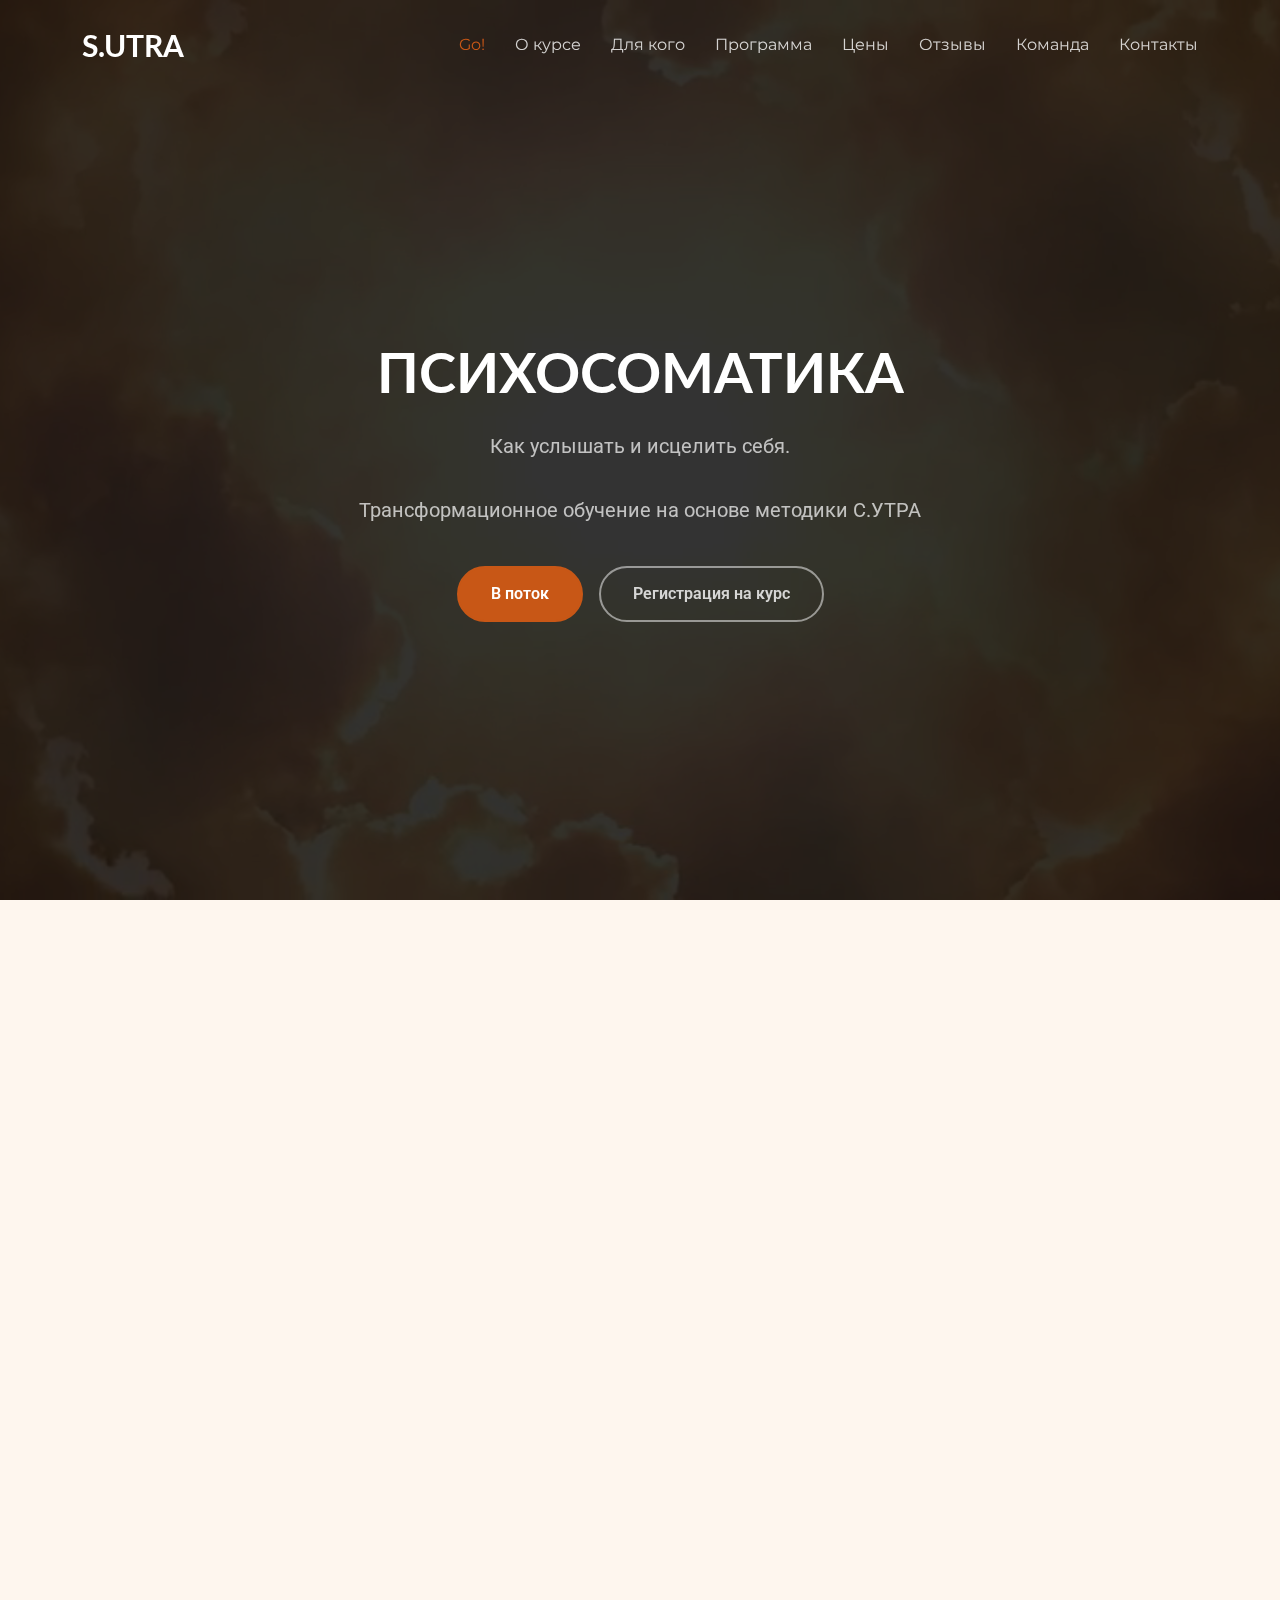
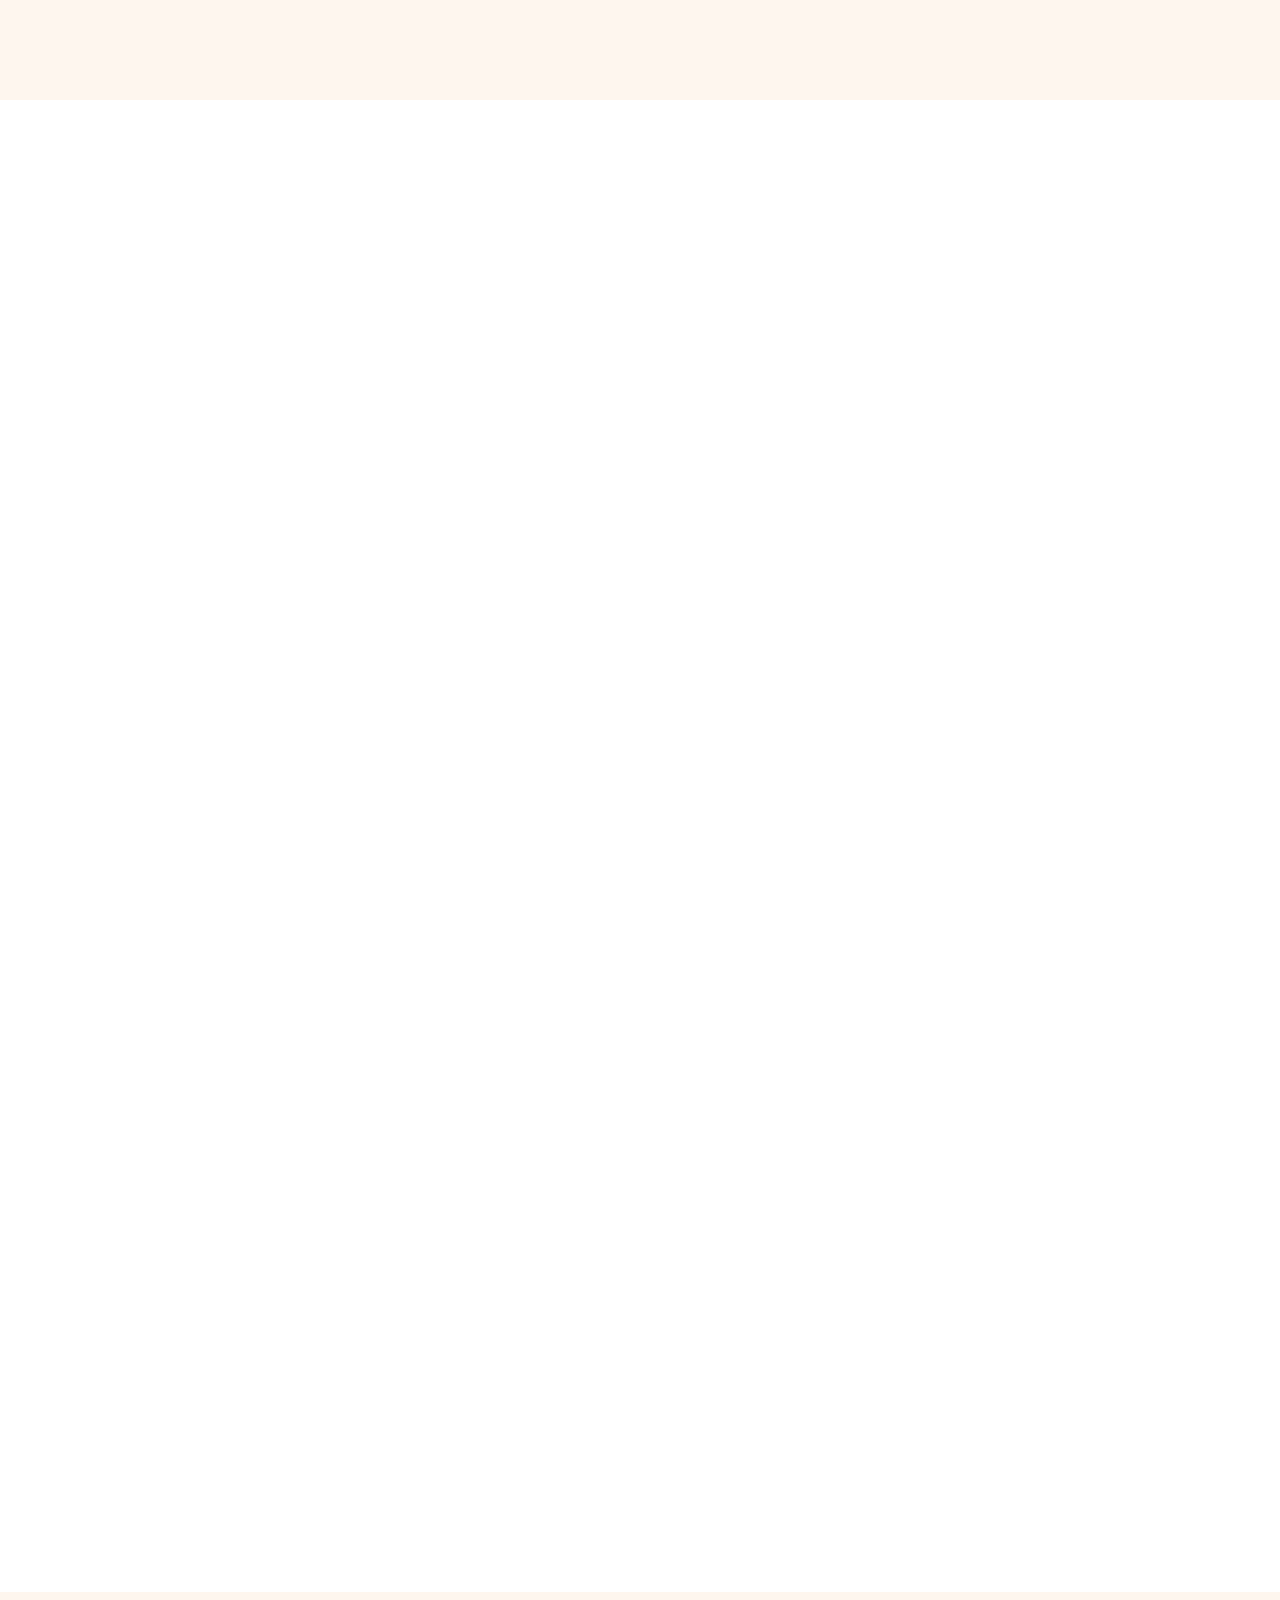
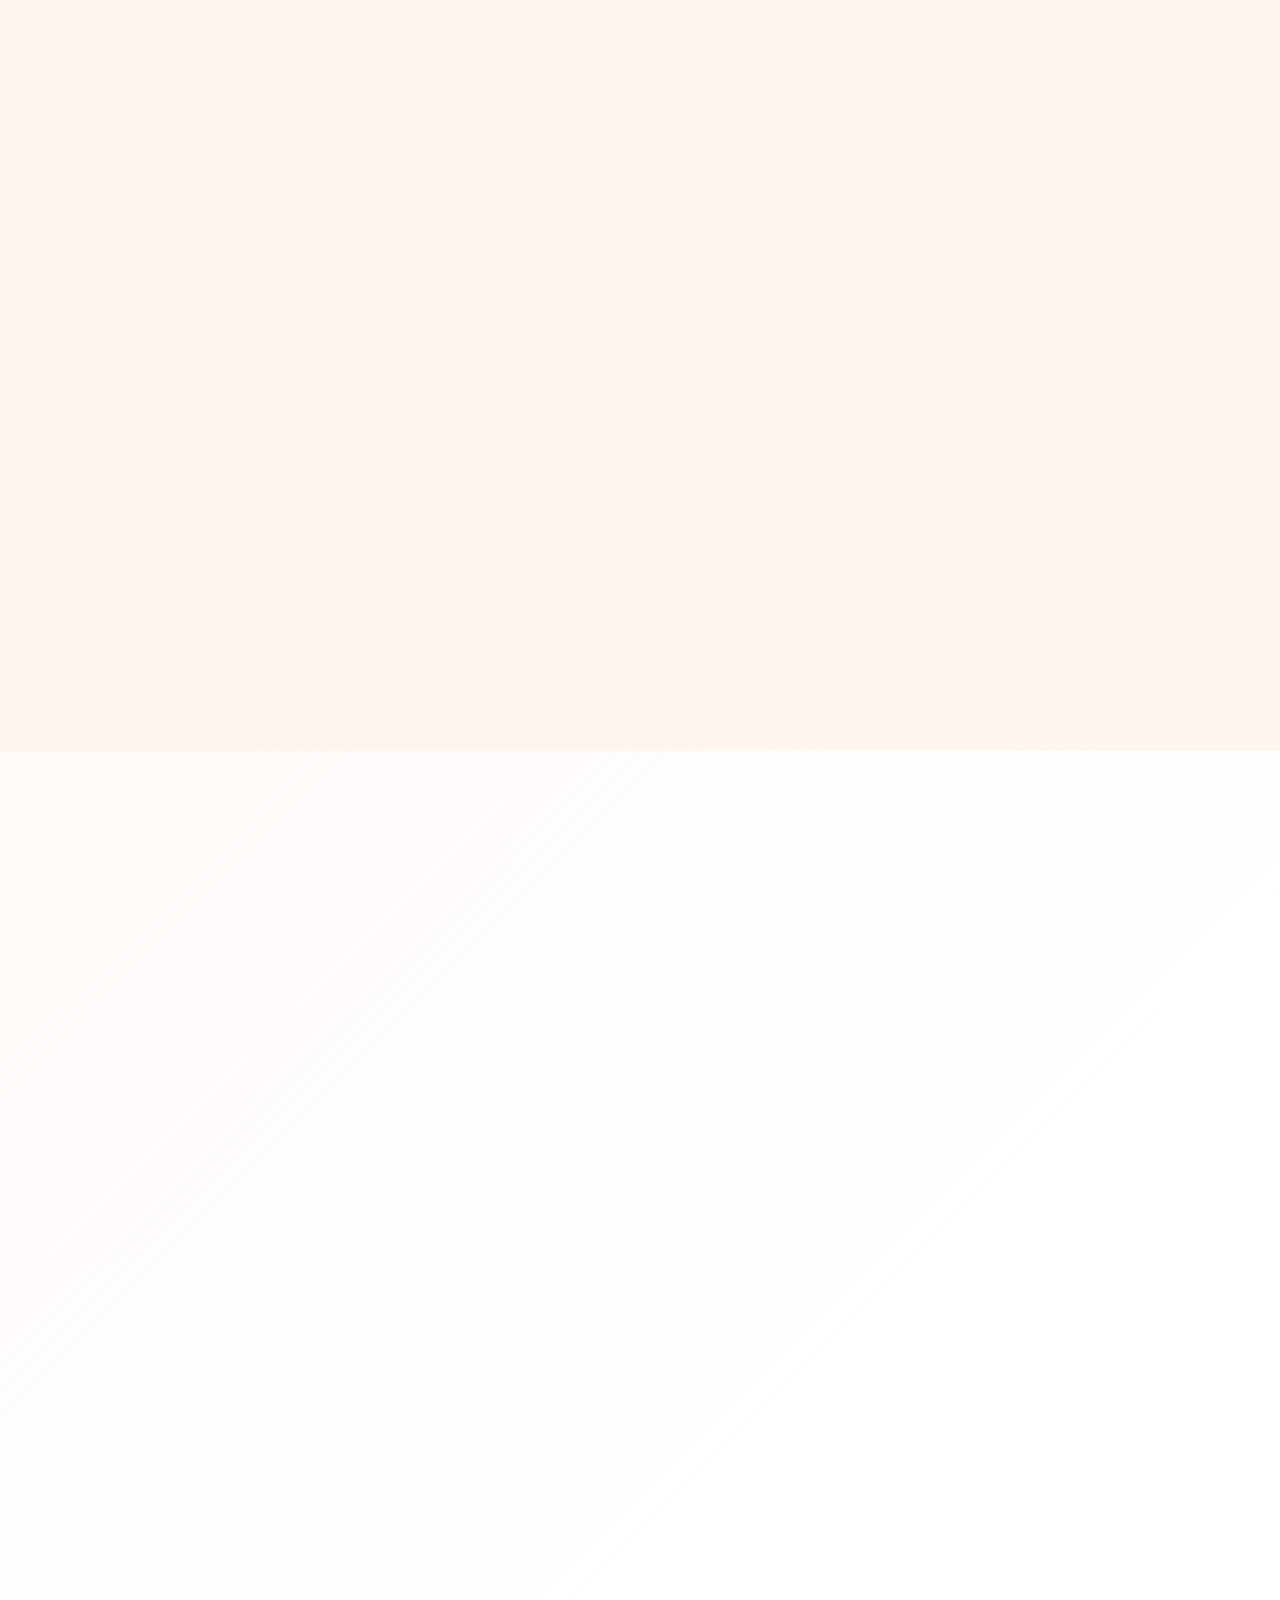
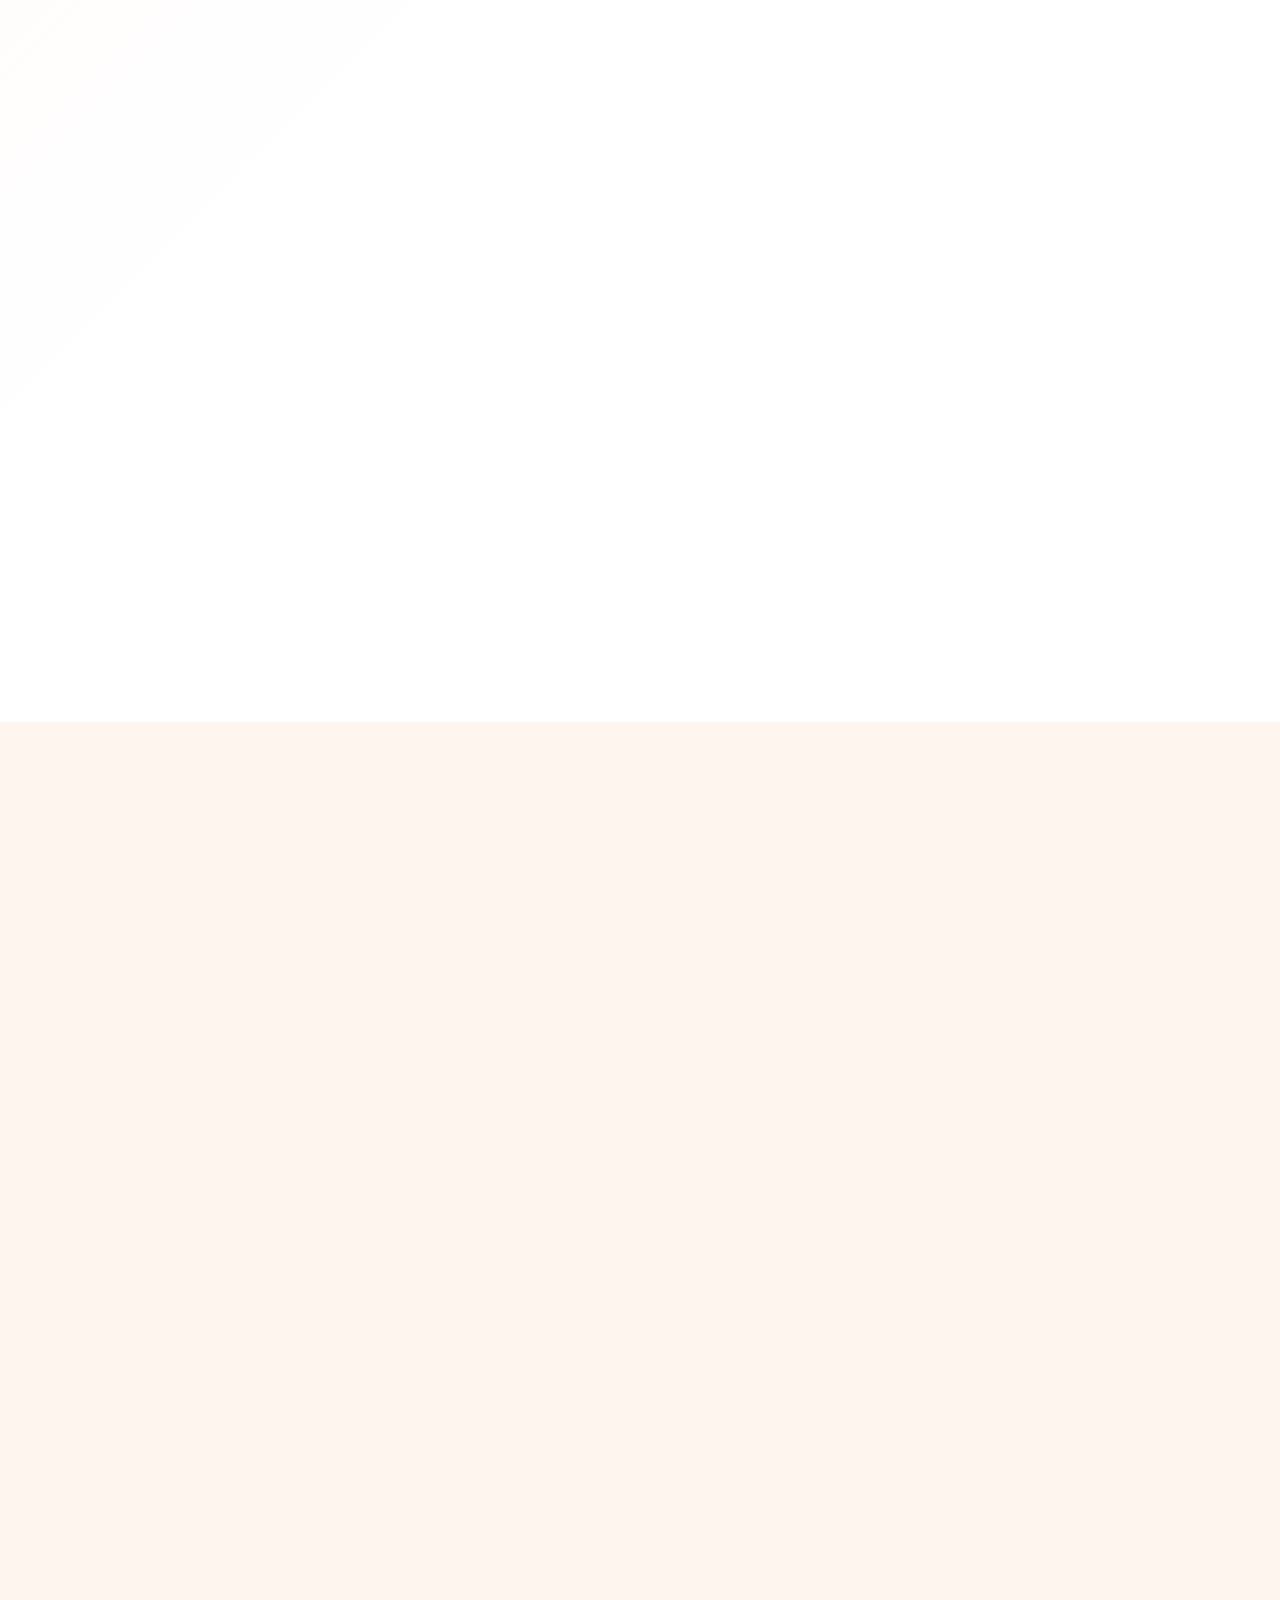
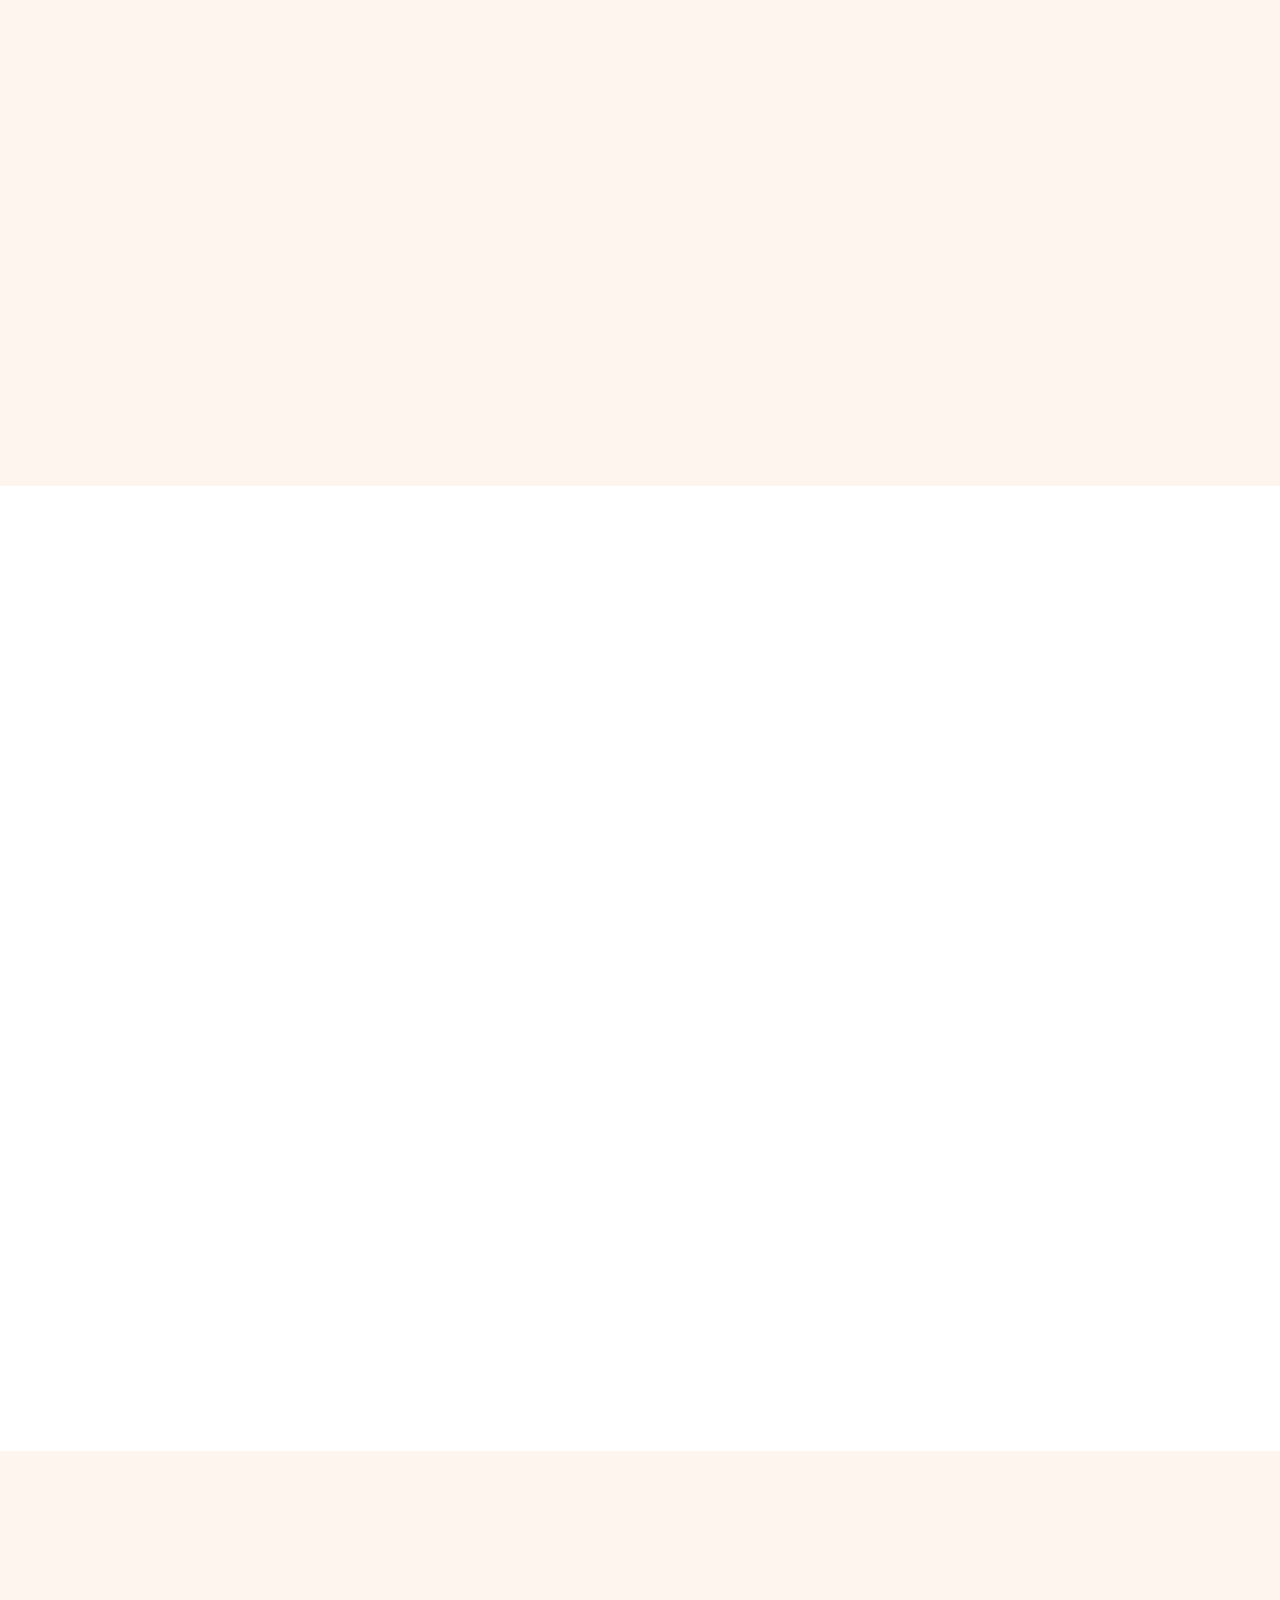
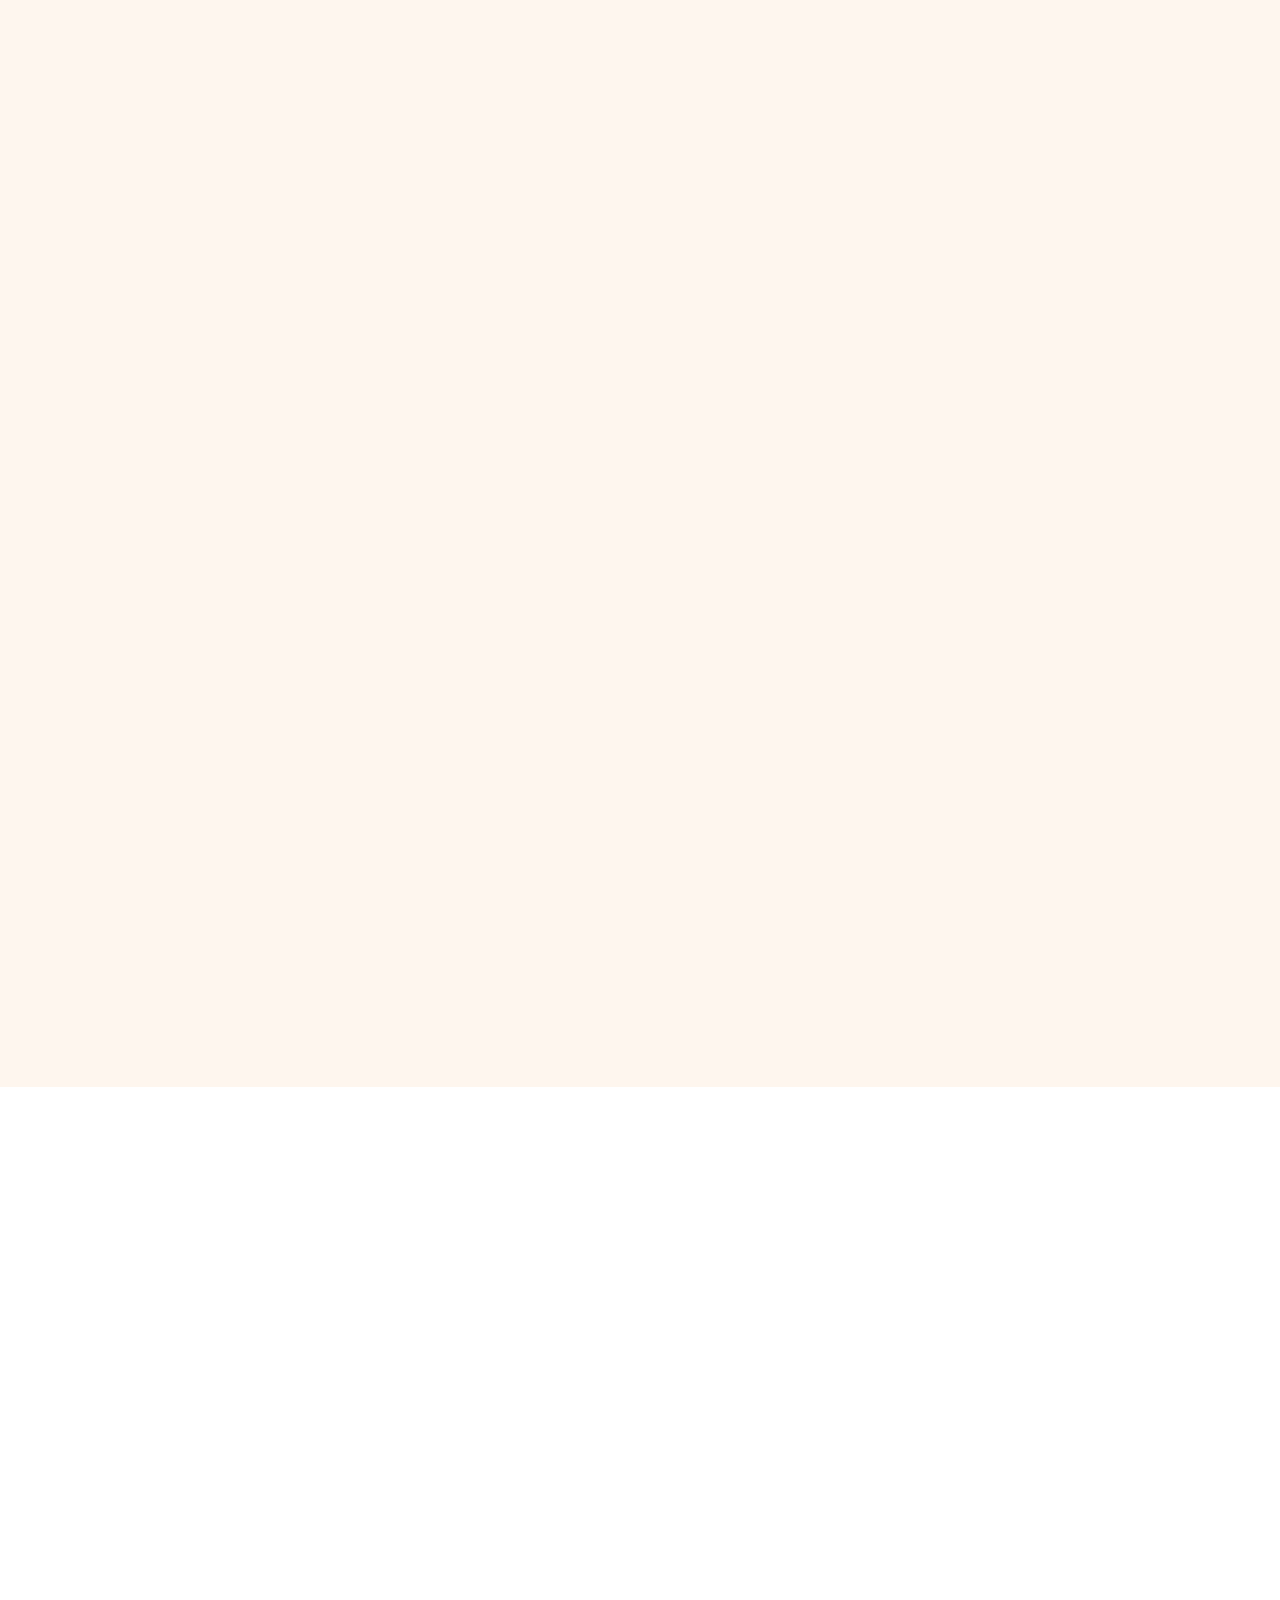
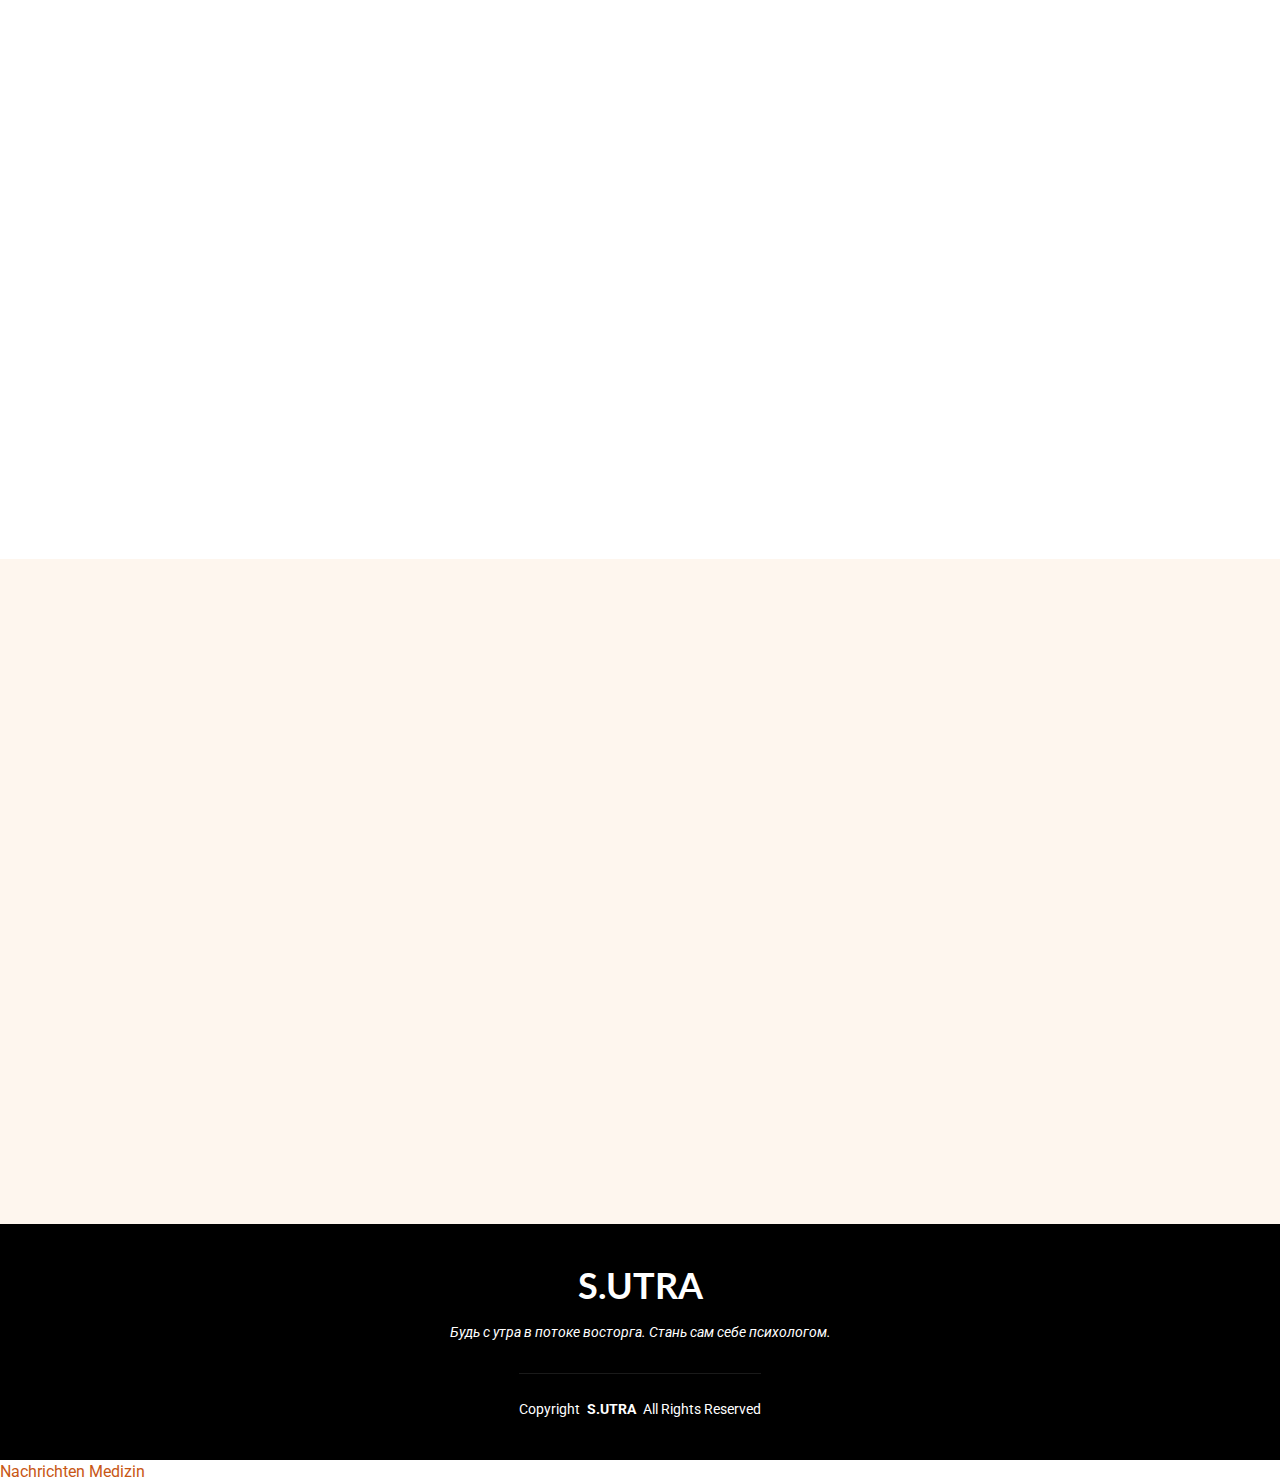
<file: index.html>
<!DOCTYPE html>
<html lang="en">

<head>
  <!-- Google tag (gtag.js) -->
<script async src="https://www.googletagmanager.com/gtag/js?id=G-PBM1ZHR29N"></script>
<script>
  window.dataLayer = window.dataLayer || [];
  function gtag(){dataLayer.push(arguments);}
  gtag('js', new Date());

  gtag('config', 'G-PBM1ZHR29N');
</script>
  <meta charset="utf-8">
  <meta content="width=device-width, initial-scale=1.0" name="viewport">
  <title>Онлайн Курс Психосоматика С.УТРА: Самоисцеление, Работа с Подсознанием и Здоровьем</title>
  <meta name="description" content="Трансформационный онлайн курс С.УТРА по устранению психосоматических симптомов и хронической усталости. Найдите причины болезней и обретите эмоциональный баланс. Практические навыки самоисцеления.">
  <meta name="keywords" content="психосоматика, онлайн курс психосоматики, лечение психосоматики, самоисцеление, психосоматика болезней, работа с подсознанием, причины болезней, хронический стресс, тревожность, головная боль, лишний вес психосоматика, с.утра, трансформация, эмоциональный баланс, хроническая усталость, исцеление тела">

  <!-- Favicons -->
 <link href="assets/img/favicon.png" rel="icon">
<link href="assets/img/apple-touch-icon.png" rel="apple-touch-icon">
<link rel="stylesheet" href="https://cdnjs.cloudflare.com/ajax/libs/font-awesome/6.4.0/css/all.min.css">

  <!-- Fonts -->
  <link href="https://fonts.googleapis.com" rel="preconnect">
  <link href="https://fonts.gstatic.com" rel="preconnect" crossorigin>
  <link href="https://fonts.googleapis.com/css2?family=Roboto:ital,wght@0,100;0,300;0,400;0,500;0,700;0,900;1,100;1,300;1,400;1,500;1,700;1,900&family=Montserrat:ital,wght@0,100;0,200;0,300;0,400;0,500;0,600;0,700;0,800;0,900;1,100;1,200;1,300;1,400;1,500;1,600;1,700;1,800;1,900&family=Lato:ital,wght@0,100;0,300;0,400;0,700;0,900;1,100;1,300;1,400;1,700;1,900&display=swap" rel="stylesheet">

  <!-- Vendor CSS Files -->
  <link href="assets/vendor/bootstrap/css/bootstrap.min.css" rel="stylesheet">
  <link href="assets/vendor/bootstrap-icons/bootstrap-icons.css" rel="stylesheet">
  <link href="assets/vendor/aos/aos.css" rel="stylesheet">
  <link href="assets/vendor/swiper/swiper-bundle.min.css" rel="stylesheet">
  <link href="assets/vendor/glightbox/css/glightbox.min.css" rel="stylesheet">

  <!-- Main CSS File -->
  <link href="assets/css/main.css" rel="stylesheet">

</head>

<body class="index-page">

  <header id="header" class="header d-flex align-items-center fixed-top">
    <div class="container-fluid container-xl position-relative d-flex align-items-center justify-content-between">

      <a href="index.html" class="logo d-flex align-items-center">
        <!-- Uncomment the line below if you also wish to use an image logo -->
        <!-- <img src="assets/img/logo.webp" alt=""> -->
        <h1 class="sitename">S.UTRA</h1>
      </a>

      <nav id="navmenu" class="navmenu">
        <ul>
          <li><a href="#hero" class="active">Go!</a></li>
          <li><a href="#about">О курсе</a></li>
          <li><a href="#students-life">Для кого</a></li>
          <li><a href="#testimonials">Программа</a></li>
          <li><a href="#pricing">Цены</a></li>
          <li><a href="#testimonials-3">Отзывы</a></li>
          <li><a href="#team">Команда</a></li>
          <li><a href="#author">Контакты</a></li>
        </ul>
        <i class="mobile-nav-toggle d-xl-none bi bi-list"></i>
      </nav>

    </div>
  </header>

  <main class="main">

    <!-- Hero Section -->
    <section id="hero" class="hero section dark-background">

      <div class="video-background">
        <video autoplay="" muted="" loop="" playsinline="">
          <source src="assets/img/video/video-2.mp4" type="video/mp4">
          Your browser does not support the video tag.
        </video>
        <div class="video-overlay"></div>
      </div>

      <div class="hero-content">

        <div class="container position-relative">
          <div class="row justify-content-center text-center">
            <div class="col-lg-8">
              <h1 data-aos="fade-up" data-aos-delay="100">ПСИХОСОМАТИКА</h1>
              <p data-aos="fade-up" data-aos-delay="200">Как услышать и исцелить себя. <br><br>Трансформационное обучение на основе методики С.УТРА</p>
              <div class="hero-buttons" data-aos="fade-up" data-aos-delay="300">
                <a href="#pricing" class="btn btn-primary">В поток</a>
                <a href="#pricing" class="btn btn-outline">Регистрация на курс</a>
              </div>
            </div>
          </div>
        </div>

      </div>

    </section><!-- /Hero Section -->

    <!-- About Section -->
    <section id="about" class="about section">

      <!-- Section Title -->
      <div class="container section-title" data-aos="fade-up">

      </div><!-- End Section Title -->

      <div class="container" data-aos="fade-up" data-aos-delay="100">

        <div class="row align-items-center gy-5">
          <div class="col-lg-6" data-aos="fade-right" data-aos-delay="200">
            <div class="about-img">
              <img src="assets/img/about/about-5.webp" class="img-fluid" alt="About Us Image" loading="lazy">
            </div>
          </div>
          <div class="col-lg-6" data-aos="fade-left" data-aos-delay="300">
            <div class="about-content">
              <h3 class="mb-4">Главная идея и задача курса</h3>
              <p>Психосоматические симптомы показывают, где <strong>спрятаны непрожитые эмоции</strong>. Через <strong>методику работы с подсознанием С.УТРА</strong> мы находим <strong>ресурсное состояние за болью</strong> и возвращаем <strong>эмоциональный баланс и здоровье.</strong></p>
              <br>
              <div class="d-flex gap-4 mt-4">
                <div class="about-stat" data-aos="zoom-in" data-aos-delay="400">
                  <h4>32+</h4>
                  <p>Года Практики</p>
                </div>
                <div class="about-stat" data-aos="zoom-in" data-aos-delay="500">
                  <h4><span data-purecounter-start="0" data-purecounter-end="250" data-purecounter-duration="0" class="purecounter">250</span>+</h4>
                  <p>Проектов и эфиров</p>
                </div>
                <div class="about-stat" data-aos="zoom-in" data-aos-delay="600">
                  <h4>1500+</h4>
                  <p>Cтудентов</p>
                </div>
              </div>
            </div>
          </div>
        </div>

        <div class="row mt-5 pt-4">
          <div class="col-md-4" data-aos="fade-up" data-aos-delay="200">
            <div class="about-card">
              <div class="icon-box mb-3">
                <i class="bi bi-bullseye"></i>
              </div>
              <h4>Понимаем язык тела</h4>
              <p>О чём «говорит» <strong>психосоматика головной боли, ЖКТ, проблем с кожей</strong> и других <strong>хронических заболеваний</strong>.</p>
            </div>
          </div>
          <div class="col-md-4" data-aos="fade-up" data-aos-delay="300">
            <div class="about-card">
              <div class="icon-box mb-3">
                <i class="bi bi-eye"></i>
              </div>
              <h4>Трансформируем реальность</h4>
              <p>Снижаем <strong>хронический стресс и тревожность</strong>, которые ломают гормоны, <strong>нарушают сон</strong> и здоровье в целом.</p>
            </div>
          </div>
          <div class="col-md-4" data-aos="fade-up" data-aos-delay="400">
            <div class="about-card">
              <div class="icon-box mb-3">
                <i class="bi bi-gem"></i>
              </div>
              <h4>Обретаем Внутреннюю Опору</h4>
              <p>Развиваем <strong>эмоциональный интеллект</strong> и <strong>осознанность</strong>.</p>
            </div>
          </div>
        </div>

      </div>

    </section><!-- /About Section -->

    <!-- Students Life Section -->
    <section id="students-life" class="students-life section">

      <!-- Section Title -->
      <div class="container section-title" data-aos="fade-up">

        <h2>Для кого этот курс</h2>
        <p>Ваша польза, навыки и результаты.</p>
      </div><!-- End Section Title -->

      <div class="container" data-aos="fade-up" data-aos-delay="100">

        <div class="row g-4">
          <div class="col-lg-6" data-aos="fade-right" data-aos-delay="200">
            <img src="assets/img/education/students-1.webp" alt="Student Life" class="img-fluid rounded">
          </div>

          <div class="col-lg-6" data-aos="fade-left" data-aos-delay="300">
            <div class="students-life-content">
              <h3>Ключи к скрытым сигналам тела</h3>
              <br>
              <p class="mb-4">Этот <strong>практический курс по психосоматике</strong> — для тех, кто готов услышать истинные сигналы своего тела, <strong>устранить навязчивые психосоматические симптомы</strong> и <strong>избавиться от хронической усталости</strong>.</p>

              <div class="students-life-features">
                <div class="feature-item" data-aos="fade-up" data-aos-delay="400">
                  <div class="icon">
                    <i class="bi bi-mortarboard"></i>
                  </div>
                  <div class="feature-text">
                    <h5>ЗДОРОВЬЕ</h5>
                    <p>Когда вы перестаете бороться с симптомами и начинаете понимать их язык, тело обретает естественное равновесие и силу.</p>
                  </div>
                </div>

                <div class="feature-item" data-aos="fade-up" data-aos-delay="500">
                  <div class="icon">
                    <i class="bi bi-trophy"></i>
                  </div>
                  <div class="feature-text">
                    <h5>ПОНИМАНИЕ СЕБЯ</h5>
                    <p>Когда вы расшифровываете послания тела и эмоций, проясняются истинные потребности и появляется внутренний компас для осознанных решений.</p>
                  </div>
                </div>

                <div class="feature-item" data-aos="fade-up" data-aos-delay="600">
                  <div class="icon">
                    <i class="bi bi-music-note-beamed"></i>
                  </div>
                  <div class="feature-text">
                    <h5>РЕСУРСЫ И ВДОХНОВЕНИЕ</h5>
                    <p>Когда уходят физичеcкие и ментальные препятствия и ограничения, появляется много энергии на то, что&nbsp; действительно важно.</p>
                  </div>
                </div>
              </div>

              <div class="text-start mt-4" data-aos="fade-up" data-aos-delay="700">
                <a href="https://www.youtube.com/playlist?list=PLEKXWw-AJa21BG2SsqUrzbIWo4ITsAokA"
                   class="btn btn-outline-primary"
                   target="_blank"
                   rel="noopener noreferrer">
                   Смотреть эфиры&nbsp;<i class="bi bi-arrow-right"></i>
                </a>
              </div>
            </div>
          </div>
        </div>

        <div class="row g-4 mt-5">

          <div class="col-lg-3 col-md-6" data-aos="zoom-in" data-aos-delay="200">
            <div class="activity-card">
              <div class="activity-image">
                <img src="assets/img/education/activities-3.webp" alt="Club Activities" class="img-fluid">
              </div>
              <div class="activity-content">
                <h5>«Лечусь, но без изменений»</h5>
                <p>
  <span style="color:#c85716;">●</span>&nbsp;Методика помогает услышать истинные потребности тела<br>
  <span style="color:#c85716;">●</span>&nbsp;Проработка идёт не только на уровне симптома, но и на уровне причины<br>
  <span style="color:#c85716;">●</span>&nbsp;Навыки, которые остаются с вами на всю жизнь, вы больше не повторяете один и тот же сценарий<br>
  
</p>
  
                <p></p>
              </div>
            </div>
          </div>

          <div class="col-lg-3 col-md-6" data-aos="zoom-in" data-aos-delay="300">
            <div class="activity-card">
              <div class="activity-image">
                <img src="assets/img/education/activities-5.webp" alt="Field Trips" class="img-fluid">
              </div>
              <div class="activity-content">
                <h5>Хронические болезни и боли</h5>
                <p>
  <span style="color:#c85716;">●</span>&nbsp;Тело перестаёт «кричать», когда мы учимся слышать его тихие сигналы<br>
  <span style="color:#c85716;">●</span>&nbsp;Лечение проходит эффективно, рецидивы становятся реже и уходят полностью<br>
  <span style="color:#c85716;">●</span>&nbsp;Понимание своих истинных потребностей при работе с вторичной выгодой от болезни
</p>
              </div>
            </div>
          </div>

          <div class="col-lg-3 col-md-6" data-aos="zoom-in" data-aos-delay="400">
            <div class="activity-card">
              <div class="activity-image">
                <img src="assets/img/education/activities-8.webp" alt="Sports Events" class="img-fluid">
              </div>
              <div class="activity-content">
                <h5>Стресс и тревожность</h5>
                <p>
  <span style="color:#c85716;">●</span>&nbsp;Создаёт ощущение внутренней опоры и безопасности, которого часто не хватает<br>
  <span style="color:#c85716;">●</span>&nbsp;Метод подходит даже тем, у кого «не получается» работать с эмоциями<br>
  <span style="color:#c85716;">●</span>&nbsp;Подходит для разных сфер: от стресса и страхов до психосоматики и отношений
</p>
              </div>
            </div>
          </div>

          <div class="col-lg-3 col-md-6" data-aos="zoom-in" data-aos-delay="500">
            <div class="activity-card">
              <div class="activity-image">
                <img src="assets/img/education/activities-9.webp" alt="Cultural Festivals" class="img-fluid">
              </div>
              <div class="activity-content">
                <h5>Лишний вес&nbsp;</h5>
                <p>
  <span style="color:#c85716;">●</span>&nbsp;Понимание внутренних препятствий для похудения<br>
  <span style="color:#c85716;">●</span>&nbsp;Работа с привязанностью к определённым продуктам, сладкому и перекусам<br>
  <span style="color:#c85716;">●</span>&nbsp;Навыки, которые остаются с вами на всю жизнь — вы сможете применять их самостоятельно<br><br>
</p>
              </div>
            </div>
          </div>
        </div>

      </div>

    </section><!-- /Students Life Section -->

   

    <!-- Testimonials Section -->
    <section id="testimonials" class="testimonials section">

      <!-- Section Title -->
      <div class="container section-title" data-aos="fade-up">
        <span class="subtitle">Программа</span>
        <h2>ПРОГРАММА КУРСА</h2>
        <p>Каждую неделю — отдельная зона психосоматики + факультативные практики.</p>
      </div><!-- End Section Title -->

      <div class="container">

        <div class="row align-items-center">

          <div class="col-lg-5 info" data-aos="fade-up" data-aos-delay="100">
            <h3>9 МОДУЛЕЙ</h3>
            <h3>9 недель практики</h3>
            <br>
            <p>
              Вы получите не только глубокие знания о связи тела и эмоций, но и мощные практические инструменты для самоисцеления и устранения хронических симптомов.<br><br> Каждая тема завершается работой с подсознанием и внедрением навыков, которые останутся с вами на всю жизнь.
            </p>
          </div>

          <div class="col-lg-7" data-aos="fade-up" data-aos-delay="200">

            <div class="swiper init-swiper">
              <script type="application/json" class="swiper-config">
                {
                  "loop": true,
                  "speed": 600,
                  "autoplay": {
                    "delay": 5000
                  },
                  "slidesPerView": "auto",
                  "pagination": {
                    "el": ".swiper-pagination",
                    "type": "bullets",
                    "clickable": true
                  }
                }
              </script>
              <div class="swiper-wrapper">

                <div class="swiper-slide">
                  <div class="testimonial-item">
                    <div class="d-flex">
                      <img src="assets/img/person/person-m-9.webp" class="testimonial-img flex-shrink-0" alt="">
                      <div>
                        <h2>МОДУЛЬ 01</h2>
                        <h3>Введение в психосоматику</h3>
                        <div class="stars">
                          <i class="bi bi-star-fill"></i></i>
                        </div>
                      </div>
                    </div>
                    <p>
                      
                      <span style="display: block; font-style: normal;">
                        <strong style="font-size: 1.1em; display: block; margin-bottom: 10px;">Тема: Введение. Начало работы с телом.</strong>
                        <b>Вы проработаете:&nbsp;</b>Психосоматика для начинающих, как найти
                        <b>связь эмоций и болезней,</b> освоите<b>телесный сканер</b> для развития осознанности и научитесь понимать язык тела.
                      </span>
                      
                    </p>
                  </div>
                </div><!-- End testimonial item -->

                <div class="swiper-slide">
                  <div class="testimonial-item">
                    <div class="d-flex">
                      <img src="assets/img/person/person-f-5.webp" class="testimonial-img flex-shrink-0" alt="">
                      <div>
                        <h2>МОДУЛЬ 02</h2>
                        <h3>Горло и дыхание</h3>
                        <div class="stars">
                          <i class="bi bi-star-fill"></i><i class="bi bi-star-fill"></i>
                        </div>
                      </div>
                    </div>
                    <p>
                      
                      <span style="display: block; font-style: normal;">
                        <strong style="font-size: 1.1em; display: block; margin-bottom: 10px;">
                          <b>Тема: Частые простуды, осиплость, астма.</b>
                        </strong>
                        <b>Вы проработаете:&nbsp;</b>
                        <b>Психосоматика горла,</b> истинные причины <b>частых ангин,</b> научитесь освобождать свой <b>голос</b> и выражать себя. Разберем <b>бронхиальную астму</b> и научимся прорабатывать <b>невысказанные эмоции.</b> Освоите технику, <b>как говорить "НЕТ"</b> без вины.
                      </span>
                      
                    </p>
                  </div>
                </div><!-- End testimonial item -->

                <div class="swiper-slide">
                  <div class="testimonial-item">
                    <div class="d-flex">
                      <img src="assets/img/person/person-f-12.webp" class="testimonial-img flex-shrink-0" alt="">
                      <div>
                        <h2>МОДУЛЬ 03</h2>
                        <h3>ЖКТ</h3>
                        <div class="stars">
                          <i class="bi bi-star-fill"></i><i class="bi bi-star-fill"></i><i class="bi bi-star-fill"></i>
                        </div>
                      </div>
                    </div>
                    <p>
                      
                      <span style="display: block; font-style: normal;">
                        <strong style="font-size: 1.1em; display: block; margin-bottom: 10px;"><b>Тема: ЖКТ. «Непереваренные» ситуации, стресс.</b></strong><b>Вы проработаете: Психосоматика ЖКТ</b>, как переварить стресс и конфликты. Изучите, какие эмоции стоят за <b>синдромом раздраженного кишечника (СРК), гастритом и язвой</b>. Освоите техники для снятия спазма с живота и проработаете проблему <b>изжоги на нервной почве</b>. Научитесь <b>отпускать ситуацию</b>, чтобы не носить ее в животе.</span>
                     
                    </p>
                  </div>
                </div><!-- End testimonial item -->

                <div class="swiper-slide">
                  <div class="testimonial-item">
                    <div class="d-flex">
                      <img src="assets/img/person/person-m-12.webp" class="testimonial-img flex-shrink-0" alt="">
                      <div>
                        <h2>МОДУЛЬ 04</h2>
                        <h3>Болезни головы</h3>
                        <div class="stars">
                          <i class="bi bi-star-fill"></i><i class="bi bi-star-fill"></i><i class="bi bi-star-fill"></i><i class="bi bi-star-fill"></i>
                        </div>
                      </div>
                    </div>
                    <p>
                      
                      <span style="display: block; font-style: normal;">
                       <strong style="font-size: 1.1em; display: block; margin-bottom: 10px;"><b>Тема: Мигрень, бессонница, давление.</b></strong><b>Вы проработаете: Психосоматика головной боли</b>, причины <b>мигрени</b>, научитесь, как снять <b>хронический стресс</b> и <b>гиперконтроль</b> (проблема <b>перфекционизма</b>). Разберете <b>бессонницу</b> от мыслей и изучите эмоциональные корни <b>психосоматики гипертонии</b> (давления). Освоите технику "<b>выгрузки процессора</b>".</span>
                      
                    </p>
                  </div>
                </div><!-- End testimonial item -->

                <div class="swiper-slide">
                  <div class="testimonial-item">
                    <div class="d-flex">
                      <img src="assets/img/person/person-m-13.webp" class="testimonial-img flex-shrink-0" alt="">
                      <div>
                        <h2>МОДУЛЬ 05</h2>
                        <h3>Сердце и грудь</h3>
                        <div class="stars">
                          <i class="bi bi-star-fill"></i><i class="bi bi-star-fill"></i><i class="bi bi-star-fill"></i><i class="bi bi-star-fill"></i><i class="bi bi-star-fill"></i>
                        </div>
                      </div>
                    </div>
                    <p>
                      
                      <span style="display: block; font-style: normal;">
                       <strong style="font-size: 1.1em; display: block; margin-bottom: 10px;"><b>Тема: Боли в сердце (кардиалгии), тахикардия, тяжесть.</b></strong><b>Вы проработаете: Психосоматика сердца</b>, причины <b>тахикардии на нервной почве</b>, как прорабатывать <b>панические атаки</b> и чувство <b>тяжести в груди</b>. Освоите техники, как <b>отпустить обиды и утраты</b>. Разберете <b>вегетососудистую дистонию (ВСД)</b> и восстановите эмоциональную опору.</span>
                      
                    </p>
                  </div>
                </div><!-- End testimonial item -->

                <div class="swiper-slide">
                  <div class="testimonial-item">
                    <div class="d-flex">
                      <img src="assets/img/person/spina.webp" class="testimonial-img flex-shrink-0" alt="">
                      <div>
                        <h2>МОДУЛЬ 06</h2>
                        <h3>Спина и суставы</h3>
                        <div class="stars">
                          <i class="bi bi-star-fill"></i><i class="bi bi-star-fill"></i><i class="bi bi-star-fill"></i><i class="bi bi-star-fill"></i><i class="bi bi-star-fill"></i><i class="bi bi-star-fill"></i>
                        </div>
                      </div>
                    </div>
                    <p>
                      
                      <span style="display: block; font-style: normal;">
                       <span style="display: block; font-style: normal;">
                        <strong style="font-size: 1.1em; display: block; margin-bottom: 10px;"><b>Тема: Боль в пояснице, шее, плечах. Артриты.</b></strong><b>Вы проработаете: Психосоматика боли в спине</b>, причины <b>хронических болей в пояснице</b>, как сбросить <b>груз ответственности</b> с плеч. Изучите психологические конфликты, лежащие за <b>ревматоидным артритом</b> и <b>шейным остеохондрозом</b>. Научитесь <b>находить внутреннюю опору</b> и обретете <b>гибкость</b>.</span>
                      
                    </p>
                  </div>
                </div><!-- End testimonial item -->

                <div class="swiper-slide">
                  <div class="testimonial-item">
                    <div class="d-flex">
                      <img src="assets/img/person/koza.webp" class="testimonial-img flex-shrink-0" alt="">
                      <div>
                        <h2>МОДУЛЬ 07</h2>
                        <h3>Кожа и иммунитет</h3>
                        <div class="stars">
                          <i class="bi bi-star-fill"></i><i class="bi bi-star-fill"></i><i class="bi bi-star-fill"></i><i class="bi bi-star-fill"></i><i class="bi bi-star-fill"></i><i class="bi bi-star-fill"></i><i class="bi bi-star-fill"></i>
                        </div>
                      </div>
                    </div>
                    <p>
                      
                      <span style="display: block; font-style: normal;">
                       <strong style="font-size: 1.1em; display: block; margin-bottom: 10px;"><b>Тема: Аллергия, экзема, псориаз, частые ОРВИ.</b></strong><b>Вы проработаете: Психосоматика кожи</b> как нашей границы. Изучите причины <b>аллергии, нейродермита и псориаза</b>. Научитесь эффективно <b>выстраивать личные границы</b> и работать с контактом с миром. Разберете, почему возникает <b>слабый иммунитет</b> и хроническая усталость.</span>
                      
                    </p>
                  </div>
                </div><!-- End testimonial item -->

                <div class="swiper-slide">
                  <div class="testimonial-item">
                    <div class="d-flex">
                      <img src="assets/img/person/pochki.webp" class="testimonial-img flex-shrink-0" alt="">
                      <div>
                        <h2>МОДУЛЬ 08</h2>
                        <h3>Почки и гормоны</h3>
                        <div class="stars">
                          <i class="bi bi-star-fill"></i><i class="bi bi-star-fill"></i><i class="bi bi-star-fill"></i><i class="bi bi-star-fill"></i><i class="bi bi-star-fill"></i><i class="bi bi-star-fill"></i><i class="bi bi-star-fill"></i><i class="bi bi-star-fill"></i>
                        </div>
                      </div>
                    </div>
                    <p>
                      
                      <span style="display: block; font-style: normal;">
                       <span style="display: block; font-style: normal;">
                        <strong style="font-size: 1.1em; display: block; margin-bottom: 10px;"><b>Тема: Проблемы с щитовидной железой, цистит.</b></strong><b>Вы проработаете: Психосоматика почек</b> и мочевого пузыря, причины <b>хронического цистита</b>, работа со <b>страхом и тревогой</b>. Изучите, как <b>надпочечники</b> вызывают <b>выгорание</b> и <b>хроническую усталость</b>. Разберете <b>психосоматику щитовидной железы</b> и научитесь восстанавливать <b>самоценность</b> и <b>гормональный баланс</b>.</span>
                      
                    </p>
                  </div>
                </div><!-- End testimonial item -->

                <div class="swiper-slide">
                  <div class="testimonial-item">
                    <div class="d-flex">
                      <img src="assets/img/person/m9.webp" class="testimonial-img flex-shrink-0" alt="">
                      <div>
                        <h2>МОДУЛЬ 09</h2>
                        <h3>Подведение итогов</h3>
                        <div class="stars">
                          <i class="bi bi-star-fill"></i><i class="bi bi-star-fill"></i><i class="bi bi-star-fill"></i><i class="bi bi-star-fill"></i><i class="bi bi-star-fill"></i><i class="bi bi-star-fill"></i><i class="bi bi-star-fill"></i><i class="bi bi-star-fill"></i><i class="bi bi-star-fill"></i>
                        </div>
                      </div>
                    </div>
                    <p>
                      
                      <span style="display: block; font-style: normal;">
                       <strong style="font-size: 1.1em; display: block; margin-bottom: 10px;"><b>Тема: Закрепление результата и план самостоятельной работы.</b></strong><b>Вы проработаете: Итоги и интеграция</b>. Составите <b>план самопомощи</b> и узнаете, как избежать рецидивов. Разберете <b>жизнь после курса психосоматики</b> и освоите <b>домашний психосоматический самоанализ</b> для ежедневной поддержки здоровья.</span>
                      
                    </p>
                  </div>
                </div><!-- End testimonial item -->

              </div>
              <div class="swiper-pagination"></div>
            </div>

          </div>

        </div>

      </div>

    </section><!-- /Testimonials Section -->

    <!-- About 2 Section -->
    <section id="about-2" class="about-2 section">

      <div class="container" data-aos="fade-up" data-aos-delay="100">

        <div class="row gy-4">
          <div class="col-lg-5" data-aos="zoom-in" data-aos-delay="200">
            <div class="image-column">
              <div class="main-image">
                <img src="assets/img/about/about-portrait-5.webp" alt="About us" class="img-fluid" loading="lazy">
                <div class="gradient-overlay"></div>
              </div>
              <div class="badge-card" data-aos="flip-left" data-aos-delay="400">
                <div class="badge-icon">
                  <i class="bi bi-trophy-fill"></i>
                </div>
                <div class="badge-text">
                  <span class="badge-number">98% студентов</span>
                  <span class="badge-label">продолжают обучение с нами из курс в курс</span>
                </div>
              </div>
            </div>
          </div>

          <div class="col-lg-7" data-aos="fade-left" data-aos-delay="300">
            <div class="content-column">

              <h2>Информация о ближайшем курсе<br><span class="gradient-text">Психосоматика</span></h2>

              <p class="intro-text">Вся теория и практики будут доступны в записи. Если вы пропустите какое-то занятие, то с легкостью можете догнать группу и задать вопросы по материалу на канале обучения</p>

              <div class="feature-grid">
                <div class="feature-item" data-aos="fade-up" data-aos-delay="350">
                  <div class="feature-icon">
                    <i class="bi bi-lightning-charge-fill"></i>
                  </div>
                  <div class="feature-content">
                    <h4>Старт 30 НОЯБРЯ</h4>
                    <p>Обучение будет проходить по воскресеньям с 30.11.25 по 25.01.26</p>
                  </div>
                </div>

                <div class="feature-item" data-aos="fade-up" data-aos-delay="400">
                  <div class="feature-icon">
                    <i class="bi bi-shield-check"></i>
                  </div>
                  <div class="feature-content">
                    <h4>Время занятий</h4>
                    <p>8:00 -10:00<br>В среднем занятия проходят около 2-х часов</p>
                  </div>
                </div>

                <div class="feature-item" data-aos="fade-up" data-aos-delay="450">
                  <div class="feature-icon">
                    <i class="bi bi-people-fill"></i>
                  </div>
                  <div class="feature-content">
                    <h4>Факультативы</h4>
                    <p>После основного занятия на неделе будет проходить факультив, где вы можете задать вопросы наставнику и практиковать в группе под руководством</p>
                  </div>
                </div>

                <div class="feature-item" data-aos="fade-up" data-aos-delay="500">
                  <div class="feature-icon">
                    <i class="bi bi-graph-up-arrow"></i>
                  </div>
                  <div class="feature-content">
                    <h4>Платформы обучения</h4>
                    <p>Занятия по воскресеньям будут проходить в Zoom.<br>Все объявления, общение и организационные вопросы можно будет решать в закрытом Telegram канале</p>
                  </div>
                </div>
              </div>

              <h5 class="course-note">
  Курс «Психосоматика» доступен только для тех, кто прошел курс «С.УТРА в Потоке Восторга».
</h5>
             <br><br>

              <div class="action-buttons">
                <a href="#pricing" class="btn-gradient">
                   Иду на курс<i class="bi bi-arrow-right"></i>
                </a>
               </div>
            </div>
          </div>
        </div>

      </div>

      <div class="shape-divider">
        <svg xmlns="http://www.w3.org/2000/svg" viewBox="0 0 1200 120" preserveAspectRatio="none">
          <path d="M321.39,56.44c58-10.79,114.16-30.13,172-41.86,82.39-16.72,168.19-17.73,250.45-.39C823.78,31,906.67,72,985.66,92.83c70.05,18.48,146.53,26.09,214.34,3V0H0V27.35A600.21,600.21,0,0,0,321.39,56.44Z"></path>
        </svg>
      </div>

    </section><!-- /About 2 Section -->

    <!-- Testimonials 3 Section -->
    <section id="testimonials-3" class="testimonials-3 section">

      <!-- Section Title -->
      <div class="container section-title" data-aos="fade-up">
        <span class="subtitle">отзывы</span>
        <h2>ОПЫТ&nbsp; И&nbsp; РЕЗУЛЬТАТЫ</h2>
        <p>Множество студентов и учащихся в наших проектах уже давно практикуют С.УТРУ, работают с модальностями и упражнениями на чистое сознание. Вот некоторые их отзывы и достижения.</p>
      </div><!-- End Section Title -->

      <div class="container" data-aos="fade-up" data-aos-delay="100">

        <div class="swiper init-swiper">
          <script type="application/json" class="swiper-config">
            {
              "loop": true,
              "speed": 600,
              "autoplay": {
                "delay": 5000
              },
              "slidesPerView": "auto",
              "pagination": {
                "el": ".swiper-pagination",
                "type": "bullets",
                "clickable": true
              },
              "breakpoints": {
                "320": {
                  "slidesPerView": 1,
                  "spaceBetween": 40
                },
                "1200": {
                  "slidesPerView": 3,
                  "spaceBetween": 1
                }
              }
            }
          </script>
          <div class="swiper-wrapper">

            <div class="swiper-slide">
              <div class="testimonial-item">
                <div class="stars">
                  <i class="bi bi-star-fill"></i><i class="bi bi-star-fill"></i><i class="bi bi-star-fill"></i><i class="bi bi-star-fill"></i><i class="bi bi-star-fill"></i>
                </div>
                <p>
                  Как-то раз сильно ударившись спиной в момент эмоционального конфликта, я месяц страдала от боли, пока не осознала: она подпитывает мою роль жертвы и удерживает застрявшую эмоцию. Обратившись к С.УТРЕ, я распознала, какое чувство и состояние скрывались за этой болью, и проработала их. Удивительно, но уже на следующий день физическая боль полностью исчезла. Этот опыт убедил меня, что методика С.УТРА эффективно помогает выявлять и исцелять психосоматические причины недугов. Работа с МАК картами по методам Нанда-бихари творит особые чудеса, заряд находится очень быстро и сразу становится понятно, куда направить энергию, с какой проблемой поработать, чтобы выздороветь.
                </p>
                <div class="profile mt-auto">
                  <img src="assets/img/person/alla.webp" class="testimonial-img" alt="">
                  <h3>Алла</h3>
                  <h4>.</h4>
                </div>
              </div>
            </div><!-- End testimonial item -->

            <div class="swiper-slide">
              <div class="testimonial-item">
                <div class="stars">
                  <i class="bi bi-star-fill"></i><i class="bi bi-star-fill"></i><i class="bi bi-star-fill"></i><i class="bi bi-star-fill"></i><i class="bi bi-star-fill"></i>
                </div>
                <p>
                  Очень помогают занятия по здоровью, недавно болела поясница очень сильно, чувствовалось сильное напряжение в спине. После очередного занятия уровень напряжения сильно снизился, острая боль ушла, что позволило применить  упражнения для спины - убрать остатки напряжения. Я очень рад, что имею возможность решать проблемы со здоровьем без таблеток и операций.
                </p>
                <div class="profile mt-auto">
                  <img src="assets/img/person/alex.webp" class="testimonial-img" alt="">
                  <h3>Александр</h3>
                  <h4>.</h4>
                </div>
              </div>
            </div><!-- End testimonial item -->

            <div class="swiper-slide">
              <div class="testimonial-item">
                <div class="stars">
                  <i class="bi bi-star-fill"></i><i class="bi bi-star-fill"></i><i class="bi bi-star-fill"></i><i class="bi bi-star-fill"></i><i class="bi bi-star-fill"></i>
                </div>
                <p>
                  Курс психосоматики стал для меня новым открытием себя, где чётко видна взаимосвязь тела и ума, помогая проработать проблему шейного отдела позвоночника – от уныния и безысходности через принятие к потоку реальных действий, уходу лени и появлению энергии для упражнений. Осознанность действий возвращает меня в здесь и сейчас, принося радость, спокойствие и расслабление. Теперь тема здоровья открылась для меня как сундучок с ответами на вопросы о жизни, и я хочу дальше знакомиться со своим телом и умом, принимая и любя себя.
                </p>
                <div class="profile mt-auto">
                  <img src="assets/img/person/evgeniya.webp" class="testimonial-img" alt="">
                  <h3>Евгения</h3>
                  <h4>.</h4>
                </div>
              </div>
            </div><!-- End testimonial item -->

            <div class="swiper-slide">
              <div class="testimonial-item">
                <div class="stars">
                  <i class="bi bi-star-fill"></i><i class="bi bi-star-fill"></i><i class="bi bi-star-fill"></i><i class="bi bi-star-fill"></i><i class="bi bi-star-fill"></i>
                </div>
                <p>
                  Благодарю за практики. Хочу поделиться своими ощущениями : здоровье окрепло, Простудные заболевания сошли на минимум, хронические заболевания не беспокоят, идет мощная чистка тонких тел и я это ощущаю. На душе весна, хочется делиться своим мироощущением и счастьем.
                </p>
                <div class="profile mt-auto">
                  <img src="assets/img/person/olga.webp" class="testimonial-img" alt="">
                  <h3>Ольга</h3>
                  <h4>.</h4>
                </div>
              </div>
            </div><!-- End testimonial item -->

            <div class="swiper-slide">
              <div class="testimonial-item">
                <div class="stars">
                  <i class="bi bi-star-fill"></i><i class="bi bi-star-fill"></i><i class="bi bi-star-fill"></i><i class="bi bi-star-fill"></i><i class="bi bi-star-fill"></i>
                </div>
                <p>
                  Работаю с собой не в полной мере, а вот по родителям задаю намерение, что становится радостнее на душе, у мамы паркинсон. И замечаю, что настроение заметно улучшилось, и мама больше стала ходить. Для меня это уже просто чудо, потому что в таком подавленном настроении были! И у сына дерматит, тоже лечу это намерением, тоже получше.
                </p>
                <div class="profile mt-auto">
                  <img src="assets/img/person/elena.webp" class="testimonial-img" alt="">
                  <h3>Елена</h3>
                  <h4>.</h4>
                </div>
              </div>
            </div><!-- End testimonial item -->

            <div class="swiper-slide">
              <div class="testimonial-item">
                <div class="stars">
                  <i class="bi bi-star-fill"></i><i class="bi bi-star-fill"></i><i class="bi bi-star-fill"></i><i class="bi bi-star-fill"></i><i class="bi bi-star-fill"></i>
                </div>
                <p>
                  Курс по психосоматика стал для меня важным этапом внутреннего исцеления. Многолетние головные боли стали намного реже. Теперь я стараюсь управлять своим состоянием и сохранять гармонию в любых ситуациях. От всей души благодарю ведущего за глубокие знания, внимание и вдохновляющую энергию!
                </p>
                <div class="profile mt-auto">
                  <img src="assets/img/person/sveta.webp" class="testimonial-img" alt="">
                  <h3>Светлана</h3>
                  <h4>.</h4>
                </div>
              </div>
            </div><!-- End testimonial item -->

          </div>
          <div class="swiper-pagination"></div>
        </div>

      </div>

    </section><!-- /Testimonials 3 Section -->

    <!-- Team Section -->
    <!-- Team Section -->
<section id="team" class="team section">

  <!-- Вставленная секция Testimonials 2 -->
  <div id="testimonials-2" class="testimonials-2">
    <div class="container section-title" data-aos="fade-up">
      <span class="subtitle">Команда</span>
      <h2>ПРЕПОДАВАТЕЛИ И НАСТАВНИКИ</h2>
      <p>Рады познакомить вас с нашей командой, людьми, которые будут вести вас в этом обучении, помогать и поддерживать.</p>
    </div>

    <div class="container" data-aos="fade-up" data-aos-delay="100">
      <div class="swiper init-swiper">
        <script type="application/json" class="swiper-config">
          {
            "loop": true,
            "speed": 600,
            "autoplay": {
              "delay": 5000
            },
            "slidesPerView": "auto",
            "pagination": {
              "el": ".swiper-pagination",
              "type": "bullets",
              "clickable": true
            }
          }
        </script>
        <div class="swiper-wrapper">
          <div class="swiper-slide">
            <div class="testimonial-item">
              <div class="row gy-4 justify-content-center">
                <div class="col-lg-6">
                  <div class="testimonial-content">
                    <p>
                      
                      <div class="member-bio">
              Монах, наставник, алхимик души, который трансформирует травмы в ресурс.
              Черпает вдохновение в Индии, живет в особом месте силы.
              Создатель пробуждающих программ, рожденных из его собственного опыта.
            </div>
                      
                    </p>
                    <h3>Нанда-бихари</h3>
                    <h4>Преподватель курса. Автор методики С.УТРА</h4>
                    <div class="stars">
                      <i class="bi bi-star-fill"></i><i class="bi bi-star-fill"></i><i class="bi bi-star-fill"></i><i class="bi bi-star-fill"></i><i class="bi bi-star-fill"></i>
                    </div>
                  </div>
                </div>
                <div class="col-lg-2 text-center">
                  <img src="assets/img/person/nbd.webp" class="img-fluid testimonial-img" alt="">
                </div>
              </div>
            </div>
          </div>
          <div class="swiper-slide">
            <div class="testimonial-item">
              <div class="row gy-4 justify-content-center">
                <div class="col-lg-6">
                  <div class="testimonial-content">
                    <p>
                      
                      <div class="member-bio">
              От медицинского образования до многогранного самопознания: Мила синтезировала опыт для исцеления. 20-летний путь с Нанда-Бихари и практика С.УТРЫ, испытанная ей во всех сферах жизни. Наставник, чья личная победа над болью — гарантия эффективности наших программ.
            </div>
                      
                    </p>
                    <h3>Мила Кораблева</h3>
                    <h4>Психолог. Наставник в проектах S.UTRA</h4>
                    <div class="stars">
                      <i class="bi bi-star-fill"></i><i class="bi bi-star-fill"></i><i class="bi bi-star-fill"></i><i class="bi bi-star-fill"></i><i class="bi bi-star-fill"></i>
                    </div>
                  </div>
                </div>
                <div class="col-lg-2 text-center">
                  <img src="assets/img/person/ananda.webp" class="img-fluid testimonial-img" alt="">
                </div>
              </div>
            </div>
          </div>
          <div class="swiper-slide">
            <div class="testimonial-item">
              <div class="row gy-4 justify-content-center">
                <div class="col-lg-6">
                  <div class="testimonial-content">
                    <p>
                      
                      <div class="member-bio">
              Ведущий консультант методики С.УТРА и руководитель Службы Эмоциональной Поддержки (СЭП). Уже несколько лет она помогает людям понимать себя, восстанавливать доверие и заботу в семье, находить новые перспективы и учиться любить и быть счастливыми здесь и сейчас.
            </div>
                      
                    </p>
                    <h3>Лариса Никитенко</h3>
                    <h4>Коуч. Психолог. Наставник в проектах S.UTRA</h4>
                    <div class="stars">
                      <i class="bi bi-star-fill"></i><i class="bi bi-star-fill"></i><i class="bi bi-star-fill"></i><i class="bi bi-star-fill"></i><i class="bi bi-star-fill"></i>
                    </div>
                  </div>
                </div>
                <div class="col-lg-2 text-center">
                  <img src="assets/img/person/lalita.webp" class="img-fluid testimonial-img" alt="">
                </div>
              </div>
            </div>
          </div>
          <div class="swiper-slide">
            <div class="testimonial-item">
              <div class="row gy-4 justify-content-center">
                <div class="col-lg-6">
                  <div class="testimonial-content">
                    <p>
                      <div class="member-bio">
              От экономики и права до ведической астрологии и космоэнергетики: многослойный путь к целостности. Квинтэссенция поисков Сауле — методика С.УТРА, ключ к гармонии в отношениях и внутри себя. Её опыт — живая мудрость, где синтез практик рождает любовь и поддержку.
            </div>
                    </p>
                    <h3>Сауле Молдабаева</h3>
                    <h4>Психолог. Коуч. Наставник в проектах S.UTRA</h4>
                    <div class="stars">
                      <i class="bi bi-star-fill"></i><i class="bi bi-star-fill"></i><i class="bi bi-star-fill"></i><i class="bi bi-star-fill"></i><i class="bi bi-star-fill"></i>
                    </div>
                  </div>
                </div>
                <div class="col-lg-2 text-center">
                  <img src="assets/img/person/divya.webp" class="img-fluid testimonial-img" alt="">
                </div>
              </div>
            </div>
          </div>
          <div class="swiper-slide">
            <div class="testimonial-item">
              <div class="row gy-4 justify-content-center">
                <div class="col-lg-6">
                  <div class="testimonial-content">
                    <p>
                      <div class="member-bio">
              Её путь — уникальное сплетение глубинных знаний: финансовая мудрость и экономическая стратегия соседствуют с тонким пониманием психологии, искусством коучинга и дизайнерским видением.  Пройдя вершины управления — от кинотеатров до сетей фитнес-клубов и развития бизнеса, — сегодня она направляет накопленный опыт и интуицию на то, чтобы вести других к счастью и внутренней свободе через духовную практику и приктики S.UTRA.
            </div>
                    </p>
                    <h3>Оксана Ефремова</h3>
                    <h4>Психолог. Коуч. Наставник в проектах S.UTRA</h4>
                    <div class="stars">
                      <i class="bi bi-star-fill"></i><i class="bi bi-star-fill"></i><i class="bi bi-star-fill"></i><i class="bi bi-star-fill"></i><i class="bi bi-star-fill"></i>
                    </div>
                  </div>
                </div>
                <div class="col-lg-2 text-center">
                  <img src="assets/img/person/vradja.webp" class="img-fluid testimonial-img" alt="">
                </div>
              </div>
            </div>
          </div>
          <div class="swiper-slide">
            <div class="testimonial-item">
              <div class="row gy-4 justify-content-center">
                <div class="col-lg-6">
                  <div class="testimonial-content">
                    <p>
                      
                      <div class="member-bio">
              Методика С.УТРА принесла в его жизнь рост счастья и лёгкость перемен. Питание изменилось само, тело наполнилось здоровьем и энергией. Профессиональный рост стал естественным итогом, а участие в проекте — источником духовного развития. Его путь объединяет опыт психолога, коуча, конфликтолога и тренера, дополненный аюрведой и семейной жизнью мужа и отца двоих детей.
            </div>
                    </p>
                    <h3>Сергей Васильев</h3>
                    <h4>Психолог. Коуч. Конфликтолог. Наставник в проектах S.UTRA</h4>
                    <div class="stars">
                      <i class="bi bi-star-fill"></i><i class="bi bi-star-fill"></i><i class="bi bi-star-fill"></i><i class="bi bi-star-fill"></i><i class="bi bi-star-fill"></i>
                    </div>
                  </div>
                </div>
                <div class="col-lg-2 text-center">
                  <img src="assets/img/person/sergey.webp" class="img-fluid testimonial-img" alt="">
                </div>
              </div>
            </div>
          </div>
        </div>
        <div class="swiper-pagination"></div>
      </div>
    </div>
  </div>
  <!-- Конец вставленной секции Testimonials 2 -->

  <div class="container" data-aos="fade-up" data-aos-delay="100">

    <div class="row g-4 align-items-stretch">

    </div>

    <div class="row g-4 mt-2">
      <div class="col-lg-8">
        <div class="team-highlight d-flex align-items-center" data-aos="fade-right" data-aos-delay="200">
          <div class="icon-wrap">
            <i class="bi bi-people"></i>
          </div>
          <div class="copy">
            <h4 class="title">Тариф "ГЛУБИНА" и тариф "ПОТОК"</h4>
            <p class="desc mb-0">На этих тарифах вы можете выбрать Нанда-бихари, как главного преподавателя курса, или одного из наставников дли личного сопровождения в течении курса и ответы на ваши вопросы. С ними у вас будет возможность проработать психосоматику вашей болезни, симптомы или пойти в работу с лишним весом. Расширенные тарифы включают в себя несколько индивидуальных консультаций с нашими экспертами.</p>
          </div>
        </div>
      </div>

      <div class="col-lg-4 d-flex align-items-stretch">
        <aside class="join-card w-100" data-aos="fade-left" data-aos-delay="250">
          <div class="join-content">
            <h5 class="mb-2">Служба Эмоциональной Поддержки (СЭП)</h5>
            <p class="mb-3">Здесь вы можете пройти консультацию с нашими специалистами и заранее познакомиться с ними.</p>
            <a href="https://t.me/+0gVxBAVWIiU3ZjIy" class="btn btn-join" target="_blank" rel="noopener noreferrer">
            <i class="bi bi-send me-1" aria-hidden="true"></i>СЭП
            </a>
          </div>
        </aside>
      </div>
    </div>

  </div>

</section><!-- /Team Section -->

    <!-- Pricing Section -->
    <section id="pricing" class="pricing section">

      <!-- Section Title -->
      <div class="container section-title" data-aos="fade-up">
        <span class="subtitle">цены</span>
        <h2>ТАРИФЫ</h2>
        <p>Основная цена указана в рублях. При оплате в других валютах расчёт цены осуществляется исходя из актуального курса на текущий день, когда происходит оплата.
          С условиями приобретения курса в рассрочку и условиями возврата можно ознакомиться ниже</p>
      </div><!-- End Section Title -->

      <div class="container">

        <div class="row gy-4">

          <div class="col-lg-4" data-aos="zoom-in" data-aos-delay="100">
            <div class="pricing-item">
              <h3>ОСНОВА</h3>
              <h4>12800<span> / руб</span></h4>
              <ul>
                <li><i class="bi bi-check"></i> <span>Онлайн-занятия с Нанда-бихари. В каждом эфире — сессия с участником + 30 минут ответов на вопросы</span></li>
                <li><i class="bi bi-check"></i> <span>Подробные конспекты занятий и медитации для самостоятельной практики, домашние задания. Доступ в закрытый Telegram-чат</span></li>
                <li><i class="bi bi-check"></i> <span>Факультативные занятия с наставниками раз в неделю</span></li>
                <li class="na"><i class="bi bi-x"></i> <span>Индивидуальные сессии</span></li>
                <li class="na"><i class="bi bi-x"></i> <span>Личное ведение и ответы на вопросы</span></li>
              </ul>
              <a href="https://docs.google.com/forms/d/e/1FAIpQLSeWMQi_laqraVV1JOGlqnreYl1vehA_Rs2owv-ricm_0dLgZg/viewform?usp=sharing&ouid=115152899133068856054" 
                 class="buy-btn" 
                 target="_blank" 
                 rel="noopener noreferrer">
                 ОПЛАТИТЬ
              </a>
            </div>
          </div><!-- End Pricing Item -->

          <div class="col-lg-4" data-aos="zoom-in" data-aos-delay="200">
            <div class="pricing-item featured">
              <h3>ГЛУБИНА</h3>
              <h4>22800<span>&nbsp;/ руб</span></h4>
              <ul>
                <li><i class="bi bi-check"></i>Онлайн-занятия с Нанда-бихари. В каждом эфире — сессия с участником + 30 минут ответов на вопросы</li>
                <li><i class="bi bi-check"></i> <span>Подробные конспекты занятий и медитации для самостоятельной практики, домашние задания. Доступ в закрытый Telegram-чат</span></li>
                <li><i class="bi bi-check"></i> <span>Факультативные занятия с наставниками раз в неделю</span></li>
                <li><i class="bi bi-check"></i> <span>Проработка с одним из наставников проекта психосоматики вашей болезни, симптомов или работа с лишнем весом. 4 индивидульные сессии</span></li>
                <li><i class="bi bi-check"></i> <span>Личное ведение наставника проекта и ответы на вопросы по материалам занятий и вашей практики</span></li>
              </ul>
              <a href="https://docs.google.com/forms/d/e/1FAIpQLSeWMQi_laqraVV1JOGlqnreYl1vehA_Rs2owv-ricm_0dLgZg/viewform?usp=sharing&ouid=115152899133068856054" 
                 class="buy-btn" 
                 target="_blank" 
                 rel="noopener noreferrer">
                 ОПЛАТИТЬ
              </a>
            </div>
          </div><!-- End Pricing Item -->

          <div class="col-lg-4" data-aos="zoom-in" data-aos-delay="300">
            <div class="pricing-item">
              <h3>ПОТОК</h3>
              <h4>28800<span>&nbsp;/ руб</span></h4>
              <ul>
                <li><i class="bi bi-check"></i> <span>Онлайн-занятия с Нанда-бихари. В каждом эфире — сессия с участником + 30 минут ответов на вопросы</span></li>
                <li><i class="bi bi-check"></i> <span>Подробные конспекты занятий и медитации для самостоятельной практики, домашние задания. Доступ в закрытый Telegram-чат</span></li>
                <li><i class="bi bi-check"></i>Факультативные занятия с наставниками раз в неделю</li>
                <li><i class="bi bi-check"></i>Проработка с Нанда-бихари психосоматики вашей болезни, симптомов или работа с лишнем весом. 4 индивидульные сессии</li>
                <li><i class="bi bi-check"></i> <span>Личное ведение Нанда-бихари и ответы на вопросы по материалам занятий и вашей практики</span></li>
              </ul>
              <a href="https://docs.google.com/forms/d/e/1FAIpQLSeWMQi_laqraVV1JOGlqnreYl1vehA_Rs2owv-ricm_0dLgZg/viewform?usp=sharing&ouid=115152899133068856054" 
                 class="buy-btn" 
                 target="_blank" 
                 rel="noopener noreferrer">
                 ОПЛАТИТЬ
              </a>
            </div>
          </div><!-- End Pricing Item -->

        </div>

      </div>

    </section><!-- /Pricing Section -->

    <!-- Faq Section -->
    <section id="faq" class="faq section">

      <!-- Section Title -->
      <div class="container section-title" data-aos="fade-up">
        <span class="subtitle">вопросы</span>
        <h2>Вопросы и ответы</h2>
        <p>Условия возврата средств и оплаты за курс «С.УТРА в потоке восторга»</p>
      </div><!-- End Section Title -->

      <div class="container" data-aos="fade-up" data-aos-delay="100">

        <div class="row justify-content-center">
          <div class="col-lg-10">

            <div class="faq-wrapper">

              <div class="faq-item">
                <div class="faq-header">
                  <div class="faq-icon">
                    <i class="bi bi-question-circle"></i>
                  </div>
                  <h4>Условия оплаты. Могу ли я оплатить курс в рассрочку?</h4>
                  <div class="faq-toggle">
                    <i class="bi bi-plus"></i>
                    <i class="bi bi-dash"></i>
                  </div>
                </div>
                <div class="faq-content">
                  <div class="content-inner">
                    <p>Мы понимаем, что инвестиции в образование могут быть значительными, и хотим сделать наш курс максимально доступным для вас. <br><br>- Вы можете оплатить курс частями. Вы сами устанавливаете удобное для вас количество платежей!<br>- Единственное важное условие: Полная стоимость курса должна быть оплачена до даты его окончания.<br><br>Пример: Курс длится 2 месяца. Вы можете разбить оплату на 2, 4 или даже 8 платежей — так, как вам удобно. Главное, чтобы последний платеж поступил на наш счет до последнего занятия курса.
                      Это позволяет вам распределить финансовую нагрузку и без спешки освоить всю программу.</p>
                  </div>
                </div>
              </div><!-- End FAQ Item -->

              <div class="faq-item">
                <div class="faq-header">
                  <div class="faq-icon">
                    <i class="bi bi-question-circle"></i>
                  </div>
                  <h4>Условия возврата средств. До начала обучения.</h4>
                  <div class="faq-toggle">
                    <i class="bi bi-plus"></i>
                    <i class="bi bi-dash"></i>
                  </div>
                </div>
                <div class="faq-content">
                  <div class="content-inner">
                    <p>Если вы поняли до даты первого занятия, что курс вам не подходит или ваши обстоятельства и возможности не позволяют вам пройти обучение именно сейчас, мы вернем вам 100% уплаченной суммы. Просто напишите нам на почту vpotokevostorga@gmail.com или координатору проекта.</p>
                  </div>
                </div>
              </div><!-- End FAQ Item -->

              <div class="faq-item">
                <div class="faq-header">
                  <div class="faq-icon">
                    <i class="bi bi-question-circle"></i>
                  </div>
                  <h4>Условия возврата средств. После начала обучения.</h4>
                  <div class="faq-toggle">
                    <i class="bi bi-plus"></i>
                    <i class="bi bi-dash"></i>
                  </div>
                </div>
                <div class="faq-content">
                  <div class="content-inner">
                    <p>Мы возвращаем деньги за ту часть курса, которую вы не успели посетить. Однако, чтобы сохранить целостность учебной группы и компенсировать трудозатраты, мы устанавливаем разумные сроки и условия для возврата.<br><br>Вы можете отказаться от дальнейшего участия и получить возврат за оставшиеся занятия. Но важно сделать это до начала 5-го занятия.
                      Как рассчитывается возврат? Мы вернем вам пропорциональную стоимость за те занятия, которые вы пропустили.
                      <br><br>Примеры:
                      Посетили 1 занятие? Вернем вам стоимость 9 занятий из 10 .
                      Посетили 2 занятия? Вернем вам стоимость 8 занятий. Важное правило: точка невозврата
                      После 5-го занятия (с начала 6-го) возврат денежных средств невозможен.
                      <br><br>Почему? К этому моменту вы получаете основную, ключевую ценность курса, а учебная группа полностью сформирована. Мы считаем, что к этому моменту курс полностью оплачен и использован, даже если вы не смогли посетить оставшиеся занятия.<br>
                    </p>
                  </div>
                </div>
              </div><!-- End FAQ Item -->

              <div class="faq-item">
                <div class="faq-header">
                  <div class="faq-icon">
                    <i class="bi bi-question-circle"></i>
                  </div>
                  <h4>Возврат средств&nbsp;для тарифов «ГЛУБИНА» и «ПОТОК»</h4>
                  <div class="faq-toggle">
                    <i class="bi bi-plus"></i>
                    <i class="bi bi-dash"></i>
                  </div>
                </div>
                <div class="faq-content">
                  <div class="content-inner">
                    <p>Эти тарифы включают в себя не только групповые занятия, но и ценные индивидуальные услуги: сопровождение и консультации.
                      При расчете возврата из общей стоимости курса дополнительно вычитается стоимость консультаций, если вы успели на них попасть.
                      <br><br>Пример: Вы выбрали тариф «ПОТОК», посетили 2 занятия и воспользовались одной консультацией. При возврате мы удержим стоимость 2 посещенных занятий + стоимость одной консультаций, входящих в тариф, и вернем оставшуюся сумму.
                    </p>
                  </div>
                </div>
              </div><!-- End FAQ Item -->

              <div class="faq-item">
                <div class="faq-header">
                  <div class="faq-icon">
                    <i class="bi bi-question-circle"></i>
                  </div>
                  <h4>Как оформить возврат?&nbsp;Основания для отказа в возврате.</h4>
                  <div class="faq-toggle">
                    <i class="bi bi-plus"></i>
                    <i class="bi bi-dash"></i>
                  </div>
                </div>
                <div class="faq-content">
                  <div class="content-inner">
                    <p>- Напишите нам письмо на адрес vpotokevostorga@gmail.com с темой «Возврат за курс С.УТРА».
                      <br>- В письме укажите:
                      Ваши ФИО (или имя, под которым вы записывались). Контакты (email или телефон). Причину возврата (это поможет нам стать лучше)<br><br>Мы обработаем ваш запрос в течение 3 рабочих дней и вернем деньги тем же способом, которым вы оплачивали.
                      <br><br>Важно: После подачи заявления на возврат ваш доступ ко всем материалам курса, записям занятий и закрытым чатам будет прекращен в течение 24 часов.
                      <br><br>Основания для отказа в возврате: <br>- Заявление подано после начала 5-го занятия.
                      <br>- Нарушены правила участия в курсе.
                      <br><br>Мы уверены в качестве нашего продукта и надеемся, что вы пройдете курс до конца и получите все заявленные результаты! Но если возникнут обстоятельства, требующие возврата, мы сделаем все возможное, чтобы решить вопрос честно и по правилам.
                    </p>
                  </div>
                </div>
              </div><!-- End FAQ Item -->

            </div>

          </div>
        </div>

      </div>

    </section><!-- /Faq Section -->

    <!-- Author Section -->
    <section id="author" class="author section">

      <div class="container" data-aos="fade-up">
        <div class="author-card">
          <div class="author-header">
            <div class="author-image-container">
              <img src="assets/img/person/logo.webp" class="author-image" alt="" loading="lazy">
              <div class="expertise-tags">
                <span>Канал</span>
                <span>Cообщество</span>
              </div>
            </div>

            <div class="author-intro">
              <div class="name-block">
                <h3 class="author-name">S.UTRA</h3>
                <span class="verified-badge">
                  <i class="bi bi-patch-check-fill">&nbsp;Пространство Развития</i></span>
              </div>

              <p class="author-tagline">
                Это пространство, где каждый может стать сам себе психологом, научиться работать с негативными состояниями, расширять свое сознание, становится счастливее и помогать другим.
              </p>
            </div>
          </div>

          <div class="author-content" data-aos="fade-up" data-aos-delay="200">
            <div class="content-row">
              <div class="bio-section">
                <p class="bio-text">Подписывайтесь на наши каналы и сообщества в социальных сетях, чтобы следить за новостями и узнавать как можно больше о нашем пространстве развития.&nbsp;</p>
                <div class="author-metrics">
                  <div class="metric">
                    <i class="bi bi-pencil-square"></i>
                    <span>Еженедельные прямые эфиры</span>
                  </div>
                  <div class="metric">
                    <i class="bi bi-stars"></i>
                    <span>Полезный и вдохновляющий контент</span>
                  </div>
                </div>
              </div>

              <div class="featured-posts">
                <h4>Предложения и вопросы</h4>
                <ul class="post-list">
                  <li>
                    <i class="bi bi-arrow-right-circle"></i>
                    <span>Координатор проекта Алла&nbsp;</span>
                  </li>
                  <li>
                    <i class="bi bi-arrow-right-circle"></i>
                    <span>&nbsp;Вопросы и предложения : vpotokevostorga@gmail.com</span>
                  </li>
                </ul>
              </div>
            </div>

            <div class="author-footer">
              <div class="connect-links">
  <a href="https://t.me/vpotokevostorga" class="social-link" target="_blank" rel="noopener noreferrer">
    <i class="bi bi-telegram"></i>
    <span>Telegram</span>
  </a>
  <a href="https://vk.com/s.utra" class="social-link" target="_blank" rel="noopener noreferrer">
    
    <i class="fa-brands fa-vk"></i>
    <span>ВКонтакте</span>
  </a>
  <a href="https://www.youtube.com/@sutra.vpotokevostorga" class="social-link" target="_blank" rel="noopener noreferrer">
    <i class="bi bi-youtube"></i>
    <span>YouTube</span>
  </a>
</div>
              <a href="https://t.me/vpotokevostorga" class="subscribe-button" target="_blank" rel="noopener noreferrer">
  Подписывайся&nbsp;на&nbsp;канал<i class="bi bi-bell"></i>
</a>
              </a>
            </div>
          </div>
        </div>
      </div>

    </section><!-- /Author Section -->

  </main>

  <footer id="footer" class="footer dark-background" 
  style="text-align: center; padding-top: 40px; padding-bottom: 40px;">
  <div class="container" style="display: flex; flex-direction: column; align-items: center;">
    <h3 class="sitename">S.UTRA</h3>
    <p>Будь с утра в потоке восторга. Стань сам себе психологом.</p>
    <div class="copyright">
      <span>Copyright</span> <strong class="px-1 sitename">S.UTRA</strong> <span>All Rights Reserved</span>
    </div>
  </div>
</footer>

  <!-- Scroll Top -->
  <a href="#" id="scroll-top" class="scroll-top d-flex align-items-center justify-content-center"><i class="bi bi-arrow-up-short"></i></a>

  <!-- Preloader -->
  <div id="preloader"></div>

  <!-- Vendor JS Files -->
  <script src="assets/vendor/bootstrap/js/bootstrap.bundle.min.js"></script>
  <script src="assets/vendor/php-email-form/validate.js"></script>
  <script src="assets/vendor/aos/aos.js"></script>
  <script src="assets/vendor/purecounter/purecounter_vanilla.js"></script>
  <script src="assets/vendor/swiper/swiper-bundle.min.js"></script>
  <script src="assets/vendor/glightbox/js/glightbox.min.js"></script>

  <!-- Main JS File -->
  <script src="assets/js/main.js"></script>

</body>

<div style="display: flex; align-items: center; gap: 5px;">
  <script type="text/javascript" src="https://www.free-counters.org/count/iwfv"></script>
  <a href='https://healthnewsnet.de/'>Nachrichten Medizin</a>
  <script type='text/javascript' src='https://www.whomania.com/ctr?id=828dc4556a8c9db19cb7c34bc2091cfc98791521'></script>
</div>

</html>
</file>
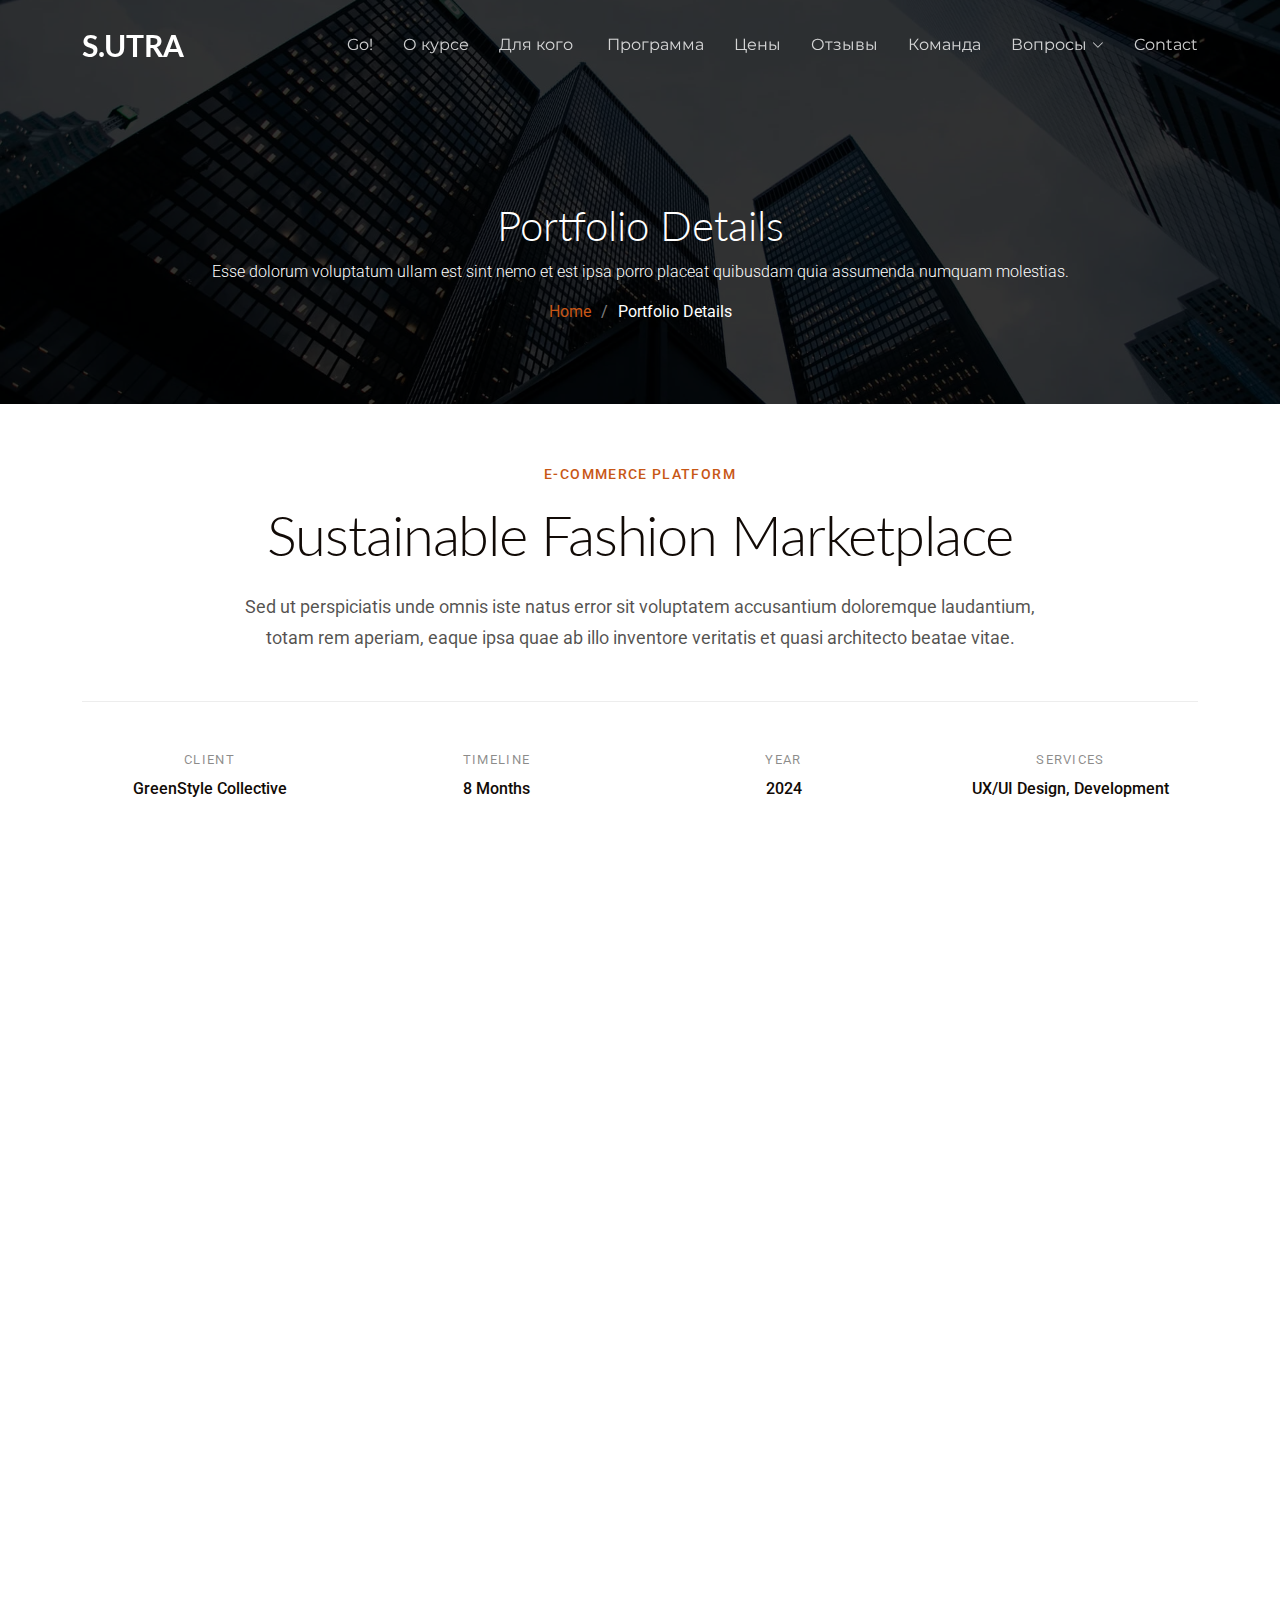
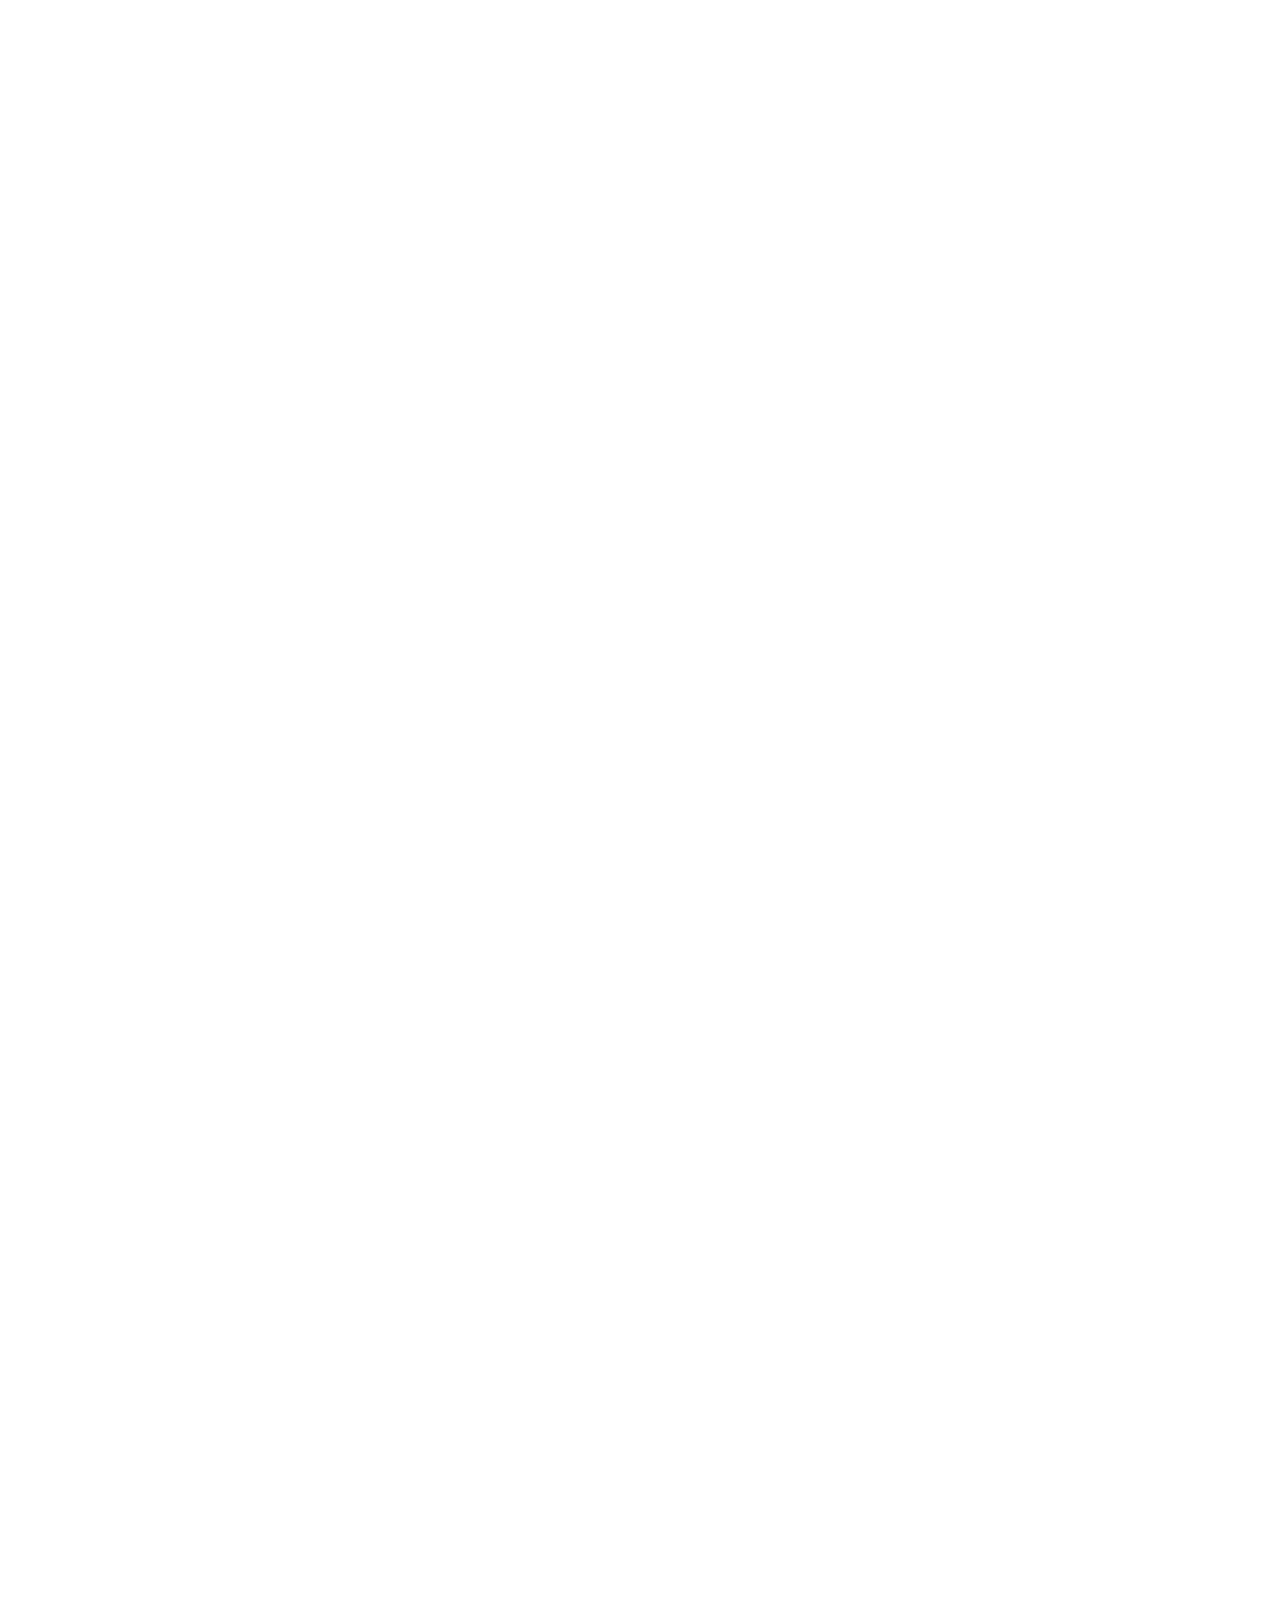
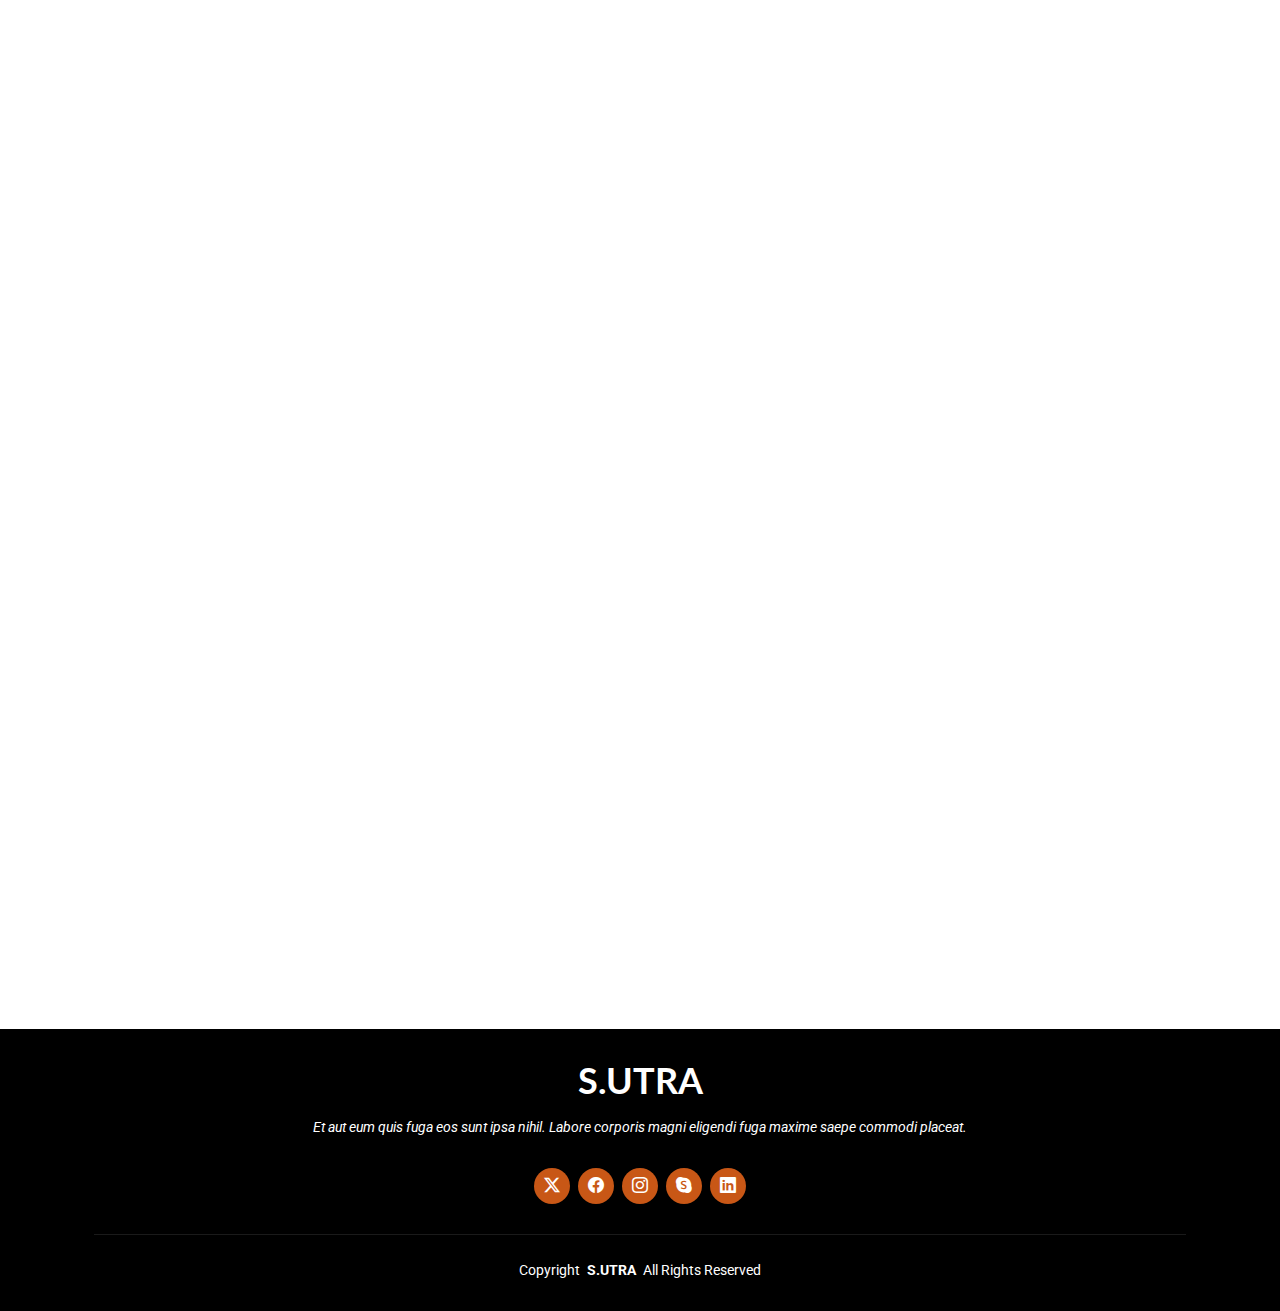
<file: portfolio-details.html>
<!DOCTYPE html>
<html lang="en">

<head>
  <meta charset="utf-8">
  <meta content="width=device-width, initial-scale=1.0" name="viewport">
  <title>Portfolio Details - psihosomatika</title>
  <meta name="description" content="">
  <meta name="keywords" content="">

  <!-- Favicons -->
  <link href="assets/img/favicon.png" rel="icon">
  <link href="assets/img/apple-touch-icon.png" rel="apple-touch-icon">

  <!-- Fonts -->
  <link href="https://fonts.googleapis.com" rel="preconnect">
  <link href="https://fonts.gstatic.com" rel="preconnect" crossorigin>
  <link href="https://fonts.googleapis.com/css2?family=Roboto:ital,wght@0,100;0,300;0,400;0,500;0,700;0,900;1,100;1,300;1,400;1,500;1,700;1,900&family=Montserrat:ital,wght@0,100;0,200;0,300;0,400;0,500;0,600;0,700;0,800;0,900;1,100;1,200;1,300;1,400;1,500;1,600;1,700;1,800;1,900&family=Lato:ital,wght@0,100;0,300;0,400;0,700;0,900;1,100;1,300;1,400;1,700;1,900&display=swap" rel="stylesheet">

  <!-- Vendor CSS Files -->
  <link href="assets/vendor/bootstrap/css/bootstrap.min.css" rel="stylesheet">
  <link href="assets/vendor/bootstrap-icons/bootstrap-icons.css" rel="stylesheet">
  <link href="assets/vendor/aos/aos.css" rel="stylesheet">
  <link href="assets/vendor/swiper/swiper-bundle.min.css" rel="stylesheet">
  <link href="assets/vendor/glightbox/css/glightbox.min.css" rel="stylesheet">

  <!-- Main CSS File -->
  <link href="assets/css/main.css" rel="stylesheet">

</head>

<body class="portfolio-details-page">

  <header id="header" class="header d-flex align-items-center fixed-top">
    <div class="container-fluid container-xl position-relative d-flex align-items-center justify-content-between">

      <a href="index.html" class="logo d-flex align-items-center">
        <!-- Uncomment the line below if you also wish to use an image logo -->
        <!-- <img src="assets/img/logo.webp" alt=""> -->
        <h1 class="sitename">S.UTRA</h1>
      </a>

      <nav id="navmenu" class="navmenu">
        <ul>
          <li><a href="#hero">Go!</a></li>
          <li><a href="#about">О курсе</a></li>
          <li><a href="#features">Для кого&nbsp;</a></li>
          <li><a href="#services">Программа</a></li>
          <li><a href="#pricing">Цены</a></li>
          <li><a href="#portfolio">Отзывы</a></li>
          <li><a href="#team">Команда</a></li>
          <li class="dropdown"><a href="#"><span>Вопросы</span> <i class="bi bi-chevron-down toggle-dropdown"></i></a>
            <ul class="dropdown-active">
              <li><a href="#">Dropdown 1</a></li>
              <li class="dropdown"><a href="#"><span>Deep Dropdown</span> <i class="bi bi-chevron-down toggle-dropdown"></i></a>
                <ul>
                  <li><a href="#">Deep Dropdown 1</a></li>
                  <li><a href="#">Deep Dropdown 2</a></li>
                  <li><a href="#">Deep Dropdown 3</a></li>
                  <li><a href="#">Deep Dropdown 4</a></li>
                  <li><a href="#">Deep Dropdown 5</a></li>
                </ul>
              </li>
              <li><a href="#">Dropdown 2</a></li>
              <li><a href="#">Dropdown 3</a></li>
              <li><a href="#">Dropdown 4</a></li>
            </ul>
          </li>
          <li><a href="#contact">Contact</a></li>
        </ul>
        <i class="mobile-nav-toggle d-xl-none bi bi-list"></i>
      </nav>

    </div>
  </header>

  <main class="main">

    <!-- Page Title -->
    <div class="page-title dark-background" data-aos="fade" style="background-image: url(assets/img/bg/bg-2.webp);">
      <div class="container position-relative">
        <h1>Portfolio Details</h1>
        <p>Esse dolorum voluptatum ullam est sint nemo et est ipsa porro placeat quibusdam quia assumenda numquam molestias.</p>
        <nav class="breadcrumbs">
          <ol>
            <li><a href="index.html">Home</a></li>
            <li class="current">Portfolio Details</li>
          </ol>
        </nav>
      </div>
    </div><!-- End Page Title -->

    <!-- Portfolio Details Section -->
    <section id="portfolio-details" class="portfolio-details section">

      <div class="container" data-aos="fade-up" data-aos-delay="100">

        <div class="project-hero">
          <div class="hero-content" data-aos="fade-up">
            <div class="project-category">E-Commerce Platform</div>
            <h1 class="project-title">Sustainable Fashion Marketplace</h1>
            <p class="project-subtitle">Sed ut perspiciatis unde omnis iste natus error sit voluptatem accusantium doloremque laudantium, totam rem aperiam, eaque ipsa quae ab illo inventore veritatis et quasi architecto beatae vitae.</p>
          </div>

          <div class="project-meta-grid" data-aos="fade-up" data-aos-delay="200">
            <div class="meta-column">
              <div class="meta-label">Client</div>
              <div class="meta-value">GreenStyle Collective</div>
            </div>
            <div class="meta-column">
              <div class="meta-label">Timeline</div>
              <div class="meta-value">8 Months</div>
            </div>
            <div class="meta-column">
              <div class="meta-label">Year</div>
              <div class="meta-value">2024</div>
            </div>
            <div class="meta-column">
              <div class="meta-label">Services</div>
              <div class="meta-value">UX/UI Design, Development</div>
            </div>
          </div>
        </div>

        <div class="visual-showcase" data-aos="zoom-in" data-aos-delay="100">
          <div class="main-visual">
            <div class="portfolio-details-slider swiper init-swiper">
              <script type="application/json" class="swiper-config">
                {
                  "loop": true,
                  "speed": 600,
                  "autoplay": {
                    "delay": 4000
                  },
                  "effect": "creative",
                  "creativeEffect": {
                    "prev": {
                      "shadow": false,
                      "translate": ["-120%", 0, -500]
                    },
                    "next": {
                      "shadow": false,
                      "translate": ["120%", 0, -500]
                    }
                  },
                  "slidesPerView": 1,
                  "navigation": {
                    "nextEl": ".swiper-button-next",
                    "prevEl": ".swiper-button-prev"
                  }
                }
              </script>
              <div class="swiper-wrapper">
                <div class="swiper-slide">
                  <img src="assets/img/portfolio/portfolio-5.webp" alt="Project showcase" class="img-fluid" loading="lazy">
                </div>
                <div class="swiper-slide">
                  <img src="assets/img/portfolio/portfolio-7.webp" alt="Project showcase" class="img-fluid" loading="lazy">
                </div>
                <div class="swiper-slide">
                  <img src="assets/img/portfolio/portfolio-8.webp" alt="Project showcase" class="img-fluid" loading="lazy">
                </div>
              </div>
              <div class="swiper-button-next"></div>
              <div class="swiper-button-prev"></div>
            </div>
          </div>
        </div>

        <div class="content-section">
          <div class="row">
            <div class="col-lg-8 offset-lg-2">
              <div class="project-overview" data-aos="fade-up">
                <h2>Project Overview</h2>
                <p class="overview-text">Nulla facilisi morbi tempus iaculis urna id volutpat lacus laoreet non curabitur gravida. Arcu cursus euismod quis viverra nibh cras pulvinar mattis nunc sed. Consectetur a erat nam at lectus urna duis convallis convallis tellus.</p>

                <div class="challenge-solution">
                  <div class="challenge-block" data-aos="fade-up" data-aos-delay="100">
                    <h3>The Challenge</h3>
                    <p>Mauris augue neque gravida in fermentum et sollicitudin ac orci phasellus. Elementum nisi quis eleifend quam adipiscing vitae proin sagittis nisl. Scelerisque mauris pellentesque pulvinar pellentesque habitant morbi tristique senectus et.</p>
                  </div>

                  <div class="solution-block" data-aos="fade-up" data-aos-delay="200">
                    <h3>Our Approach</h3>
                    <p>Ultrices eros in cursus turpis massa tincidunt dui ut ornare. Diam vulputate ut pharetra sit amet aliquam id diam. Ut sem nulla pharetra diam sit amet nisl suscipit adipiscing.</p>
                  </div>
                </div>
              </div>
            </div>
          </div>
        </div>

        <div class="metrics-showcase" data-aos="fade-up" data-aos-delay="100">
          <div class="row align-items-center">
            <div class="col-lg-6">
              <div class="metrics-content">
                <h3>Impact &amp; Results</h3>
                <p>Consectetur adipiscing elit pellentesque habitant morbi tristique senectus et netus et malesuada fames ac turpis egestas sed tempus.</p>
              </div>
            </div>
            <div class="col-lg-6">
              <div class="metrics-grid">
                <div class="metric-item" data-aos="fade-up" data-aos-delay="200">
                  <div class="metric-number">250%</div>
                  <div class="metric-label">Increase in conversions</div>
                </div>
                <div class="metric-item" data-aos="fade-up" data-aos-delay="250">
                  <div class="metric-number">45k</div>
                  <div class="metric-label">Monthly active users</div>
                </div>
                <div class="metric-item" data-aos="fade-up" data-aos-delay="300">
                  <div class="metric-number">4.9</div>
                  <div class="metric-label">User satisfaction score</div>
                </div>
                <div class="metric-item" data-aos="fade-up" data-aos-delay="350">
                  <div class="metric-number">68%</div>
                  <div class="metric-label">Reduced bounce rate</div>
                </div>
              </div>
            </div>
          </div>
        </div>

        <div class="technology-stack" data-aos="fade-up" data-aos-delay="100">
          <div class="row">
            <div class="col-lg-3">
              <h3>Technology Stack</h3>
            </div>
            <div class="col-lg-9">
              <div class="tech-categories">
                <div class="tech-category" data-aos="fade-up" data-aos-delay="150">
                  <div class="category-title">Frontend</div>
                  <div class="tech-list">
                    <span class="tech-item">React</span>
                    <span class="tech-item">TypeScript</span>
                    <span class="tech-item">Styled Components</span>
                  </div>
                </div>
                <div class="tech-category" data-aos="fade-up" data-aos-delay="200">
                  <div class="category-title">Backend</div>
                  <div class="tech-list">
                    <span class="tech-item">Node.js</span>
                    <span class="tech-item">PostgreSQL</span>
                    <span class="tech-item">GraphQL</span>
                  </div>
                </div>
                <div class="tech-category" data-aos="fade-up" data-aos-delay="250">
                  <div class="category-title">Infrastructure</div>
                  <div class="tech-list">
                    <span class="tech-item">AWS</span>
                    <span class="tech-item">Docker</span>
                    <span class="tech-item">Kubernetes</span>
                  </div>
                </div>
              </div>
            </div>
          </div>
        </div>

        <div class="process-gallery" data-aos="fade-up" data-aos-delay="100">
          <h3>Design Process</h3>
          <div class="gallery-masonry">
            <div class="gallery-item large" data-aos="fade-up" data-aos-delay="150">
              <img src="assets/img/portfolio/portfolio-11.webp" alt="Design process" class="img-fluid glightbox" loading="lazy">
              <div class="gallery-caption">User Research &amp; Personas</div>
            </div>
            <div class="gallery-item" data-aos="fade-up" data-aos-delay="200">
              <img src="assets/img/portfolio/portfolio-12.webp" alt="Design process" class="img-fluid glightbox" loading="lazy">
              <div class="gallery-caption">Wireframes</div>
            </div>
            <div class="gallery-item" data-aos="fade-up" data-aos-delay="250">
              <img src="assets/img/portfolio/portfolio-3.webp" alt="Design process" class="img-fluid glightbox" loading="lazy">
              <div class="gallery-caption">Prototypes</div>
            </div>
            <div class="gallery-item" data-aos="fade-up" data-aos-delay="300">
              <img src="assets/img/portfolio/portfolio-4.webp" alt="Design process" class="img-fluid glightbox" loading="lazy">
              <div class="gallery-caption">Final Design</div>
            </div>
          </div>
        </div>

        <div class="key-features-section" data-aos="fade-up" data-aos-delay="100">
          <div class="row">
            <div class="col-lg-4">
              <div class="features-intro">
                <h3>Key Features</h3>
                <p>Ut enim ad minim veniam quis nostrud exercitation ullamco laboris nisi ut aliquip ex ea commodo consequat.</p>
              </div>
            </div>
            <div class="col-lg-8">
              <div class="features-list">
                <div class="feature-row" data-aos="fade-up" data-aos-delay="150">
                  <div class="feature-icon">
                    <i class="bi bi-search"></i>
                  </div>
                  <div class="feature-content">
                    <h4>Advanced Search Filters</h4>
                    <p>Duis aute irure dolor in reprehenderit in voluptate velit esse cillum dolore eu fugiat nulla pariatur.</p>
                  </div>
                </div>
                <div class="feature-row" data-aos="fade-up" data-aos-delay="200">
                  <div class="feature-icon">
                    <i class="bi bi-heart"></i>
                  </div>
                  <div class="feature-content">
                    <h4>Sustainability Scoring</h4>
                    <p>Excepteur sint occaecat cupidatat non proident sunt in culpa qui officia deserunt mollit anim.</p>
                  </div>
                </div>
                <div class="feature-row" data-aos="fade-up" data-aos-delay="250">
                  <div class="feature-icon">
                    <i class="bi bi-people"></i>
                  </div>
                  <div class="feature-content">
                    <h4>Community Reviews</h4>
                    <p>Sed ut perspiciatis unde omnis iste natus error sit voluptatem accusantium doloremque laudantium.</p>
                  </div>
                </div>
              </div>
            </div>
          </div>
        </div>

        <div class="project-footer" data-aos="fade-up" data-aos-delay="200">
          <div class="footer-navigation">
            <a href="#" class="nav-link prev-project">
              <span class="nav-direction">Previous</span>
              <span class="nav-title">Digital Banking App</span>
            </a>
            <a href="#" class="nav-link all-projects">
              <i class="bi bi-grid-3x3-gap"></i>
              <span>All Projects</span>
            </a>
            <a href="#" class="nav-link next-project">
              <span class="nav-direction">Next</span>
              <span class="nav-title">Healthcare Dashboard</span>
            </a>
          </div>
        </div>

      </div>

    </section><!-- /Portfolio Details Section -->

  </main>

  <footer id="footer" class="footer dark-background">
    <div class="container">
      <h3 class="sitename">S.UTRA</h3>
      <p>Et aut eum quis fuga eos sunt ipsa nihil. Labore corporis magni eligendi fuga maxime saepe commodi placeat.</p>
      <div class="social-links d-flex justify-content-center">
        <a href=""><i class="bi bi-twitter-x"></i></a>
        <a href=""><i class="bi bi-facebook"></i></a>
        <a href=""><i class="bi bi-instagram"></i></a>
        <a href=""><i class="bi bi-skype"></i></a>
        <a href=""><i class="bi bi-linkedin"></i></a>
      </div>
      <div class="container">
        <div class="copyright">
          <span>Copyright</span> <strong class="px-1 sitename">S.UTRA</strong> <span>All Rights Reserved</span>
        </div>

      </div>
    </div>
  </footer>

  <!-- Scroll Top -->
  <a href="#" id="scroll-top" class="scroll-top d-flex align-items-center justify-content-center"><i class="bi bi-arrow-up-short"></i></a>

  <!-- Preloader -->
  <div id="preloader"></div>

  <!-- Vendor JS Files -->
  <script src="assets/vendor/bootstrap/js/bootstrap.bundle.min.js"></script>
  <script src="assets/vendor/php-email-form/validate.js"></script>
  <script src="assets/vendor/aos/aos.js"></script>
  <script src="assets/vendor/purecounter/purecounter_vanilla.js"></script>
  <script src="assets/vendor/swiper/swiper-bundle.min.js"></script>
  <script src="assets/vendor/glightbox/js/glightbox.min.js"></script>

  <!-- Main JS File -->
  <script src="assets/js/main.js"></script>

</body>

</html>
</file>
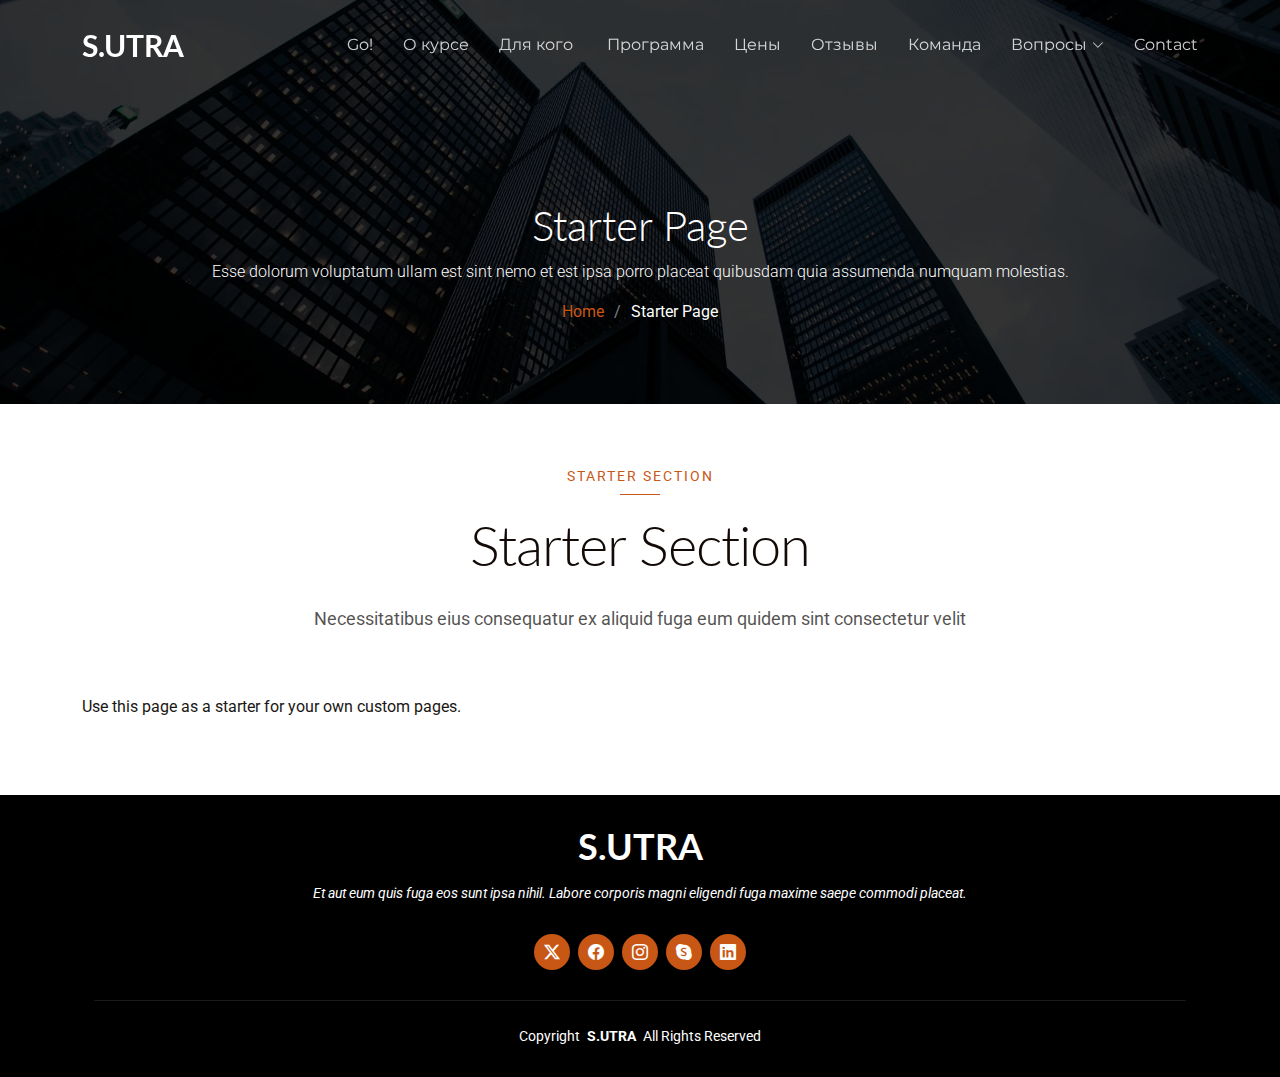
<file: starter-page.html>
<!DOCTYPE html>
<html lang="en">

<head>
  <meta charset="utf-8">
  <meta content="width=device-width, initial-scale=1.0" name="viewport">
  <title>Starter Page - psihosomatika</title>
  <meta name="description" content="">
  <meta name="keywords" content="">

  <!-- Favicons -->
  <link href="assets/img/favicon.png" rel="icon">
  <link href="assets/img/apple-touch-icon.png" rel="apple-touch-icon">

  <!-- Fonts -->
  <link href="https://fonts.googleapis.com" rel="preconnect">
  <link href="https://fonts.gstatic.com" rel="preconnect" crossorigin>
  <link href="https://fonts.googleapis.com/css2?family=Roboto:ital,wght@0,100;0,300;0,400;0,500;0,700;0,900;1,100;1,300;1,400;1,500;1,700;1,900&family=Montserrat:ital,wght@0,100;0,200;0,300;0,400;0,500;0,600;0,700;0,800;0,900;1,100;1,200;1,300;1,400;1,500;1,600;1,700;1,800;1,900&family=Lato:ital,wght@0,100;0,300;0,400;0,700;0,900;1,100;1,300;1,400;1,700;1,900&display=swap" rel="stylesheet">

  <!-- Vendor CSS Files -->
  <link href="assets/vendor/bootstrap/css/bootstrap.min.css" rel="stylesheet">
  <link href="assets/vendor/bootstrap-icons/bootstrap-icons.css" rel="stylesheet">
  <link href="assets/vendor/aos/aos.css" rel="stylesheet">
  <link href="assets/vendor/swiper/swiper-bundle.min.css" rel="stylesheet">
  <link href="assets/vendor/glightbox/css/glightbox.min.css" rel="stylesheet">

  <!-- Main CSS File -->
  <link href="assets/css/main.css" rel="stylesheet">

</head>

<body class="starter-page-page">

  <header id="header" class="header d-flex align-items-center fixed-top">
    <div class="container-fluid container-xl position-relative d-flex align-items-center justify-content-between">

      <a href="index.html" class="logo d-flex align-items-center">
        <!-- Uncomment the line below if you also wish to use an image logo -->
        <!-- <img src="assets/img/logo.webp" alt=""> -->
        <h1 class="sitename">S.UTRA</h1>
      </a>

      <nav id="navmenu" class="navmenu">
        <ul>
          <li><a href="#hero">Go!</a></li>
          <li><a href="#about">О курсе</a></li>
          <li><a href="#features">Для кого&nbsp;</a></li>
          <li><a href="#services">Программа</a></li>
          <li><a href="#pricing">Цены</a></li>
          <li><a href="#portfolio">Отзывы</a></li>
          <li><a href="#team">Команда</a></li>
          <li class="dropdown"><a href="#"><span>Вопросы</span> <i class="bi bi-chevron-down toggle-dropdown"></i></a>
            <ul class="dropdown-active">
              <li><a href="#">Dropdown 1</a></li>
              <li class="dropdown"><a href="#"><span>Deep Dropdown</span> <i class="bi bi-chevron-down toggle-dropdown"></i></a>
                <ul>
                  <li><a href="#">Deep Dropdown 1</a></li>
                  <li><a href="#">Deep Dropdown 2</a></li>
                  <li><a href="#">Deep Dropdown 3</a></li>
                  <li><a href="#">Deep Dropdown 4</a></li>
                  <li><a href="#">Deep Dropdown 5</a></li>
                </ul>
              </li>
              <li><a href="#">Dropdown 2</a></li>
              <li><a href="#">Dropdown 3</a></li>
              <li><a href="#">Dropdown 4</a></li>
            </ul>
          </li>
          <li><a href="#contact">Contact</a></li>
        </ul>
        <i class="mobile-nav-toggle d-xl-none bi bi-list"></i>
      </nav>

    </div>
  </header>

  <main class="main">

    <!-- Page Title -->
    <div class="page-title dark-background" data-aos="fade" style="background-image: url(assets/img/bg/bg-2.webp);">
      <div class="container position-relative">
        <h1>Starter Page</h1>
        <p>Esse dolorum voluptatum ullam est sint nemo et est ipsa porro placeat quibusdam quia assumenda numquam molestias.</p>
        <nav class="breadcrumbs">
          <ol>
            <li><a href="index.html">Home</a></li>
            <li class="current">Starter Page</li>
          </ol>
        </nav>
      </div>
    </div><!-- End Page Title -->

    <!-- Starter Section Section -->
    <section id="starter-section" class="starter-section section">

      <!-- Section Title -->
      <div class="container section-title" data-aos="fade-up">
        <span class="subtitle">Starter Section</span>
        <h2>Starter Section</h2>
        <p>Necessitatibus eius consequatur ex aliquid fuga eum quidem sint consectetur velit</p>
      </div><!-- End Section Title -->

      <div class="container" data-aos="fade-up">
        <p>Use this page as a starter for your own custom pages.</p>
      </div>

    </section><!-- /Starter Section Section -->

  </main>

  <footer id="footer" class="footer dark-background">
    <div class="container">
      <h3 class="sitename">S.UTRA</h3>
      <p>Et aut eum quis fuga eos sunt ipsa nihil. Labore corporis magni eligendi fuga maxime saepe commodi placeat.</p>
      <div class="social-links d-flex justify-content-center">
        <a href=""><i class="bi bi-twitter-x"></i></a>
        <a href=""><i class="bi bi-facebook"></i></a>
        <a href=""><i class="bi bi-instagram"></i></a>
        <a href=""><i class="bi bi-skype"></i></a>
        <a href=""><i class="bi bi-linkedin"></i></a>
      </div>
      <div class="container">
        <div class="copyright">
          <span>Copyright</span> <strong class="px-1 sitename">S.UTRA</strong> <span>All Rights Reserved</span>
        </div>

      </div>
    </div>
  </footer>

  <!-- Scroll Top -->
  <a href="#" id="scroll-top" class="scroll-top d-flex align-items-center justify-content-center"><i class="bi bi-arrow-up-short"></i></a>

  <!-- Preloader -->
  <div id="preloader"></div>

  <!-- Vendor JS Files -->
  <script src="assets/vendor/bootstrap/js/bootstrap.bundle.min.js"></script>
  <script src="assets/vendor/php-email-form/validate.js"></script>
  <script src="assets/vendor/aos/aos.js"></script>
  <script src="assets/vendor/purecounter/purecounter_vanilla.js"></script>
  <script src="assets/vendor/swiper/swiper-bundle.min.js"></script>
  <script src="assets/vendor/glightbox/js/glightbox.min.js"></script>

  <!-- Main JS File -->
  <script src="assets/js/main.js"></script>

</body>

</html>
</file>
<file: assets/css/main.css>
/*--------------------------------------------------------------
# Font & Color Variables
# Help: https://bootstrapmade.com/color-system/
--------------------------------------------------------------*/
/* Fonts */
:root {
  --default-font: "Roboto",  system-ui, -apple-system, "Segoe UI", Roboto, "Helvetica Neue", Arial, "Noto Sans", "Liberation Sans", sans-serif, "Apple Color Emoji", "Segoe UI Emoji", "Segoe UI Symbol", "Noto Color Emoji";
  --heading-font: "Lato",  sans-serif;
  --nav-font: "Montserrat",  sans-serif;
}

/* Global Colors - The following color variables are used throughout the website. Updating them here will change the color scheme of the entire website */
:root { 
  --background-color: #ffffff; /* Background color for the entire website, including individual sections */
  --default-color: #1a1715; /* Default color used for the majority of the text content across the entire website */
  --heading-color: #110a06; /* Color for headings, subheadings and title throughout the website */
  --accent-color: #c85716; /* Accent color that represents your brand on the website. It's used for buttons, links, and other elements that need to stand out */
  --surface-color: #ffffff; /* The surface color is used as a background of boxed elements within sections, such as cards, icon boxes, or other elements that require a visual separation from the global background. */
  --contrast-color: #ffffff; /* Contrast color for text, ensuring readability against backgrounds of accent, heading, or default colors. */
}

/* Nav Menu Colors - The following color variables are used specifically for the navigation menu. They are separate from the global colors to allow for more customization options */
:root {
  --nav-color: rgba(255, 255, 255, 0.8);  /* The default color of the main navmenu links */
  --nav-hover-color: #c85716; /* Applied to main navmenu links when they are hovered over or active */
  --nav-mobile-background-color: #ffffff; /* Used as the background color for mobile navigation menu */
  --nav-dropdown-background-color: #ffffff; /* Used as the background color for dropdown items that appear when hovering over primary navigation items */
  --nav-dropdown-color: #1a1715; /* Used for navigation links of the dropdown items in the navigation menu. */
  --nav-dropdown-hover-color: #c85716; /* Similar to --nav-hover-color, this color is applied to dropdown navigation links when they are hovered over. */
}

/* Color Presets - These classes override global colors when applied to any section or element, providing reuse of the sam color scheme. */

.light-background {
  --background-color: #fffaf2;
  --surface-color: #ffffff;
}

.dark-background {
  --background-color: #000000;
  --default-color: #ffffff;
  --heading-color: #ffffff;
  --surface-color: #252626;
  --contrast-color: #ffffff;
}

/* Smooth scroll */
:root {
  scroll-behavior: smooth;
}

/*--------------------------------------------------------------
# General Styling & Shared Classes
--------------------------------------------------------------*/
body {
  color: var(--default-color);
  background-color: var(--background-color);
  font-family: var(--default-font);
}

a {
  color: var(--accent-color);
  text-decoration: none;
  transition: 0.3s;
}

a:hover {
  color: color-mix(in srgb, var(--accent-color), transparent 25%);
  text-decoration: none;
}

h1,
h2,
h3,
h4,
h5,
h6 {
  color: var(--heading-color);
  font-family: var(--heading-font);
}

/* PHP Email Form Messages
------------------------------*/
.php-email-form .error-message {
  display: none;
  background: #df1529;
  color: #ffffff;
  text-align: left;
  padding: 15px;
  margin-bottom: 24px;
  font-weight: 600;
}

.php-email-form .sent-message {
  display: none;
  color: #ffffff;
  background: #059652;
  text-align: center;
  padding: 15px;
  margin-bottom: 24px;
  font-weight: 600;
}

.php-email-form .loading {
  display: none;
  background: var(--surface-color);
  text-align: center;
  padding: 15px;
  margin-bottom: 24px;
}

.php-email-form .loading:before {
  content: "";
  display: inline-block;
  border-radius: 50%;
  width: 24px;
  height: 24px;
  margin: 0 10px -6px 0;
  border: 3px solid var(--accent-color);
  border-top-color: var(--surface-color);
  animation: php-email-form-loading 1s linear infinite;
}

@keyframes php-email-form-loading {
  0% {
    transform: rotate(0deg);
  }

  100% {
    transform: rotate(360deg);
  }
}

/*--------------------------------------------------------------
# Global Header
--------------------------------------------------------------*/
.header {
  --background-color: rgba(255, 255, 255, 0);
  --default-color: #ffffff;
  --heading-color: #ffffff;
  color: var(--default-color);
  background-color: var(--background-color);
  padding: 15px 0;
  transition: all 0.5s;
  z-index: 997;
}

.header .logo {
  line-height: 1;
}

.header .logo img {
  max-height: 32px;
  margin-right: 8px;
}

.header .logo h1 {
  font-size: 30px;
  margin: 0;
  font-weight: 700;
  color: var(--heading-color);
}

.scrolled .header {
  box-shadow: 0px 0 18px rgba(0, 0, 0, 0.1);
}

/* Global Header on Scroll
------------------------------*/
.scrolled .header {
  --background-color: rgba(135, 58, 14, 0.875);
}

/*--------------------------------------------------------------
# Navigation Menu
--------------------------------------------------------------*/
/* Navmenu - Desktop */
@media (min-width: 1200px) {
  .navmenu {
    padding: 0;
  }

  .navmenu ul {
    margin: 0;
    padding: 0;
    display: flex;
    list-style: none;
    align-items: center;
  }

  .navmenu li {
    position: relative;
  }

  .navmenu a,
  .navmenu a:focus {
    color: var(--nav-color);
    padding: 18px 15px;
    font-size: 16px;
    font-family: var(--nav-font);
    font-weight: 400;
    display: flex;
    align-items: center;
    justify-content: space-between;
    white-space: nowrap;
    transition: 0.3s;
  }

  .navmenu a i,
  .navmenu a:focus i {
    font-size: 12px;
    line-height: 0;
    margin-left: 5px;
    transition: 0.3s;
  }

  .navmenu li:last-child a {
    padding-right: 0;
  }

  .navmenu li:hover>a,
  .navmenu .active,
  .navmenu .active:focus {
    color: var(--nav-hover-color);
  }

  .navmenu .dropdown ul {
    margin: 0;
    padding: 10px 0;
    background: var(--nav-dropdown-background-color);
    display: block;
    position: absolute;
    visibility: hidden;
    left: 14px;
    top: 130%;
    opacity: 0;
    transition: 0.3s;
    border-radius: 4px;
    z-index: 99;
    box-shadow: 0px 0px 30px rgba(0, 0, 0, 0.1);
  }

  .navmenu .dropdown ul li {
    min-width: 200px;
  }

  .navmenu .dropdown ul a {
    padding: 10px 20px;
    font-size: 15px;
    text-transform: none;
    color: var(--nav-dropdown-color);
  }

  .navmenu .dropdown ul a i {
    font-size: 12px;
  }

  .navmenu .dropdown ul a:hover,
  .navmenu .dropdown ul .active:hover,
  .navmenu .dropdown ul li:hover>a {
    color: var(--nav-dropdown-hover-color);
  }

  .navmenu .dropdown:hover>ul {
    opacity: 1;
    top: 100%;
    visibility: visible;
  }

  .navmenu .dropdown .dropdown ul {
    top: 0;
    left: -90%;
    visibility: hidden;
  }

  .navmenu .dropdown .dropdown:hover>ul {
    opacity: 1;
    top: 0;
    left: -100%;
    visibility: visible;
  }
}

/* Navmenu - Mobile */
@media (max-width: 1199px) {
  .mobile-nav-toggle {
    color: var(--nav-color);
    font-size: 28px;
    line-height: 0;
    margin-right: 10px;
    cursor: pointer;
    transition: color 0.3s;
  }

  .navmenu {
    padding: 0;
    z-index: 9997;
  }

  .navmenu ul {
    display: none;
    list-style: none;
    position: absolute;
    inset: 60px 20px 20px 20px;
    padding: 10px 0;
    margin: 0;
    border-radius: 6px;
    background-color: var(--nav-mobile-background-color);
    overflow-y: auto;
    transition: 0.3s;
    z-index: 9998;
    box-shadow: 0px 0px 30px rgba(0, 0, 0, 0.1);
  }

  .navmenu a,
  .navmenu a:focus {
    color: var(--nav-dropdown-color);
    padding: 10px 20px;
    font-family: var(--nav-font);
    font-size: 17px;
    font-weight: 500;
    display: flex;
    align-items: center;
    justify-content: space-between;
    white-space: nowrap;
    transition: 0.3s;
  }

  .navmenu a i,
  .navmenu a:focus i {
    font-size: 12px;
    line-height: 0;
    margin-left: 5px;
    width: 30px;
    height: 30px;
    display: flex;
    align-items: center;
    justify-content: center;
    border-radius: 50%;
    transition: 0.3s;
    background-color: color-mix(in srgb, var(--accent-color), transparent 90%);
  }

  .navmenu a i:hover,
  .navmenu a:focus i:hover {
    background-color: var(--accent-color);
    color: var(--contrast-color);
  }

  .navmenu a:hover,
  .navmenu .active,
  .navmenu .active:focus {
    color: var(--nav-dropdown-hover-color);
  }

  .navmenu .active i,
  .navmenu .active:focus i {
    background-color: var(--accent-color);
    color: var(--contrast-color);
    transform: rotate(180deg);
  }

  .navmenu .dropdown ul {
    position: static;
    display: none;
    z-index: 99;
    padding: 10px 0;
    margin: 10px 20px;
    background-color: var(--nav-dropdown-background-color);
    border: 1px solid color-mix(in srgb, var(--default-color), transparent 90%);
    box-shadow: none;
    transition: all 0.5s ease-in-out;
  }

  .navmenu .dropdown ul ul {
    background-color: rgba(33, 37, 41, 0.1);
  }

  .navmenu .dropdown>.dropdown-active {
    display: block;
    background-color: rgba(33, 37, 41, 0.03);
  }

  .mobile-nav-active {
    overflow: hidden;
  }

  .mobile-nav-active .mobile-nav-toggle {
    color: #fff;
    position: absolute;
    font-size: 32px;
    top: 15px;
    right: 15px;
    margin-right: 0;
    z-index: 9999;
  }

  .mobile-nav-active .navmenu {
    position: fixed;
    overflow: hidden;
    inset: 0;
    background: rgba(33, 37, 41, 0.8);
    transition: 0.3s;
  }

  .mobile-nav-active .navmenu>ul {
    display: block;
  }
}

/*--------------------------------------------------------------
# Global Footer
--------------------------------------------------------------*/
.footer {
  color: var(--default-color);
  background-color: var(--background-color);
  font-size: 14px;
  text-align: center;
  padding: 30px 0;
  position: relative;
}

.footer h3 {
  font-size: 36px;
  font-weight: 700;
  position: relative;
  padding: 0;
  margin: 0 0 15px 0;
}

.footer p {
  font-size: 15;
  font-style: italic;
  padding: 0;
  margin: 0 0 30px 0;
}

.footer .social-links {
  margin: 0 0 30px 0;
}

.footer .social-links a {
  font-size: 16px;
  display: flex;
  align-items: center;
  justify-content: center;
  background: var(--accent-color);
  color: var(--contrast-color);
  line-height: 1;
  margin: 0 4px;
  border-radius: 50%;
  text-align: center;
  width: 36px;
  height: 36px;
  transition: 0.3s;
}

.footer .social-links a:hover {
  background: color-mix(in srgb, var(--accent-color), transparent 20%);
  text-decoration: none;
}

.footer .copyright {
  padding-top: 25px;
  border-top: 1px solid color-mix(in srgb, var(--default-color), transparent 90%);
}

.footer .credits {
  font-size: 13px;
  padding-top: 5px;
}

/*--------------------------------------------------------------
# Preloader
--------------------------------------------------------------*/
#preloader {
  position: fixed;
  inset: 0;
  z-index: 999999;
  overflow: hidden;
  background: var(--background-color);
  transition: all 0.6s ease-out;
}

#preloader:before {
  content: "";
  position: fixed;
  top: calc(50% - 30px);
  left: calc(50% - 30px);
  border: 6px solid #ffffff;
  border-color: var(--accent-color) transparent var(--accent-color) transparent;
  border-radius: 50%;
  width: 60px;
  height: 60px;
  animation: animate-preloader 1.5s linear infinite;
}

@keyframes animate-preloader {
  0% {
    transform: rotate(0deg);
  }

  100% {
    transform: rotate(360deg);
  }
}

/*--------------------------------------------------------------
# Scroll Top Button
--------------------------------------------------------------*/
.scroll-top {
  position: fixed;
  visibility: hidden;
  opacity: 0;
  right: 15px;
  bottom: 15px;
  z-index: 99999;
  background-color: var(--accent-color);
  width: 40px;
  height: 40px;
  border-radius: 4px;
  transition: all 0.4s;
}

.scroll-top i {
  font-size: 24px;
  color: var(--contrast-color);
  line-height: 0;
}

.scroll-top:hover {
  background-color: color-mix(in srgb, var(--accent-color), transparent 20%);
  color: var(--contrast-color);
}

.scroll-top.active {
  visibility: visible;
  opacity: 1;
}

/*--------------------------------------------------------------
# Disable aos animation delay on mobile devices
--------------------------------------------------------------*/
@media screen and (max-width: 768px) {
  [data-aos-delay] {
    transition-delay: 0 !important;
  }
}

/*--------------------------------------------------------------
# Global Page Titles & Breadcrumbs
--------------------------------------------------------------*/
.page-title {
  color: var(--default-color);
  background-color: var(--background-color);
  background-size: cover;
  background-position: center;
  background-repeat: no-repeat;
  padding: 200px 0 80px 0;
  text-align: center;
  position: relative;
}

.page-title:before {
  content: "";
  background-color: color-mix(in srgb, var(--background-color), transparent 20%);
  position: absolute;
  inset: 0;
}

.page-title h1 {
  font-size: 42px;
  font-weight: 300;
  margin-bottom: 10px;
}

.page-title p {
  font-weight: 300;
}

.page-title .breadcrumbs ol {
  display: flex;
  flex-wrap: wrap;
  list-style: none;
  justify-content: center;
  padding: 0;
  margin: 0;
  font-size: 16px;
  font-weight: 400;
}

.page-title .breadcrumbs ol li+li {
  padding-left: 10px;
}

.page-title .breadcrumbs ol li+li::before {
  content: "/";
  display: inline-block;
  padding-right: 10px;
  color: color-mix(in srgb, var(--default-color), transparent 50%);
}

/*--------------------------------------------------------------
# Global Sections
--------------------------------------------------------------*/
section,
.section {
  color: var(--default-color);
  background-color: var(--background-color);
  padding: 60px 0;
  scroll-margin-top: 133px;
  overflow: clip;
}

@media (max-width: 1199px) {

  section,
  .section {
    scroll-margin-top: 73px;
  }
}

/*--------------------------------------------------------------
# Global Section Titles
--------------------------------------------------------------*/
.section-title {
  text-align: center;
  padding-bottom: 60px;
  position: relative;
}

.section-title h2 {
  font-size: 3.5rem;
  font-weight: 300;
  line-height: 1.2;
  color: var(--heading-color);
  margin-bottom: 1.5rem;
  letter-spacing: -1px;
}

@media (max-width: 768px) {
  .section-title h2 {
    font-size: 2.5rem;
  }
}

.section-title .subtitle {
  display: inline-block;
  font-size: 0.875rem;
  font-weight: 400;
  color: var(--accent-color);
  text-transform: uppercase;
  letter-spacing: 2px;
  margin-bottom: 1.5rem;
  position: relative;
}

.section-title .subtitle::after {
  content: "";
  position: absolute;
  bottom: -8px;
  left: 50%;
  transform: translateX(-50%);
  width: 40px;
  height: 1px;
  background: var(--accent-color);
}

.section-title p {
  font-size: 1.125rem;
  line-height: 1.8;
  color: color-mix(in srgb, var(--default-color), transparent 25%);
  max-width: 900px;
  margin: 0 auto;
  text-wrap: balance;
}

/*--------------------------------------------------------------
# Hero Section
--------------------------------------------------------------*/
.hero {
  padding-top: 120px;
  min-height: 100vh;
  position: relative;
  display: flex;
  align-items: center;
  overflow: hidden;
  padding-bottom: 60px;
}

.hero .hero-content {
  width: 100%;
  position: relative;
  display: flex;
  align-items: center;
  z-index: 3;
}

.hero .video-background {
  position: absolute;
  top: 0;
  left: 0;
  width: 100%;
  height: 100%;
  z-index: 1;
}

.hero .video-background video {
  width: 100%;
  height: 100%;
  object-fit: cover;
}

.hero .video-overlay {
  position: absolute;
  top: 0;
  left: 0;
  width: 100%;
  height: 100%;
  background: color-mix(in srgb, var(--background-color), transparent 20%);
  z-index: 2;
}

.hero h1 {
  font-size: 3.5rem;
  font-weight: 700;
  margin-bottom: 1.5rem;
  line-height: 1.2;
}

@media (max-width: 768px) {
  .hero h1 {
    font-size: 2.5rem;
  }
}

@media (max-width: 576px) {
  .hero h1 {
    font-size: 2rem;
  }
}

.hero p {
  font-size: 1.25rem;
  margin-bottom: 2.5rem;
  color: color-mix(in srgb, var(--default-color), transparent 30%);
  line-height: 1.6;
}

@media (max-width: 768px) {
  .hero p {
    font-size: 1.1rem;
    margin-bottom: 2rem;
  }
}

.hero .hero-buttons {
  display: flex;
  gap: 1rem;
  justify-content: center;
  flex-wrap: wrap;
}

.hero .hero-buttons .btn {
  padding: 0.875rem 2rem;
  font-weight: 600;
  border-radius: 50px;
  transition: all 0.3s ease;
  text-decoration: none;
  border: 2px solid transparent;
  font-size: 1rem;
}

.hero .hero-buttons .btn.btn-primary {
  background-color: var(--accent-color);
  color: var(--contrast-color);
  border-color: var(--accent-color);
}

.hero .hero-buttons .btn.btn-primary:hover {
  background-color: color-mix(in srgb, var(--accent-color), black 15%);
  border-color: color-mix(in srgb, var(--accent-color), black 15%);
  transform: translateY(-2px);
}

.hero .hero-buttons .btn.btn-outline {
  background-color: transparent;
  color: color-mix(in srgb, var(--default-color), transparent 20%);
  border-color: color-mix(in srgb, var(--default-color), transparent 50%);
}

.hero .hero-buttons .btn.btn-outline:hover {
  transform: translateY(-2px);
  border-color: var(--accent-color);
  color: var(--accent-color);
}

@media (max-width: 576px) {
  .hero .hero-buttons .btn {
    padding: 0.75rem 1.5rem;
    font-size: 0.9rem;
  }
}

@media (max-width: 992px) {
  .hero {
    padding: 80px 0;
    min-height: 80vh;
  }

  .hero .hero-content {
    min-height: 80vh;
  }
}

/*--------------------------------------------------------------
# About Section
--------------------------------------------------------------*/
.about {
  --background-color: rgba(252, 229, 205, 0.345);
}

.about .about-img {
  position: relative;
  overflow: hidden;
  border-radius: 15px;
  box-shadow: 0 15px 30px rgba(0, 0, 0, 0.1);
}

.about .about-img img {
  transition: transform 0.6s ease;
}

.about .about-img img:hover {
  transform: scale(1.03);
}

@media (max-width: 992px) {
  .about .about-img {
    margin-bottom: 30px;
  }
}

.about .about-content h3 {
  font-weight: 700;
  font-size: 28px;
  margin-bottom: 20px;
  position: relative;
}

@media (max-width: 768px) {
  .about .about-content h3 {
    font-size: 24px;
  }
}

.about .about-content p {
  color: color-mix(in srgb, var(--default-color), transparent 20%);
  margin-bottom: 15px;
  line-height: 1.7;
}

.about .about-stat {
  text-align: center;
}

.about .about-stat h4 {
  font-size: 36px;
  font-weight: 700;
  color: var(--accent-color);
  margin-bottom: 5px;
}

@media (max-width: 768px) {
  .about .about-stat h4 {
    font-size: 28px;
  }
}

.about .about-stat p {
  font-size: 14px;
  margin-bottom: 0;
  color: color-mix(in srgb, var(--default-color), transparent 30%);
}

.about .about-card {
  background-color: var(--surface-color);
  padding: 30px;
  border-radius: 8px;
  height: 100%;
  transition: all 0.3s ease;
  box-shadow: 0 5px 15px rgba(0, 0, 0, 0.05);
}

.about .about-card:hover {
  transform: translateY(-10px);
  box-shadow: 0 15px 30px rgba(0, 0, 0, 0.1);
}

.about .about-card:hover .icon-box {
  background-color: var(--accent-color);
  color: var(--contrast-color);
}

.about .about-card h4 {
  font-size: 20px;
  font-weight: 600;
  margin-bottom: 15px;
}

.about .about-card p {
  font-size: 15px;
  color: color-mix(in srgb, var(--default-color), transparent 20%);
  margin-bottom: 0;
  line-height: 1.6;
}

.about .about-card .icon-box {
  display: inline-flex;
  align-items: center;
  justify-content: center;
  width: 60px;
  height: 60px;
  border-radius: 50%;
  background-color: color-mix(in srgb, var(--accent-color), transparent 90%);
  color: var(--accent-color);
  font-size: 24px;
  transition: all 0.3s ease;
}

@media (max-width: 768px) {
  .about .about-card {
    margin-bottom: 20px;
  }
}

.about .swiper-wrapper {
  height: auto !important;
}

/*--------------------------------------------------------------
# Students Life Section
--------------------------------------------------------------*/
.students-life {
  --background-color: #ffffff;
}

.students-life .students-life-image {
  position: relative;
  height: 100%;
  overflow: hidden;
  border-radius: 8px;
  box-shadow: 0 10px 30px rgba(0, 0, 0, 0.1);
}

.students-life .students-life-image img {
  transition: transform 0.6s ease;
}

.students-life .students-life-image img:hover {
  transform: scale(1.05);
}

.students-life .students-life-content {
  height: 100%;
  display: flex;
  flex-direction: column;
  justify-content: center;
}

.students-life .students-life-content h3 {
  margin-bottom: 1rem;
  position: relative;
  font-weight: 700;
}

.students-life .students-life-content h3:after {
  content: "";
  position: absolute;
  left: 0;
  bottom: -10px;
  width: 50px;
  height: 3px;
  background-color: var(--accent-color);
}

.students-life .students-life-features {
  margin-top: 1.5rem;
}

.students-life .students-life-features .feature-item {
  display: flex;
  align-items: flex-start;
  margin-bottom: 1.5rem;
}

.students-life .students-life-features .feature-item .icon {
  flex-shrink: 0;
  width: 48px;
  height: 48px;
  display: flex;
  align-items: center;
  justify-content: center;
  background-color: color-mix(in srgb, var(--accent-color), transparent 85%);
  border-radius: 50%;
  margin-right: 1rem;
}

.students-life .students-life-features .feature-item .icon i {
  font-size: 1.5rem;
  color: var(--accent-color);
}

.students-life .students-life-features .feature-item .feature-text h5 {
  margin-bottom: 0.5rem;
  font-weight: 600;
  font-size: 1.1rem;
}

.students-life .students-life-features .feature-item .feature-text p {
  margin-bottom: 0;
  font-size: 0.95rem;
}

.students-life .btn-outline-primary {
  color: var(--accent-color);
  border-color: var(--accent-color);
  padding: 10px 24px;
  border-radius: 50px;
  transition: all 0.3s ease;
}

.students-life .btn-outline-primary:hover {
  background-color: var(--accent-color);
  color: var(--contrast-color);
}

.students-life .btn-outline-primary:hover i {
  transform: translateX(5px);
}

.students-life .btn-outline-primary i {
  margin-left: 5px;
  transition: transform 0.3s ease;
}

.students-life .activity-card {
  height: 100%;
  border-radius: 8px;
  overflow: hidden;
  box-shadow: 0 5px 15px rgba(0, 0, 0, 0.08);
  transition: transform 0.3s ease, box-shadow 0.3s ease;
}

.students-life .activity-card:hover {
  transform: translateY(-5px);
  box-shadow: 0 10px 25px rgba(0, 0, 0, 0.15);
}

.students-life .activity-card:hover .activity-image img {
  transform: scale(1.1);
}

.students-life .activity-card .activity-image {
  height: 200px;
  overflow: hidden;
}

.students-life .activity-card .activity-image img {
  width: 100%;
  height: 100%;
  object-fit: cover;
  transition: transform 0.5s ease;
}

.students-life .activity-card .activity-content {
  padding: 1.25rem;
  background-color: var(--surface-color);
}

.students-life .activity-card .activity-content h5 {
  font-size: 1.1rem;
  font-weight: 600;
  margin-bottom: 0.75rem;
}

.students-life .activity-card .activity-content p {
  font-size: 0.9rem;
  margin-bottom: 0;
}

@media (max-width: 991.98px) {
  .students-life .students-life-content {
    margin-top: 2rem;
  }

  .students-life .students-life-features .feature-item {
    margin-bottom: 1.25rem;
  }
}

@media (max-width: 767.98px) {
  .students-life .activity-card {
    margin-bottom: 1.5rem;
  }
}

/*--------------------------------------------------------------
# Testimonials Section
--------------------------------------------------------------*/
.testimonials {
  --background-color: rgba(252, 229, 205, 0.345);
}

.testimonials .info h3 {
  font-weight: 700;
  font-size: 32px;
}

.testimonials .swiper {
  box-shadow: 0 15px 30px 0 rgba(0, 0, 0, 0.05);
  background-color: var(--surface-color);
}

.testimonials .testimonials-carousel,
.testimonials .testimonials-slider {
  overflow: hidden;
}

.testimonials .testimonial-item {
  box-sizing: content-box;
  min-height: 200px;
  position: relative;
  margin: 30px;
}

.testimonials .testimonial-item .testimonial-img {
  width: 90px;
  height: 90px;
  border-radius: 50px;
  border: 6px solid var(--background-color);
  margin-right: 10px;
}

.testimonials .testimonial-item h3 {
  font-size: 18px;
  font-weight: bold;
  margin: 10px 0 5px 0;
}

.testimonials .testimonial-item h4 {
  color: color-mix(in srgb, var(--default-color), transparent 50%);
  font-size: 14px;
  margin: 0;
}

.testimonials .testimonial-item .stars {
  margin: 10px 0;
}

.testimonials .testimonial-item .stars i {
  color: #ffc107;
  margin: 0 1px;
}

.testimonials .testimonial-item .quote-icon-left,
.testimonials .testimonial-item .quote-icon-right {
  color: color-mix(in srgb, var(--accent-color), transparent 60%);
  font-size: 26px;
  line-height: 0;
}

.testimonials .testimonial-item .quote-icon-left {
  display: inline-block;
  left: -5px;
  position: relative;
}

.testimonials .testimonial-item .quote-icon-right {
  display: inline-block;
  right: -5px;
  position: relative;
  top: 10px;
  transform: scale(-1, -1);
}

.testimonials .testimonial-item p {
  font-style: italic;
  margin: 15px auto 15px auto;
}

.testimonials .swiper-wrapper {
  height: auto;
}

.testimonials .swiper-pagination {
  margin-top: 20px;
  margin-bottom: 20px;
  position: relative;
}

.testimonials .swiper-pagination .swiper-pagination-bullet {
  width: 10px;
  height: 10px;
  background-color: color-mix(in srgb, var(--default-color), transparent 85%);
  opacity: 1;
  border: none;
}

.testimonials .swiper-pagination .swiper-pagination-bullet-active {
  background-color: var(--accent-color);
}

@media (max-width: 767px) {

  .testimonials .testimonials-carousel,
  .testimonials .testimonials-slider {
    overflow: hidden;
  }

  .testimonials .testimonial-item {
    margin: 15px;
  }
}

/*--------------------------------------------------------------
# About 2 Section
--------------------------------------------------------------*/
.about-2 {
  padding: 100px 0 140px;
  position: relative;
  overflow: visible;
  background: linear-gradient(135deg, color-mix(in srgb, var(--accent-color), transparent 97%) 0%, var(--background-color) 50%);
}

.about-2 .image-column {
  position: relative;
  height: 100%;
  min-height: 600px;
}

@media (max-width: 992px) {
  .about-2 .image-column {
    min-height: 500px;
    margin-bottom: 60px;
  }
}

.about-2 .image-column .main-image {
  position: relative;
  height: 100%;
  border-radius: 0 50px 50px 0;
  overflow: hidden;
  box-shadow: 30px 30px 80px color-mix(in srgb, var(--accent-color), transparent 85%);
  transform: translateX(-15px);
}

@media (max-width: 992px) {
  .about-2 .image-column .main-image {
    border-radius: 30px;
    transform: translateX(0);
  }
}

.about-2 .image-column .main-image img {
  width: 100%;
  height: 100%;
  object-fit: cover;
  transition: transform 0.6s ease;
}

.about-2 .image-column .main-image:hover img {
  transform: scale(1.08);
}

.about-2 .image-column .main-image .gradient-overlay {
  position: absolute;
  bottom: 0;
  left: 0;
  right: 0;
  height: 50%;
  background: linear-gradient(to top, color-mix(in srgb, var(--accent-color), transparent 30%), transparent);
}

.about-2 .image-column .badge-card {
  position: absolute;
  bottom: 40px;
  left: 40px;
  background: linear-gradient(135deg, var(--accent-color), color-mix(in srgb, var(--accent-color), black 15%));
  padding: 30px 40px;
  border-radius: 20px;
  display: flex;
  align-items: center;
  gap: 20px;
  box-shadow: 0 20px 50px color-mix(in srgb, var(--accent-color), transparent 60%);
  backdrop-filter: blur(10px);
}

@media (max-width: 576px) {
  .about-2 .image-column .badge-card {
    left: 20px;
    right: 20px;
    padding: 25px;
  }
}

.about-2 .image-column .badge-card .badge-icon {
  width: 60px;
  height: 60px;
  background-color: color-mix(in srgb, var(--contrast-color), transparent 85%);
  border-radius: 50%;
  display: flex;
  align-items: center;
  justify-content: center;
}

.about-2 .image-column .badge-card .badge-icon i {
  font-size: 28px;
  color: var(--contrast-color);
}

.about-2 .image-column .badge-card .badge-text {
  display: flex;
  flex-direction: column;
  gap: 5px;
}

.about-2 .image-column .badge-card .badge-text .badge-number {
  font-size: 24px;
  font-weight: 500;
  color: var(--contrast-color);
  line-height: 1;
}

.about-2 .image-column .badge-card .badge-text .badge-label {
  font-size: 14px;
  font-weight: 600;
  color: var(--contrast-color);
  text-transform: uppercase;
  letter-spacing: 1px;
  opacity: 0.9;
}

.about-2 .content-column {
  padding: 60px 60px 60px 80px;
}

@media (max-width: 992px) {
  .about-2 .content-column {
    padding: 0 15px;
  }
}

.about-2 .content-column .section-badge {
  display: inline-block;
  padding: 8px 24px;
  background: linear-gradient(135deg, var(--accent-color), color-mix(in srgb, var(--accent-color), black 15%));
  color: var(--contrast-color);
  font-size: 14px;
  font-weight: 700;
  text-transform: uppercase;
  letter-spacing: 2px;
  border-radius: 30px;
  margin-bottom: 30px;
  box-shadow: 0 8px 20px color-mix(in srgb, var(--accent-color), transparent 70%);
}

.about-2 .content-column h2 {
  font-size: 48px;
  font-weight: 800;
  line-height: 1.2;
  margin-bottom: 30px;
}

@media (max-width: 768px) {
  .about-2 .content-column h2 {
    font-size: 36px;
  }
}

.about-2 .content-column h2 .gradient-text {
  background: linear-gradient(135deg, var(--accent-color), color-mix(in srgb, var(--accent-color), black 20%));
  -webkit-background-clip: text;
  -webkit-text-fill-color: transparent;
  background-clip: text;
}

.about-2 .content-column .intro-text {
  font-size: 18px;
  line-height: 1.8;
  margin-bottom: 50px;
  color: color-mix(in srgb, var(--default-color), transparent 20%);
}

.about-2 .feature-grid {
  display: grid;
  grid-template-columns: repeat(2, 1fr);
  gap: 30px;
  margin-bottom: 60px;
}

@media (max-width: 768px) {
  .about-2 .feature-grid {
    grid-template-columns: 1fr;
    gap: 25px;
  }
}

.about-2 .feature-grid .feature-item {
  display: flex;
  gap: 20px;
  padding: 25px;
  background-color: var(--surface-color);
  border-radius: 16px;
  transition: all 0.3s ease;
  border: 2px solid transparent;
}

.about-2 .feature-grid .feature-item:hover {
  transform: translateY(-5px);
  border-color: var(--accent-color);
  box-shadow: 0 15px 40px color-mix(in srgb, var(--accent-color), transparent 85%);
}

.about-2 .feature-grid .feature-item:hover .feature-icon {
  background: linear-gradient(135deg, var(--accent-color), color-mix(in srgb, var(--accent-color), black 15%));
}

.about-2 .feature-grid .feature-item:hover .feature-icon i {
  color: var(--contrast-color);
}

.about-2 .feature-grid .feature-item .feature-icon {
  width: 50px;
  height: 50px;
  background-color: color-mix(in srgb, var(--accent-color), transparent 90%);
  border-radius: 12px;
  display: flex;
  align-items: center;
  justify-content: center;
  flex-shrink: 0;
  transition: all 0.3s ease;
}

.about-2 .feature-grid .feature-item .feature-icon i {
  font-size: 24px;
  color: var(--accent-color);
  transition: all 0.3s ease;
}

.about-2 .feature-grid .feature-item .feature-content h4 {
  font-size: 18px;
  font-weight: 700;
  margin: 0 0 8px 0;
  color: var(--heading-color);
}

.about-2 .feature-grid .feature-item .feature-content p {
  font-size: 14px;
  line-height: 1.6;
  margin: 0;
  color: color-mix(in srgb, var(--default-color), transparent 35%);
}

.about-2 .stats-wrapper {
  display: flex;
  gap: 20px;
  margin-bottom: 50px;
}

@media (max-width: 576px) {
  .about-2 .stats-wrapper {
    flex-direction: column;
  }
}

.about-2 .stats-wrapper .stat-box {
  flex: 1;
  padding: 30px;
  background: linear-gradient(135deg, color-mix(in srgb, var(--accent-color), transparent 92%), color-mix(in srgb, var(--accent-color), transparent 96%));
  border-radius: 16px;
  border-left: 4px solid var(--accent-color);
  transition: all 0.3s ease;
}

.about-2 .stats-wrapper .stat-box:hover {
  transform: translateY(-5px);
  box-shadow: 0 15px 40px color-mix(in srgb, var(--accent-color), transparent 85%);
}

.about-2 .stats-wrapper .stat-box .stat-value {
  font-size: 42px;
  font-weight: 800;
  color: var(--accent-color);
  line-height: 1;
  margin-bottom: 10px;
}

.about-2 .stats-wrapper .stat-box .stat-title {
  font-size: 14px;
  font-weight: 600;
  text-transform: uppercase;
  letter-spacing: 1px;
  color: color-mix(in srgb, var(--default-color), transparent 30%);
}

.about-2 .action-buttons {
  display: flex;
  gap: 20px;
  align-items: center;
}

@media (max-width: 576px) {
  .about-2 .action-buttons {
    flex-direction: column;
  }
}

.about-2 .action-buttons .btn-gradient {
  display: inline-flex;
  align-items: center;
  gap: 12px;
  padding: 18px 40px;
  background: linear-gradient(135deg, var(--accent-color), color-mix(in srgb, var(--accent-color), black 15%));
  color: var(--contrast-color);
  font-size: 16px;
  font-weight: 700;
  text-decoration: none;
  border-radius: 50px;
  box-shadow: 0 10px 30px color-mix(in srgb, var(--accent-color), transparent 60%);
  transition: all 0.3s ease;
}

.about-2 .action-buttons .btn-gradient i {
  font-size: 20px;
  transition: transform 0.3s ease;
}

.about-2 .action-buttons .btn-gradient:hover {
  transform: translateY(-3px);
  box-shadow: 0 15px 40px color-mix(in srgb, var(--accent-color), transparent 50%);
  color: var(--contrast-color);
}

.about-2 .action-buttons .btn-gradient:hover i {
  transform: translateX(5px);
}

.about-2 .action-buttons .btn-video {
  display: inline-flex;
  align-items: center;
  gap: 15px;
  padding: 12px 30px;
  color: var(--heading-color);
  font-size: 16px;
  font-weight: 600;
  text-decoration: none;
  transition: all 0.3s ease;
}

.about-2 .action-buttons .btn-video .play-icon {
  width: 50px;
  height: 50px;
  background: linear-gradient(135deg, var(--accent-color), color-mix(in srgb, var(--accent-color), black 15%));
  border-radius: 50%;
  display: flex;
  align-items: center;
  justify-content: center;
  box-shadow: 0 8px 20px color-mix(in srgb, var(--accent-color), transparent 70%);
  transition: all 0.3s ease;
}

.about-2 .action-buttons .btn-video .play-icon i {
  font-size: 20px;
  color: var(--contrast-color);
  margin-left: 3px;
}

.about-2 .action-buttons .btn-video:hover {
  color: var(--accent-color);
}

.about-2 .action-buttons .btn-video:hover .play-icon {
  transform: scale(1.1);
}

.about-2 .shape-divider {
  position: absolute;
  bottom: 0;
  left: 0;
  width: 100%;
  overflow: hidden;
  line-height: 0;
  transform: rotate(180deg);
}

.about-2 .shape-divider svg {
  position: relative;
  display: block;
  width: calc(100% + 1.3px);
  height: 60px;
  fill: var(--background-color);
}

/*--------------------------------------------------------------
# Testimonials 3 Section
--------------------------------------------------------------*/
.testimonials-3 {
  --background-color: rgba(252, 229, 205, 0.345);
}

.testimonials-3 .testimonial-item {
  background-color: var(--surface-color);
  box-shadow: 0px 0 20px rgba(0, 0, 0, 0.1);
  box-sizing: content-box;
  padding: 30px;
  margin: 40px 30px;
  min-height: 320px;
  display: flex;
  flex-direction: column;
  text-align: center;
  transition: 0.3s;
}

.testimonials-3 .testimonial-item .stars {
  margin-bottom: 15px;
}

.testimonials-3 .testimonial-item .stars i {
  color: #ffc107;
  margin: 0 1px;
}

.testimonials-3 .testimonial-item .testimonial-img {
  width: 90px;
  border-radius: 50%;
  border: 4px solid var(--background-color);
  margin: 0 auto;
}

.testimonials-3 .testimonial-item h3 {
  font-size: 18px;
  font-weight: bold;
  margin: 10px 0 5px 0;
}

.testimonials-3 .testimonial-item h4 {
  font-size: 14px;
  color: color-mix(in srgb, var(--default-color), transparent 40%);
  margin: 0;
}

.testimonials-3 .testimonial-item p {
  font-style: italic;
  margin: 0 auto 15px auto;
}

.testimonials-3 .swiper-wrapper {
  height: auto;
}

.testimonials-3 .swiper-pagination {
  margin-top: 20px;
  position: relative;
}

.testimonials-3 .swiper-pagination .swiper-pagination-bullet {
  width: 12px;
  height: 12px;
  background-color: color-mix(in srgb, var(--default-color), transparent 85%);
  opacity: 1;
}

.testimonials-3 .swiper-pagination .swiper-pagination-bullet-active {
  background-color: var(--accent-color);
}

.testimonials-3 .swiper-slide {
  opacity: 0.3;
}

@media (max-width: 1199px) {
  .testimonials-3 .swiper-slide-active {
    opacity: 1;
  }

  .testimonials-3 .swiper-pagination {
    margin-top: 0;
  }

  .testimonials-3 .testimonial-item {
    margin: 40px 20px;
  }
}

@media (min-width: 1200px) {
  .testimonials-3 .swiper-slide-next {
    opacity: 1;
    transform: scale(1.12);
  }
}

/*--------------------------------------------------------------
# Testimonials 2 Section
--------------------------------------------------------------*/
.testimonials-2 .testimonials-carousel,
.testimonials-2 .testimonials-slider {
  overflow: hidden;
}

.testimonials-2 .testimonial-item .testimonial-content {
  border-left: 3px solid var(--accent-color);
  padding-left: 30px;
}

.testimonials-2 .testimonial-item .testimonial-img {
  border-radius: 50%;
  border: 4px solid var(--background-color);
  margin: 0 auto;
}

.testimonials-2 .testimonial-item h3 {
  font-size: 20px;
  font-weight: bold;
  margin: 10px 0 5px 0;
}

.testimonials-2 .testimonial-item h4 {
  font-size: 14px;
  color: color-mix(in srgb, var(--default-color), transparent 40%);
  margin: 0 0 10px 0;
}

.testimonials-2 .testimonial-item .stars i {
  color: #ffc107;
  margin: 0 1px;
}

.testimonials-2 .testimonial-item .quote-icon-left,
.testimonials-2 .testimonial-item .quote-icon-right {
  color: color-mix(in srgb, var(--accent-color), transparent 50%);
  font-size: 26px;
  line-height: 0;
}

.testimonials-2 .testimonial-item .quote-icon-left {
  display: inline-block;
  left: -5px;
  position: relative;
}

.testimonials-2 .testimonial-item .quote-icon-right {
  display: inline-block;
  right: -5px;
  position: relative;
  top: 10px;
  transform: scale(-1, -1);
}

.testimonials-2 .testimonial-item p {
  font-style: italic;
}

.testimonials-2 .swiper-wrapper {
  height: auto;
}

.testimonials-2 .swiper-pagination {
  margin-top: 30px;
  position: relative;
}

.testimonials-2 .swiper-pagination .swiper-pagination-bullet {
  width: 12px;
  height: 12px;
  background-color: color-mix(in srgb, var(--default-color), transparent 85%);
  opacity: 1;
}

.testimonials-2 .swiper-pagination .swiper-pagination-bullet-active {
  background-color: var(--accent-color);
}

/*--------------------------------------------------------------
# Team Section
--------------------------------------------------------------*/
.team {
  padding-top: 60px;
  padding-bottom: 60px;
}

.team .member-card {
  background: var(--surface-color);
  border: 1px solid color-mix(in srgb, var(--default-color), transparent 88%);
  border-radius: 14px;
  overflow: hidden;
  display: flex;
  flex-direction: column;
  transition: transform 0.3s ease, box-shadow 0.3s ease, border-color 0.3s ease;
}

.team .member-card:hover {
  transform: translateY(-6px);
  box-shadow: 0 14px 30px color-mix(in srgb, var(--default-color), transparent 92%);
  border-color: color-mix(in srgb, var(--accent-color), transparent 60%);
}

.team .member-card:hover .member-media .social-list {
  opacity: 1;
  transform: translateY(0);
  pointer-events: auto;
}

.team .member-card .member-media {
  position: relative;
  aspect-ratio: 1/1;
  background: color-mix(in srgb, var(--accent-color), transparent 92%);
}

.team .member-card .member-media img {
  width: 100%;
  height: 100%;
  object-fit: cover;
  display: block;
}

.team .member-card .member-media .social-list {
  list-style: none;
  position: absolute;
  inset-inline: 12px;
  bottom: 12px;
  display: flex;
  gap: 10px;
  background: color-mix(in srgb, var(--background-color), var(--accent-color) 6%);
  border: 1px solid color-mix(in srgb, var(--default-color), transparent 85%);
  backdrop-filter: blur(4px);
  border-radius: 999px;
  padding: 8px 10px;
  justify-content: center;
  opacity: 0;
  transform: translateY(10px);
  transition: all 0.3s ease;
  pointer-events: none;
}

.team .member-card .member-media .social-list a {
  width: 34px;
  height: 34px;
  border-radius: 50%;
  display: grid;
  place-items: center;
  color: var(--default-color);
  background: var(--surface-color);
  border: 1px solid color-mix(in srgb, var(--default-color), transparent 85%);
  transition: background 0.3s ease, color 0.3s ease, transform 0.3s ease, border-color 0.3s ease;
}

.team .member-card .member-media .social-list a:hover {
  background: var(--accent-color);
  color: var(--contrast-color);
  border-color: color-mix(in srgb, var(--accent-color), transparent 30%);
  transform: translateY(-2px);
}

.team .member-card .member-content {
  padding: 18px 18px 22px;
}

.team .member-card .member-content .member-name {
  font-size: 1.05rem;
  margin: 0 0 4px 0;
}

.team .member-card .member-content .member-role {
  margin: 0 0 10px 0;
  font-size: 0.9rem;
  color: color-mix(in srgb, var(--default-color), transparent 35%);
}

.team .member-card .member-content .member-bio {
  margin: 0;
  font-size: 0.92rem;
  line-height: 1.55;
  color: color-mix(in srgb, var(--default-color), transparent 18%);
}

.team .team-highlight {
  background: linear-gradient(135deg, color-mix(in srgb, var(--accent-color), transparent 92%) 0%, color-mix(in srgb, var(--accent-color), transparent 96%) 100%);
  border: 1px solid color-mix(in srgb, var(--accent-color), transparent 70%);
  border-radius: 14px;
  padding: 22px 22px;
}

.team .team-highlight .icon-wrap {
  width: 52px;
  height: 52px;
  border-radius: 12px;
  display: grid;
  place-items: center;
  margin-right: 14px;
  color: var(--accent-color);
  background: color-mix(in srgb, var(--accent-color), transparent 90%);
  border: 1px solid color-mix(in srgb, var(--accent-color), transparent 70%);
}

.team .team-highlight .icon-wrap i {
  font-size: 1.25rem;
}

.team .team-highlight .title {
  margin: 0 0 6px 0;
  font-size: 1.1rem;
}

.team .team-highlight .desc {
  color: color-mix(in srgb, var(--default-color), transparent 18%);
}

.team .join-card {
  position: relative;
  border-radius: 14px;
  overflow: hidden;
  background: radial-gradient(1200px 300px at 20% -10%, color-mix(in srgb, var(--accent-color), transparent 82%), transparent 60%), radial-gradient(900px 300px at 120% 110%, color-mix(in srgb, var(--accent-color), transparent 86%), transparent 60%), var(--surface-color);
  border: 1px solid color-mix(in srgb, var(--accent-color), transparent 70%);
  display: flex;
}

.team .join-card .join-content {
  padding: 24px;
  position: relative;
  z-index: 2;
}

.team .join-card .join-content p {
  color: color-mix(in srgb, var(--default-color), transparent 20%);
}

.team .join-card .join-content .btn-join {
  display: inline-flex;
  align-items: center;
  gap: 6px;
  padding: 10px 14px;
  border-radius: 10px;
  background: var(--accent-color);
  color: var(--contrast-color);
  border: 1px solid color-mix(in srgb, var(--accent-color), transparent 25%);
  transition: transform 0.3s ease, box-shadow 0.3s ease, background 0.3s ease;
}

.team .join-card .join-content .btn-join:hover {
  transform: translateY(-2px);
  box-shadow: 0 10px 20px color-mix(in srgb, var(--accent-color), transparent 70%);
  background: color-mix(in srgb, var(--accent-color), white 10%);
  color: var(--contrast-color);
}

.team .swiper-wrapper {
  height: auto !important;
}

@media (max-width: 992px) {
  .team .team-highlight .icon-wrap {
    margin-right: 12px;
  }
}

@media (max-width: 768px) {
  .team .member-card .member-content {
    padding: 16px;
  }

  .team .member-card .member-content .member-bio {
    font-size: 0.9rem;
  }

  .team .join-card .join-content {
    padding: 20px;
  }
}

/*--------------------------------------------------------------
# Pricing Section
--------------------------------------------------------------*/
.pricing {
  --background-color: rgba(252, 229, 205, 0.345);
}

.pricing .pricing-item {
  background-color: var(--surface-color);
  box-shadow: 0 3px 20px -2px rgba(0, 0, 0, 0.1);
  border-top: 4px solid var(--background-color);
  padding: 60px 40px;
  height: 100%;
  border-radius: 5px;
}

.pricing h3 {
  font-weight: 600;
  margin-bottom: 15px;
  font-size: 20px;
}

.pricing h4 {
  color: var(--accent-color);
  font-size: 48px;
  font-weight: 400;
  font-family: var(--heading-font);
  margin-bottom: 0;
}

.pricing h4 sup {
  font-size: 28px;
}

.pricing h4 span {
  color: color-mix(in srgb, var(--default-color), transparent 50%);
  font-size: 18px;
}

.pricing ul {
  padding: 20px 0;
  list-style: none;
  color: color-mix(in srgb, var(--default-color), transparent 30%);
  text-align: left;
  line-height: 20px;
}

.pricing ul li {
  padding: 10px 0;
  display: flex;
  align-items: center;
}

.pricing ul i {
  color: #059652;
  font-size: 24px;
  padding-right: 3px;
}

.pricing ul .na {
  color: color-mix(in srgb, var(--default-color), transparent 60%);
}

.pricing ul .na i {
  color: color-mix(in srgb, var(--default-color), transparent 60%);
}

.pricing ul .na span {
  text-decoration: line-through;
}

.pricing .buy-btn {
  color: var(--accent-color);
  display: inline-block;
  padding: 8px 35px 10px 35px;
  border-radius: 50px;
  transition: none;
  font-size: 16px;
  font-weight: 500;
  font-family: var(--heading-font);
  transition: 0.3s;
  border: 1px solid var(--accent-color);
}

.pricing .buy-btn:hover {
  background: var(--accent-color);
  color: var(--contrast-color);
}

.pricing .featured {
  border-top-color: var(--accent-color);
}

.pricing .featured .buy-btn {
  background: var(--accent-color);
  color: var(--contrast-color);
}

@media (max-width: 992px) {
  .pricing .box {
    max-width: 60%;
    margin: 0 auto 30px auto;
  }
}

@media (max-width: 767px) {
  .pricing .box {
    max-width: 80%;
    margin: 0 auto 30px auto;
  }
}

@media (max-width: 420px) {
  .pricing .box {
    max-width: 100%;
    margin: 0 auto 30px auto;
  }
}

/*--------------------------------------------------------------
# Faq Section
--------------------------------------------------------------*/
.faq .section-header h2 {
  font-size: 2.5rem;
  font-weight: 700;
  color: var(--heading-color);
  margin-bottom: 1rem;
}

.faq .section-header .lead {
  font-size: 1.1rem;
  color: color-mix(in srgb, var(--default-color), transparent 25%);
  line-height: 1.6;
}

.faq .faq-wrapper {
  max-width: 800px;
  margin: 0 auto;
}

.faq .faq-item {
  border-left: 4px solid transparent;
  border-radius: 10px;
  background: var(--surface-color);
  box-shadow: 0 5px 20px rgba(0, 0, 0, 0.08);
  margin-bottom: 1.5rem;
  transition: all 0.3s ease;
  overflow: hidden;
}

.faq .faq-item:last-child {
  margin-bottom: 0;
}

.faq .faq-item:hover {
  transform: translateY(-2px);
  box-shadow: 0 8px 25px rgba(0, 0, 0, 0.15);
  border-left-color: color-mix(in srgb, var(--accent-color), transparent 50%);
}

.faq .faq-item.faq-active {
  border-left-color: var(--accent-color);
}

.faq .faq-item.faq-active .faq-header .faq-icon {
  background: var(--accent-color);
  color: var(--contrast-color);
}

.faq .faq-item.faq-active .faq-header h4 {
  color: var(--accent-color);
}

.faq .faq-item.faq-active .faq-header .faq-toggle {
  background: var(--accent-color);
  color: var(--contrast-color);
}

.faq .faq-item.faq-active .faq-header .faq-toggle i.bi-plus {
  display: none;
}

.faq .faq-item.faq-active .faq-header .faq-toggle i.bi-dash {
  display: block;
}

.faq .faq-item.faq-active .faq-content {
  grid-template-rows: 1fr;
  visibility: visible;
  opacity: 1;
}

.faq .faq-item:not(.faq-active) .faq-header .faq-toggle i.bi-plus {
  display: block;
}

.faq .faq-item:not(.faq-active) .faq-header .faq-toggle i.bi-dash {
  display: none;
}

.faq .faq-item .faq-header {
  display: flex;
  align-items: center;
  padding: 25px;
  cursor: pointer;
  gap: 20px;
}

.faq .faq-item .faq-header .faq-icon {
  flex-shrink: 0;
  width: 50px;
  height: 50px;
  border-radius: 50%;
  background: color-mix(in srgb, var(--accent-color), transparent 85%);
  display: flex;
  align-items: center;
  justify-content: center;
  color: var(--accent-color);
  font-size: 20px;
  transition: all 0.3s ease;
}

.faq .faq-item .faq-header h4 {
  flex: 1;
  margin: 0;
  font-size: 1.1rem;
  font-weight: 600;
  color: var(--heading-color);
  transition: color 0.3s ease;
  line-height: 1.4;
}

.faq .faq-item .faq-header .faq-toggle {
  flex-shrink: 0;
  width: 35px;
  height: 35px;
  border-radius: 50%;
  background: color-mix(in srgb, var(--default-color), transparent 85%);
  display: flex;
  align-items: center;
  justify-content: center;
  color: var(--default-color);
  font-size: 16px;
  transition: all 0.3s ease;
  position: relative;
}

.faq .faq-item .faq-header .faq-toggle i {
  position: absolute;
  transition: all 0.3s ease;
}

.faq .faq-item .faq-header .faq-toggle:hover {
  background: var(--accent-color);
  color: var(--contrast-color);
}

.faq .faq-item .faq-content {
  display: grid;
  grid-template-rows: 0fr;
  transition: 0.3s ease-in-out;
  visibility: hidden;
  opacity: 0;
}

.faq .faq-item .faq-content .content-inner {
  padding: 0 25px 25px 25px;
  overflow: hidden;
}

.faq .faq-item .faq-content .content-inner p {
  margin: 0;
  color: color-mix(in srgb, var(--default-color), transparent 20%);
  line-height: 1.6;
  font-size: 0.95rem;
  overflow: hidden;
}

@media (max-width: 768px) {
  .faq .faq-item .faq-header {
    padding: 20px;
    gap: 15px;
  }

  .faq .faq-item .faq-header .faq-icon {
    width: 40px;
    height: 40px;
    font-size: 18px;
  }

  .faq .faq-item .faq-header h4 {
    font-size: 1rem;
  }

  .faq .faq-item .faq-header .faq-toggle {
    width: 30px;
    height: 30px;
    font-size: 14px;
  }

  .faq .faq-item .faq-content .content-inner {
    padding: 0 20px;
  }

  .faq .faq-item.faq-active .faq-content .content-inner {
    padding-bottom: 20px;
  }
}

/*--------------------------------------------------------------
# Author Section
--------------------------------------------------------------*/
.author {
  --background-color: rgba(252, 229, 205, 0.345);
}

.author .author-card {
  background-color: var(--surface-color);
  border-radius: 16px;
  box-shadow: 0 15px 35px rgba(0, 0, 0, 0.05);
  padding: 2rem;
  position: relative;
  overflow: hidden;
}

.author .author-card::before {
  content: "";
  position: absolute;
  top: 0;
  right: 0;
  width: 300px;
  height: 300px;
  background: radial-gradient(circle, color-mix(in srgb, var(--accent-color), transparent 85%) 0%, transparent 70%);
  opacity: 0.6;
  z-index: 0;
}

.author .author-header {
  display: flex;
  gap: 2rem;
  margin-bottom: 2rem;
  position: relative;
  z-index: 1;
}

@media (max-width: 767.98px) {
  .author .author-header {
    flex-direction: column;
    align-items: center;
    text-align: center;
    gap: 1.5rem;
  }
}

.author .author-image-container {
  position: relative;
  flex-shrink: 0;
}

.author .author-image-container .author-image {
  width: 180px;
  height: 180px;
  border-radius: 16px;
  object-fit: cover;
  box-shadow: 0 8px 25px rgba(0, 0, 0, 0.1);
}

.author .author-image-container .expertise-tags {
  position: absolute;
  bottom: -10px;
  left: 50%;
  transform: translateX(-50%);
  display: flex;
  gap: 0.5rem;
  width: max-content;
}

.author .author-image-container .expertise-tags span {
  background: var(--surface-color);
  color: var(--accent-color);
  font-size: 0.75rem;
  padding: 0.35rem 0.75rem;
  border-radius: 20px;
  box-shadow: 0 4px 15px rgba(0, 0, 0, 0.05);
  border: 1px solid color-mix(in srgb, var(--accent-color), transparent 85%);
}

.author .author-intro {
  flex: 1;
  display: flex;
  flex-direction: column;
  justify-content: center;
}

.author .author-intro .name-block {
  display: flex;
  align-items: center;
  gap: 1rem;
  margin-bottom: 0.5rem;
  flex-wrap: wrap;
}

@media (max-width: 767.98px) {
  .author .author-intro .name-block {
    justify-content: center;
  }
}

.author .author-intro .name-block .author-name {
  font-size: 1.75rem;
  margin: 0;
  color: var(--heading-color);
  font-weight: 700;
}

.author .author-intro .name-block .verified-badge {
  display: inline-flex;
  align-items: center;
  gap: 0.4rem;
  background: linear-gradient(135deg, color-mix(in srgb, var(--accent-color), transparent 90%), color-mix(in srgb, var(--accent-color), transparent 70%));
  color: var(--accent-color);
  padding: 0.35rem 0.75rem;
  border-radius: 20px;
  font-size: 0.85rem;
}

.author .author-intro .name-block .verified-badge i {
  font-size: 1rem;
}

.author .author-intro .author-tagline {
  color: color-mix(in srgb, var(--default-color), transparent 30%);
  font-size: 1.1rem;
  line-height: 1.5;
  margin: 0;
}

.author .author-content {
  position: relative;
  z-index: 1;
}

.author .author-content .content-row {
  display: grid;
  grid-template-columns: 1fr 1fr;
  gap: 2.5rem;
  margin-bottom: 2rem;
}

@media (max-width: 991.98px) {
  .author .author-content .content-row {
    grid-template-columns: 1fr;
    gap: 2rem;
  }
}

.author .author-content .bio-section .bio-text {
  font-size: 1rem;
  line-height: 1.7;
  color: var(--default-color);
  margin-bottom: 1.5rem;
}

.author .author-content .bio-section .author-metrics {
  display: flex;
  gap: 1.5rem;
}

@media (max-width: 767.98px) {
  .author .author-content .bio-section .author-metrics {
    justify-content: center;
  }
}

.author .author-content .bio-section .author-metrics .metric {
  display: flex;
  align-items: center;
  gap: 0.5rem;
  color: color-mix(in srgb, var(--default-color), transparent 20%);
  font-size: 0.95rem;
}

.author .author-content .bio-section .author-metrics .metric i {
  color: var(--accent-color);
  font-size: 1.1rem;
}

.author .author-content .featured-posts h4 {
  font-size: 1.25rem;
  margin-bottom: 1rem;
  color: var(--heading-color);
}

.author .author-content .featured-posts .post-list {
  list-style: none;
  padding: 0;
  margin: 0;
  display: flex;
  flex-direction: column;
  gap: 1rem;
}

.author .author-content .featured-posts .post-list li {
  display: flex;
  align-items: center;
  gap: 0.75rem;
  padding: 0.75rem;
  border-radius: 8px;
  transition: all 0.3s ease;
  cursor: pointer;
}

.author .author-content .featured-posts .post-list li i {
  color: var(--accent-color);
  font-size: 1.25rem;
  transition: transform 0.3s ease;
}

.author .author-content .featured-posts .post-list li span {
  color: var(--default-color);
  font-size: 0.95rem;
  line-height: 1.4;
}

.author .author-content .featured-posts .post-list li:hover {
  background-color: color-mix(in srgb, var(--accent-color), transparent 95%);
}

.author .author-content .featured-posts .post-list li:hover i {
  transform: translateX(3px);
}

.author .author-footer {
  display: flex;
  justify-content: space-between;
  align-items: center;
  margin-top: 1rem;
  padding-top: 1.5rem;
  border-top: 1px solid color-mix(in srgb, var(--default-color), transparent 90%);
}

@media (max-width: 767.98px) {
  .author .author-footer {
    flex-direction: column;
    gap: 1.5rem;
  }
}

.author .author-footer .connect-links {
  display: flex;
  gap: 1rem;
  flex-wrap: wrap;
}

@media (max-width: 767.98px) {
  .author .author-footer .connect-links {
    justify-content: center;
  }
}

.author .author-footer .connect-links .social-link {
  display: inline-flex;
  align-items: center;
  gap: 0.5rem;
  padding: 0.5rem 1rem;
  border-radius: 25px;
  background-color: color-mix(in srgb, var(--default-color), transparent 95%);
  color: var(--default-color);
  font-size: 0.9rem;
  transition: all 0.3s ease;
}

.author .author-footer .connect-links .social-link i {
  font-size: 1rem;
}

.author .author-footer .connect-links .social-link:hover {
  background-color: var(--accent-color);
  color: var(--contrast-color);
  transform: translateY(-2px);
}

.author .author-footer .subscribe-button {
  display: inline-flex;
  align-items: center;
  gap: 0.5rem;
  padding: 0.75rem 1.5rem;
  background-color: var(--accent-color);
  color: var(--contrast-color);
  border-radius: 25px;
  font-weight: 500;
  transition: all 0.3s ease;
}

.author .author-footer .subscribe-button i {
  transition: transform 0.3s ease;
}

.author .author-footer .subscribe-button:hover {
  background-color: var(--heading-color);
}

.author .author-footer .subscribe-button:hover i {
  transform: rotate(15deg);
}

/*--------------------------------------------------------------
# Service Details Section
--------------------------------------------------------------*/
.service-details .service-hero {
  margin-bottom: 4rem;
}

.service-details .service-hero .service-meta {
  display: flex;
  align-items: center;
  gap: 1rem;
  margin-bottom: 1.5rem;
}

.service-details .service-hero .service-meta .service-category {
  background: color-mix(in srgb, var(--accent-color), transparent 85%);
  color: var(--accent-color);
  padding: 0.5rem 1rem;
  border-radius: 20px;
  font-size: 0.85rem;
  font-weight: 500;
  letter-spacing: 0.5px;
}

.service-details .service-hero .service-meta .reading-time {
  color: color-mix(in srgb, var(--default-color), transparent 50%);
  font-size: 0.9rem;
  font-weight: 300;
}

.service-details .service-hero h1 {
  font-size: 3.5rem;
  font-weight: 300;
  line-height: 1.2;
  margin-bottom: 1.5rem;
  color: var(--heading-color);
  letter-spacing: -0.02em;
}

.service-details .service-hero .service-description {
  font-size: 1.25rem;
  line-height: 1.7;
  color: color-mix(in srgb, var(--default-color), transparent 25%);
  font-weight: 300;
  margin: 0;
}

.service-details .service-visual {
  margin-bottom: 4rem;
  overflow: hidden;
  border-radius: 4px;
}

.service-details .service-visual img {
  width: 100%;
  height: 400px;
  object-fit: cover;
  transition: transform 0.5s ease;
}

.service-details .service-visual img:hover {
  transform: scale(1.02);
}

.service-details .service-narrative {
  margin-bottom: 5rem;
}

.service-details .service-narrative h3 {
  font-size: 2rem;
  font-weight: 300;
  margin-bottom: 2rem;
  color: var(--heading-color);
  letter-spacing: -0.01em;
}

.service-details .service-narrative p {
  font-size: 1.1rem;
  line-height: 1.8;
  margin-bottom: 2rem;
  color: var(--default-color);
  font-weight: 300;
}

.service-details .benefits-grid {
  display: grid;
  grid-template-columns: repeat(auto-fit, minmax(280px, 1fr));
  gap: 2.5rem;
  margin-top: 3rem;
}

.service-details .benefits-grid .benefit-card {
  text-align: center;
  padding: 0;
}

.service-details .benefits-grid .benefit-card .benefit-icon {
  width: 60px;
  height: 60px;
  background: color-mix(in srgb, var(--accent-color), transparent 90%);
  border-radius: 50%;
  display: flex;
  align-items: center;
  justify-content: center;
  margin: 0 auto 1.5rem;
  transition: all 0.3s ease;
}

.service-details .benefits-grid .benefit-card .benefit-icon i {
  font-size: 1.5rem;
  color: var(--accent-color);
}

.service-details .benefits-grid .benefit-card:hover .benefit-icon {
  background: var(--accent-color);
  transform: translateY(-2px);
}

.service-details .benefits-grid .benefit-card:hover .benefit-icon i {
  color: var(--contrast-color);
}

.service-details .benefits-grid .benefit-card h4 {
  font-size: 1.2rem;
  font-weight: 400;
  margin-bottom: 1rem;
  color: var(--heading-color);
}

.service-details .benefits-grid .benefit-card p {
  font-size: 1rem;
  line-height: 1.6;
  color: color-mix(in srgb, var(--default-color), transparent 30%);
  margin: 0;
}

.service-details .timeline-section {
  margin-bottom: 4rem;
}

.service-details .timeline-section h3 {
  font-size: 2rem;
  font-weight: 300;
  margin-bottom: 3rem;
  color: var(--heading-color);
  letter-spacing: -0.01em;
}

.service-details .timeline-section .timeline {
  position: relative;
}

.service-details .timeline-section .timeline::before {
  content: "";
  position: absolute;
  left: 30px;
  top: 0;
  bottom: 0;
  width: 1px;
  background: color-mix(in srgb, var(--default-color), transparent 85%);
}

.service-details .timeline-section .timeline .timeline-item {
  position: relative;
  padding-left: 80px;
  margin-bottom: 3rem;
}

.service-details .timeline-section .timeline .timeline-item:last-child {
  margin-bottom: 0;
}

.service-details .timeline-section .timeline .timeline-item .timeline-marker {
  position: absolute;
  left: 0;
  top: 0;
  width: 60px;
  height: 60px;
  background: var(--surface-color);
  border: 2px solid color-mix(in srgb, var(--accent-color), transparent 70%);
  border-radius: 50%;
  display: flex;
  align-items: center;
  justify-content: center;
  z-index: 1;
}

.service-details .timeline-section .timeline .timeline-item .timeline-marker span {
  font-size: 1.2rem;
  font-weight: 500;
  color: var(--accent-color);
}

.service-details .timeline-section .timeline .timeline-item .timeline-content h4 {
  font-size: 1.3rem;
  font-weight: 400;
  margin-bottom: 0.75rem;
  color: var(--heading-color);
}

.service-details .timeline-section .timeline .timeline-item .timeline-content p {
  font-size: 1rem;
  line-height: 1.6;
  margin-bottom: 0.5rem;
  color: var(--default-color);
}

.service-details .timeline-section .timeline .timeline-item .timeline-content small {
  color: color-mix(in srgb, var(--default-color), transparent 40%);
  font-size: 0.9rem;
  font-weight: 500;
}

.service-details .service-sidebar {
  padding-left: 2rem;
}

@media (max-width: 992px) {
  .service-details .service-sidebar {
    padding-left: 0;
    margin-top: 4rem;
  }
}

.service-details .overview-card,
.service-details .success-story,
.service-details .consultation-form {
  background: var(--surface-color);
  border-radius: 8px;
  padding: 2.5rem;
  margin-bottom: 2.5rem;
  border: 1px solid color-mix(in srgb, var(--default-color), transparent 93%);
  transition: all 0.3s ease;
}

.service-details .overview-card:hover,
.service-details .success-story:hover,
.service-details .consultation-form:hover {
  border-color: color-mix(in srgb, var(--accent-color), transparent 80%);
}

.service-details .overview-card .overview-header h4 {
  font-size: 1.4rem;
  font-weight: 400;
  margin-bottom: 2rem;
  color: var(--heading-color);
}

.service-details .overview-card .overview-stats {
  display: grid;
  grid-template-columns: repeat(3, 1fr);
  gap: 1.5rem;
  margin-bottom: 2rem;
}

.service-details .overview-card .overview-stats .stat-item {
  text-align: center;
}

.service-details .overview-card .overview-stats .stat-item .stat-number {
  font-size: 2rem;
  font-weight: 300;
  color: var(--accent-color);
  line-height: 1;
  margin-bottom: 0.5rem;
}

.service-details .overview-card .overview-stats .stat-item .stat-label {
  font-size: 0.85rem;
  color: color-mix(in srgb, var(--default-color), transparent 40%);
  font-weight: 500;
  text-transform: uppercase;
  letter-spacing: 0.5px;
}

.service-details .overview-card .overview-details {
  border-top: 1px solid color-mix(in srgb, var(--default-color), transparent 90%);
  padding-top: 1.5rem;
}

.service-details .overview-card .overview-details .detail-row {
  display: flex;
  justify-content: space-between;
  align-items: center;
  margin-bottom: 1rem;
}

.service-details .overview-card .overview-details .detail-row:last-child {
  margin-bottom: 0;
}

.service-details .overview-card .overview-details .detail-row .detail-label {
  font-size: 0.95rem;
  color: color-mix(in srgb, var(--default-color), transparent 30%);
  font-weight: 400;
}

.service-details .overview-card .overview-details .detail-row .detail-value {
  font-size: 0.95rem;
  color: var(--heading-color);
  font-weight: 500;
}

.service-details .success-story .story-quote p {
  font-size: 1.1rem;
  line-height: 1.7;
  color: color-mix(in srgb, var(--default-color), transparent 20%);
  font-style: italic;
  margin-bottom: 2rem;
}

.service-details .success-story .story-author {
  display: flex;
  align-items: center;
  gap: 1rem;
  margin-bottom: 1.5rem;
}

.service-details .success-story .story-author .author-avatar {
  width: 50px;
  height: 50px;
  border-radius: 50%;
  object-fit: cover;
}

.service-details .success-story .story-author .author-details h5 {
  font-size: 1rem;
  font-weight: 500;
  margin-bottom: 0.25rem;
  color: var(--heading-color);
}

.service-details .success-story .story-author .author-details span {
  display: block;
  font-size: 0.9rem;
  color: color-mix(in srgb, var(--default-color), transparent 40%);
  margin-bottom: 0.25rem;
}

.service-details .success-story .story-author .author-details small {
  font-size: 0.8rem;
  color: color-mix(in srgb, var(--default-color), transparent 50%);
}

.service-details .success-story .story-metrics {
  display: grid;
  grid-template-columns: repeat(2, 1fr);
  gap: 1rem;
  padding-top: 1.5rem;
  border-top: 1px solid color-mix(in srgb, var(--default-color), transparent 90%);
}

.service-details .success-story .story-metrics .metric {
  text-align: center;
}

.service-details .success-story .story-metrics .metric .metric-value {
  font-size: 1.5rem;
  font-weight: 500;
  color: var(--accent-color);
  display: block;
  margin-bottom: 0.25rem;
}

.service-details .success-story .story-metrics .metric .metric-label {
  font-size: 0.8rem;
  color: color-mix(in srgb, var(--default-color), transparent 40%);
  text-transform: uppercase;
  letter-spacing: 0.5px;
}

.service-details .consultation-form .form-header {
  margin-bottom: 2rem;
}

.service-details .consultation-form .form-header h4 {
  font-size: 1.4rem;
  font-weight: 400;
  margin-bottom: 0.75rem;
  color: var(--heading-color);
}

.service-details .consultation-form .form-header p {
  font-size: 0.95rem;
  line-height: 1.6;
  color: color-mix(in srgb, var(--default-color), transparent 30%);
  margin: 0;
}

.service-details .consultation-form .form-group {
  margin-bottom: 1.5rem;
}

.service-details .consultation-form .form-input {
  width: 100%;
  padding: 1rem;
  border: 1px solid color-mix(in srgb, var(--default-color), transparent 85%);
  border-radius: 4px;
  font-size: 0.95rem;
  transition: all 0.3s ease;
  background: transparent;
}

.service-details .consultation-form .form-input:focus {
  outline: none;
  border-color: var(--accent-color);
  box-shadow: 0 0 0 3px color-mix(in srgb, var(--accent-color), transparent 90%);
}

.service-details .consultation-form input[type=text],
.service-details .consultation-form input[type=email],
.service-details .consultation-form input[type=tel],
.service-details .consultation-form select,
.service-details .consultation-form textarea {
  color: var(--default-color);
  background-color: var(--surface-color);
  font-size: 14px;
  border-color: color-mix(in srgb, var(--default-color), transparent 80%);
}

.service-details .consultation-form input[type=text]:focus,
.service-details .consultation-form input[type=email]:focus,
.service-details .consultation-form input[type=tel]:focus,
.service-details .consultation-form select:focus,
.service-details .consultation-form textarea:focus {
  border-color: var(--accent-color);
}

.service-details .consultation-form input[type=text]::placeholder,
.service-details .consultation-form input[type=email]::placeholder,
.service-details .consultation-form input[type=tel]::placeholder,
.service-details .consultation-form select::placeholder,
.service-details .consultation-form textarea::placeholder {
  color: color-mix(in srgb, var(--default-color), transparent 70%);
}

.service-details .consultation-form .btn-consultation {
  background: var(--accent-color);
  color: var(--contrast-color);
  border: none;
  padding: 1rem 2rem;
  border-radius: 4px;
  font-size: 0.95rem;
  font-weight: 500;
  width: 100%;
  display: flex;
  align-items: center;
  justify-content: center;
  gap: 0.5rem;
  transition: all 0.3s ease;
  text-transform: none;
}

.service-details .consultation-form .btn-consultation:hover {
  background: color-mix(in srgb, var(--accent-color), transparent 10%);
  transform: translateY(-1px);
}

.service-details .consultation-form .btn-consultation i {
  font-size: 0.9rem;
}

@media (max-width: 768px) {
  .service-details .service-hero h1 {
    font-size: 2.5rem;
  }

  .service-details .service-hero .service-description {
    font-size: 1.1rem;
  }

  .service-details .service-visual img {
    height: 250px;
  }

  .service-details .benefits-grid {
    grid-template-columns: 1fr;
    gap: 2rem;
  }

  .service-details .timeline-section .timeline::before {
    left: 20px;
  }

  .service-details .timeline-section .timeline .timeline-item {
    padding-left: 60px;
  }

  .service-details .timeline-section .timeline .timeline-item .timeline-marker {
    width: 40px;
    height: 40px;
  }

  .service-details .timeline-section .timeline .timeline-item .timeline-marker span {
    font-size: 1rem;
  }

  .service-details .overview-card .overview-stats {
    grid-template-columns: 1fr;
    gap: 1rem;
  }
}

/*--------------------------------------------------------------
# Starter Section Section
--------------------------------------------------------------*/
.starter-section {
  /* Add your styles here */
}

/*--------------------------------------------------------------
# Portfolio Details Section
--------------------------------------------------------------*/
.portfolio-details {
  --section-spacing: 5rem;
  --content-spacing: 4rem;
  --subtle-border: 1px solid color-mix(in srgb, var(--default-color), transparent 92%);
}

.portfolio-details .project-hero {
  margin-bottom: var(--section-spacing);
}

.portfolio-details .project-hero .hero-content {
  text-align: center;
  max-width: 800px;
  margin: 0 auto 3rem;
}

.portfolio-details .project-hero .hero-content .project-category {
  font-size: 0.85rem;
  letter-spacing: 0.1em;
  text-transform: uppercase;
  color: var(--accent-color);
  margin-bottom: 1rem;
  font-weight: 500;
}

.portfolio-details .project-hero .hero-content .project-title {
  font-size: 3.5rem;
  font-weight: 300;
  line-height: 1.2;
  margin-bottom: 1.5rem;
  color: var(--heading-color);
  letter-spacing: -0.02em;
}

.portfolio-details .project-hero .hero-content .project-subtitle {
  font-size: 1.125rem;
  line-height: 1.7;
  color: color-mix(in srgb, var(--default-color), transparent 25%);
  font-weight: 400;
  margin-bottom: 0;
}

.portfolio-details .project-hero .project-meta-grid {
  display: grid;
  grid-template-columns: repeat(auto-fit, minmax(200px, 1fr));
  gap: 2rem;
  padding-top: 3rem;
  border-top: var(--subtle-border);
}

.portfolio-details .project-hero .project-meta-grid .meta-column {
  text-align: center;
}

.portfolio-details .project-hero .project-meta-grid .meta-column .meta-label {
  font-size: 0.8rem;
  text-transform: uppercase;
  letter-spacing: 0.1em;
  color: color-mix(in srgb, var(--default-color), transparent 50%);
  margin-bottom: 0.5rem;
}

.portfolio-details .project-hero .project-meta-grid .meta-column .meta-value {
  font-size: 1rem;
  font-weight: 500;
  color: var(--heading-color);
}

.portfolio-details .visual-showcase {
  margin-bottom: var(--section-spacing);
}

.portfolio-details .visual-showcase .main-visual {
  border-radius: 8px;
  overflow: hidden;
}

.portfolio-details .visual-showcase .main-visual .swiper-wrapper {
  height: auto !important;
}

.portfolio-details .visual-showcase .main-visual .swiper-slide img {
  width: 100%;
  height: 600px;
  object-fit: cover;
}

.portfolio-details .visual-showcase .main-visual .swiper-button-next,
.portfolio-details .visual-showcase .main-visual .swiper-button-prev {
  width: 50px;
  height: 50px;
  background-color: color-mix(in srgb, var(--contrast-color), transparent 10%);
  border-radius: 50%;
  color: var(--heading-color);
  font-size: 1.2rem;
  font-weight: 600;
  transition: all 0.3s ease;
}

.portfolio-details .visual-showcase .main-visual .swiper-button-next::after,
.portfolio-details .visual-showcase .main-visual .swiper-button-prev::after {
  font-size: 1rem;
  font-weight: 600;
}

.portfolio-details .visual-showcase .main-visual .swiper-button-next:hover,
.portfolio-details .visual-showcase .main-visual .swiper-button-prev:hover {
  background-color: var(--accent-color);
  color: var(--contrast-color);
  transform: scale(1.1);
}

.portfolio-details .visual-showcase .main-visual .swiper-button-prev {
  left: 30px;
}

.portfolio-details .visual-showcase .main-visual .swiper-button-next {
  right: 30px;
}

.portfolio-details .content-section {
  margin-bottom: var(--section-spacing);
}

.portfolio-details .content-section .project-overview {
  text-align: center;
}

.portfolio-details .content-section .project-overview h2 {
  font-size: 2.75rem;
  font-weight: 300;
  margin-bottom: 2rem;
  color: var(--heading-color);
  letter-spacing: -0.02em;
}

.portfolio-details .content-section .project-overview .overview-text {
  font-size: 1.125rem;
  line-height: 1.8;
  color: color-mix(in srgb, var(--default-color), transparent 15%);
  margin-bottom: 4rem;
}

.portfolio-details .content-section .project-overview .challenge-solution {
  display: grid;
  grid-template-columns: 1fr 1fr;
  gap: 4rem;
  text-align: left;
}

.portfolio-details .content-section .project-overview .challenge-solution .challenge-block h3,
.portfolio-details .content-section .project-overview .challenge-solution .solution-block h3 {
  font-size: 1.5rem;
  font-weight: 400;
  margin-bottom: 1rem;
  color: var(--heading-color);
}

.portfolio-details .content-section .project-overview .challenge-solution .challenge-block p,
.portfolio-details .content-section .project-overview .challenge-solution .solution-block p {
  color: color-mix(in srgb, var(--default-color), transparent 25%);
  line-height: 1.7;
}

.portfolio-details .metrics-showcase {
  padding: 4rem 0;
  background-color: color-mix(in srgb, var(--surface-color), transparent 50%);
  margin: var(--section-spacing) -15px;
  border-radius: 8px;
}

.portfolio-details .metrics-showcase .metrics-content h3 {
  font-size: 2.25rem;
  font-weight: 300;
  margin-bottom: 1rem;
  color: var(--heading-color);
}

.portfolio-details .metrics-showcase .metrics-content p {
  font-size: 1rem;
  color: color-mix(in srgb, var(--default-color), transparent 25%);
  line-height: 1.7;
}

.portfolio-details .metrics-showcase .metrics-grid {
  display: grid;
  grid-template-columns: 1fr 1fr;
  gap: 2rem;
}

.portfolio-details .metrics-showcase .metrics-grid .metric-item {
  text-align: center;
  padding: 1.5rem;
}

.portfolio-details .metrics-showcase .metrics-grid .metric-item .metric-number {
  font-size: 2.5rem;
  font-weight: 300;
  color: var(--accent-color);
  margin-bottom: 0.5rem;
  line-height: 1;
}

.portfolio-details .metrics-showcase .metrics-grid .metric-item .metric-label {
  font-size: 0.9rem;
  color: color-mix(in srgb, var(--default-color), transparent 40%);
  line-height: 1.4;
}

.portfolio-details .technology-stack {
  margin-bottom: var(--section-spacing);
  padding-top: 3rem;
  border-top: var(--subtle-border);
}

.portfolio-details .technology-stack h3 {
  font-size: 1.5rem;
  font-weight: 400;
  color: var(--heading-color);
  margin-bottom: 0;
}

.portfolio-details .technology-stack .tech-categories {
  display: flex;
  flex-direction: column;
  gap: 2rem;
}

.portfolio-details .technology-stack .tech-categories .tech-category .category-title {
  font-size: 1rem;
  font-weight: 500;
  color: var(--heading-color);
  margin-bottom: 1rem;
}

.portfolio-details .technology-stack .tech-categories .tech-category .tech-list {
  display: flex;
  flex-wrap: wrap;
  gap: 0.75rem;
}

.portfolio-details .technology-stack .tech-categories .tech-category .tech-list .tech-item {
  padding: 0.5rem 1rem;
  background-color: color-mix(in srgb, var(--accent-color), transparent 92%);
  color: var(--accent-color);
  border-radius: 20px;
  font-size: 0.85rem;
  font-weight: 500;
  transition: all 0.3s ease;
}

.portfolio-details .technology-stack .tech-categories .tech-category .tech-list .tech-item:hover {
  background-color: color-mix(in srgb, var(--accent-color), transparent 85%);
  transform: translateY(-2px);
}

.portfolio-details .process-gallery {
  margin-bottom: var(--section-spacing);
}

.portfolio-details .process-gallery h3 {
  font-size: 2.25rem;
  font-weight: 300;
  text-align: center;
  margin-bottom: 3rem;
  color: var(--heading-color);
}

.portfolio-details .process-gallery .gallery-masonry {
  display: grid;
  grid-template-columns: repeat(auto-fit, minmax(300px, 1fr));
  gap: 1.5rem;
}

.portfolio-details .process-gallery .gallery-masonry .gallery-item {
  position: relative;
  border-radius: 8px;
  overflow: hidden;
  transition: all 0.4s ease;
}

.portfolio-details .process-gallery .gallery-masonry .gallery-item.large {
  grid-row: span 2;
}

.portfolio-details .process-gallery .gallery-masonry .gallery-item img {
  width: 100%;
  height: 100%;
  object-fit: cover;
  transition: all 0.5s ease;
}

.portfolio-details .process-gallery .gallery-masonry .gallery-item .gallery-caption {
  position: absolute;
  bottom: 0;
  left: 0;
  right: 0;
  background: linear-gradient(transparent, rgba(0, 0, 0, 0.7));
  color: white;
  padding: 2rem 1.5rem 1.5rem;
  font-weight: 500;
  transform: translateY(100%);
  transition: all 0.3s ease;
}

.portfolio-details .process-gallery .gallery-masonry .gallery-item:hover {
  transform: translateY(-5px);
}

.portfolio-details .process-gallery .gallery-masonry .gallery-item:hover img {
  transform: scale(1.05);
}

.portfolio-details .process-gallery .gallery-masonry .gallery-item:hover .gallery-caption {
  transform: translateY(0);
}

.portfolio-details .key-features-section {
  margin-bottom: var(--section-spacing);
}

.portfolio-details .key-features-section .features-intro {
  padding-right: 2rem;
}

.portfolio-details .key-features-section .features-intro h3 {
  font-size: 2.25rem;
  font-weight: 300;
  margin-bottom: 1rem;
  color: var(--heading-color);
}

.portfolio-details .key-features-section .features-intro p {
  color: color-mix(in srgb, var(--default-color), transparent 25%);
  line-height: 1.7;
}

.portfolio-details .key-features-section .features-list .feature-row {
  display: flex;
  align-items: flex-start;
  gap: 1.5rem;
  margin-bottom: 2.5rem;
}

.portfolio-details .key-features-section .features-list .feature-row:last-child {
  margin-bottom: 0;
}

.portfolio-details .key-features-section .features-list .feature-row .feature-icon {
  width: 50px;
  height: 50px;
  border-radius: 50%;
  background-color: color-mix(in srgb, var(--accent-color), transparent 90%);
  display: flex;
  align-items: center;
  justify-content: center;
  flex-shrink: 0;
}

.portfolio-details .key-features-section .features-list .feature-row .feature-icon i {
  font-size: 1.2rem;
  color: var(--accent-color);
}

.portfolio-details .key-features-section .features-list .feature-row .feature-content h4 {
  font-size: 1.25rem;
  font-weight: 500;
  margin-bottom: 0.5rem;
  color: var(--heading-color);
}

.portfolio-details .key-features-section .features-list .feature-row .feature-content p {
  color: color-mix(in srgb, var(--default-color), transparent 25%);
  line-height: 1.7;
  margin-bottom: 0;
}

.portfolio-details .project-footer {
  padding-top: 3rem;
  border-top: var(--subtle-border);
}

.portfolio-details .project-footer .footer-navigation {
  display: flex;
  justify-content: space-between;
  align-items: center;
}

.portfolio-details .project-footer .footer-navigation .nav-link {
  display: flex;
  flex-direction: column;
  text-decoration: none;
  transition: all 0.3s ease;
}

.portfolio-details .project-footer .footer-navigation .nav-link.prev-project,
.portfolio-details .project-footer .footer-navigation .nav-link.next-project {
  color: var(--heading-color);
}

.portfolio-details .project-footer .footer-navigation .nav-link.prev-project .nav-direction,
.portfolio-details .project-footer .footer-navigation .nav-link.next-project .nav-direction {
  font-size: 0.8rem;
  text-transform: uppercase;
  letter-spacing: 0.1em;
  color: color-mix(in srgb, var(--default-color), transparent 50%);
  margin-bottom: 0.25rem;
}

.portfolio-details .project-footer .footer-navigation .nav-link.prev-project .nav-title,
.portfolio-details .project-footer .footer-navigation .nav-link.next-project .nav-title {
  font-size: 1.1rem;
  font-weight: 500;
}

.portfolio-details .project-footer .footer-navigation .nav-link.prev-project:hover,
.portfolio-details .project-footer .footer-navigation .nav-link.next-project:hover {
  color: var(--accent-color);
  transform: translateY(-3px);
}

.portfolio-details .project-footer .footer-navigation .nav-link.next-project {
  text-align: right;
}

.portfolio-details .project-footer .footer-navigation .nav-link.all-projects {
  display: flex;
  flex-direction: row;
  align-items: center;
  gap: 0.5rem;
  padding: 0.75rem 1.5rem;
  border: 2px solid color-mix(in srgb, var(--default-color), transparent 85%);
  border-radius: 25px;
  color: var(--heading-color);
  font-weight: 500;
  transition: all 0.3s ease;
}

.portfolio-details .project-footer .footer-navigation .nav-link.all-projects i {
  font-size: 1rem;
}

.portfolio-details .project-footer .footer-navigation .nav-link.all-projects:hover {
  background-color: var(--accent-color);
  border-color: var(--accent-color);
  color: var(--contrast-color);
  transform: translateY(-3px);
}

@media (max-width: 991px) {
  .portfolio-details .project-hero .hero-content .project-title {
    font-size: 3rem;
  }

  .portfolio-details .project-hero .project-meta-grid {
    grid-template-columns: repeat(2, 1fr);
  }

  .portfolio-details .content-section .project-overview .challenge-solution {
    grid-template-columns: 1fr;
    gap: 3rem;
  }

  .portfolio-details .content-section .project-overview h2 {
    font-size: 2.25rem;
  }

  .portfolio-details .metrics-showcase .metrics-grid {
    grid-template-columns: 1fr;
    gap: 1.5rem;
  }

  .portfolio-details .key-features-section .features-intro {
    margin-bottom: 2rem;
    padding-right: 0;
  }
}

@media (max-width: 768px) {
  .portfolio-details {
    --section-spacing: 3rem;
  }

  .portfolio-details .project-hero .hero-content .project-title {
    font-size: 2.5rem;
  }

  .portfolio-details .project-hero .project-meta-grid {
    grid-template-columns: 1fr;
    gap: 1.5rem;
  }

  .portfolio-details .visual-showcase .main-visual .swiper-slide img {
    height: 400px;
  }

  .portfolio-details .visual-showcase .main-visual .swiper-button-next,
  .portfolio-details .visual-showcase .main-visual .swiper-button-prev {
    width: 40px;
    height: 40px;
  }

  .portfolio-details .visual-showcase .main-visual .swiper-button-next::after,
  .portfolio-details .visual-showcase .main-visual .swiper-button-prev::after {
    font-size: 0.9rem;
  }

  .portfolio-details .visual-showcase .main-visual .swiper-button-prev {
    left: 15px;
  }

  .portfolio-details .visual-showcase .main-visual .swiper-button-next {
    right: 15px;
  }

  .portfolio-details .content-section .project-overview h2 {
    font-size: 2rem;
  }

  .portfolio-details .project-footer .footer-navigation {
    flex-direction: column;
    gap: 2rem;
    text-align: center;
  }

  .portfolio-details .project-footer .footer-navigation .nav-link.prev-project,
  .portfolio-details .project-footer .footer-navigation .nav-link.next-project {
    text-align: center;
  }

  .portfolio-details .project-footer .footer-navigation .nav-link.all-projects {
    order: -1;
  }

  .portfolio-details .technology-stack .tech-categories .tech-category .tech-list .tech-item {
    font-size: 0.8rem;
    padding: 0.4rem 0.8rem;
  }
}

@media (max-width: 576px) {
  .portfolio-details .gallery-masonry {
    grid-template-columns: 1fr !important;
  }

  .portfolio-details .gallery-masonry .gallery-item.large {
    grid-row: span 1;
  }

  .portfolio-details .metrics-showcase {
    margin-left: 0;
    margin-right: 0;
    border-radius: 0;
  }
}
</file>
